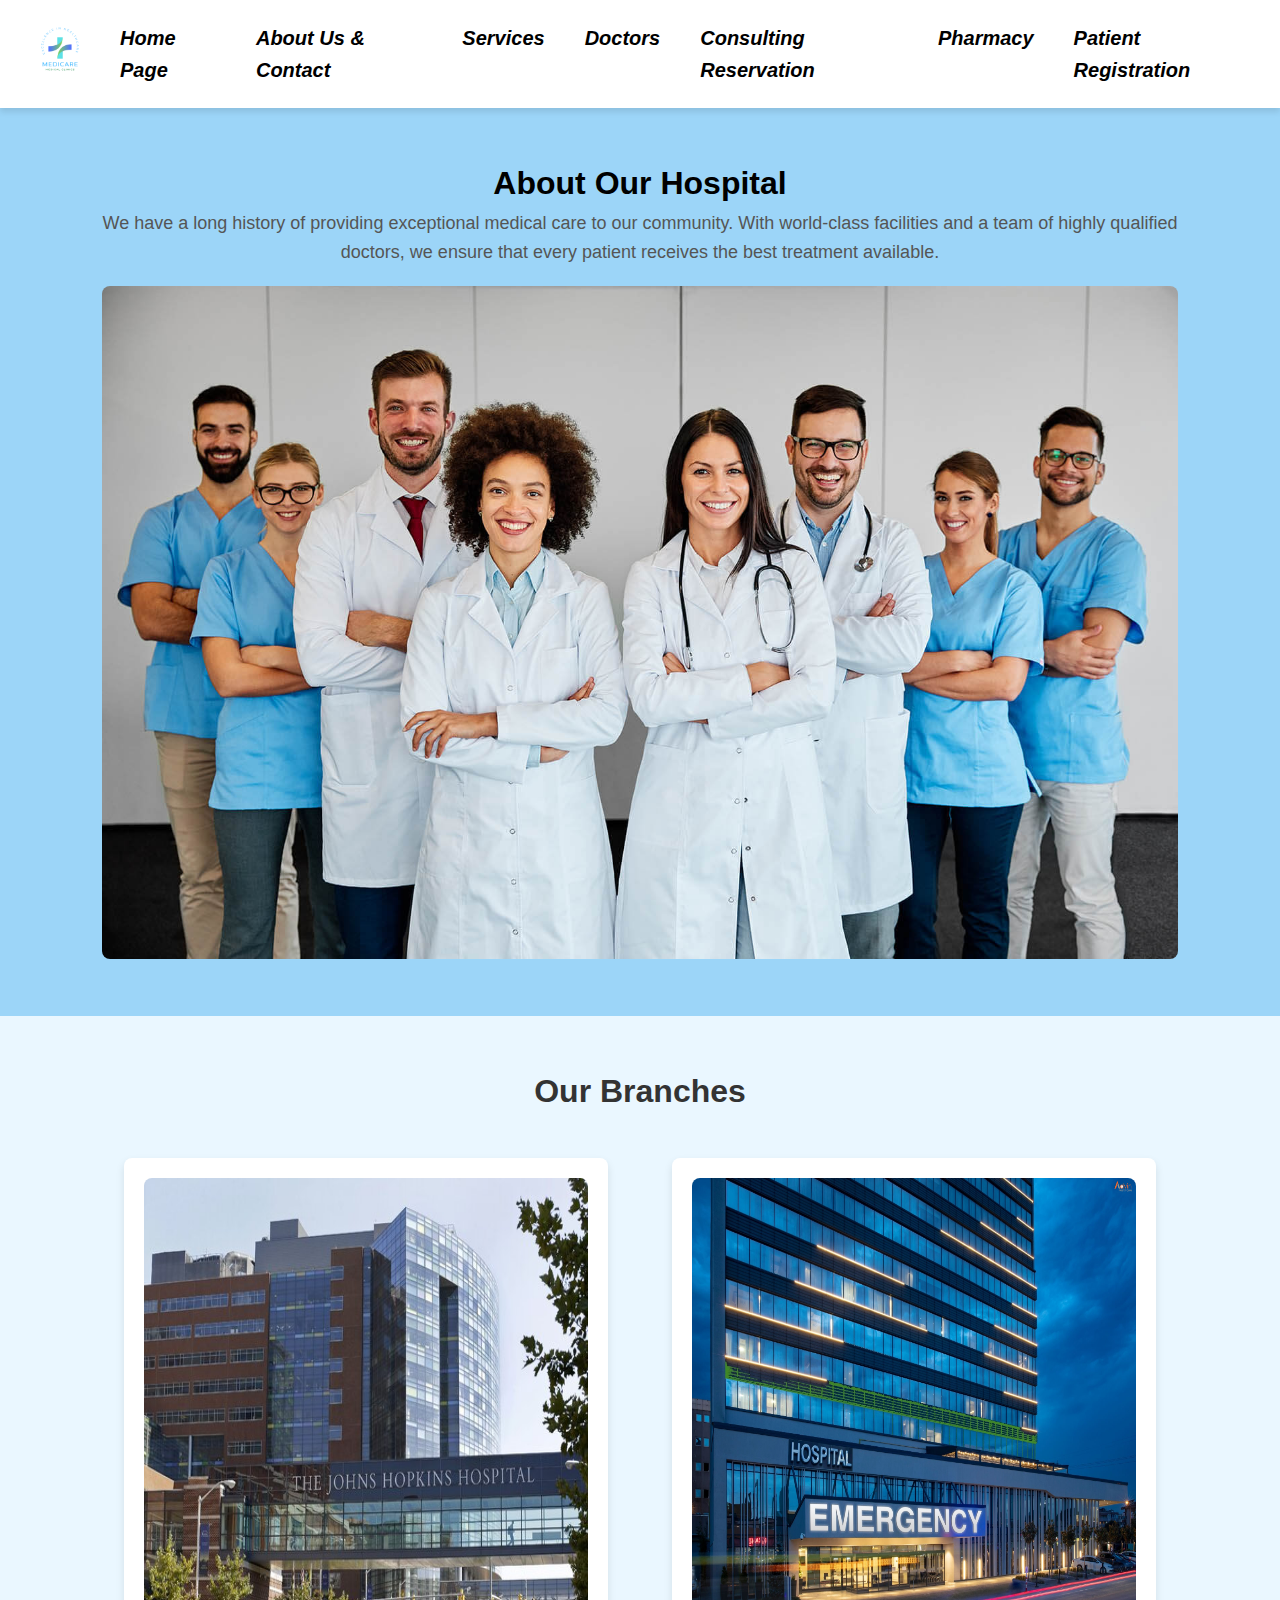
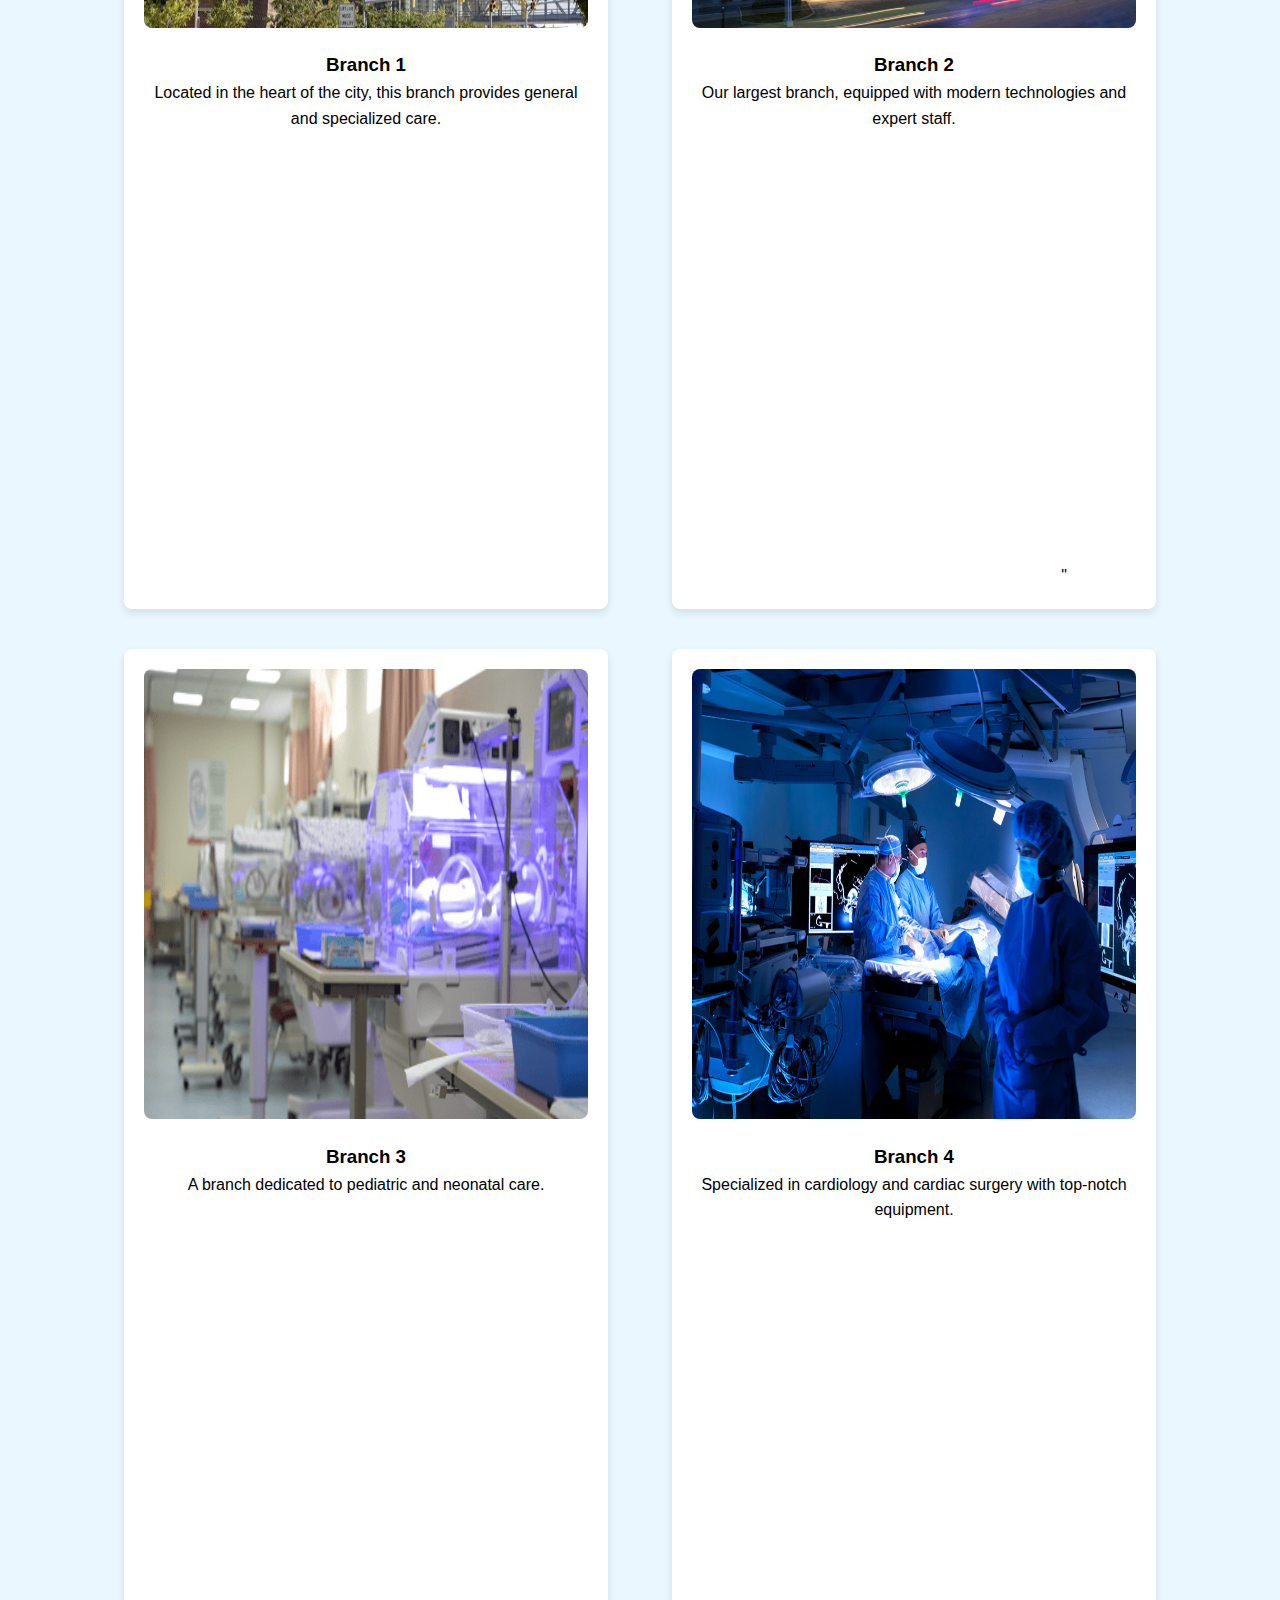
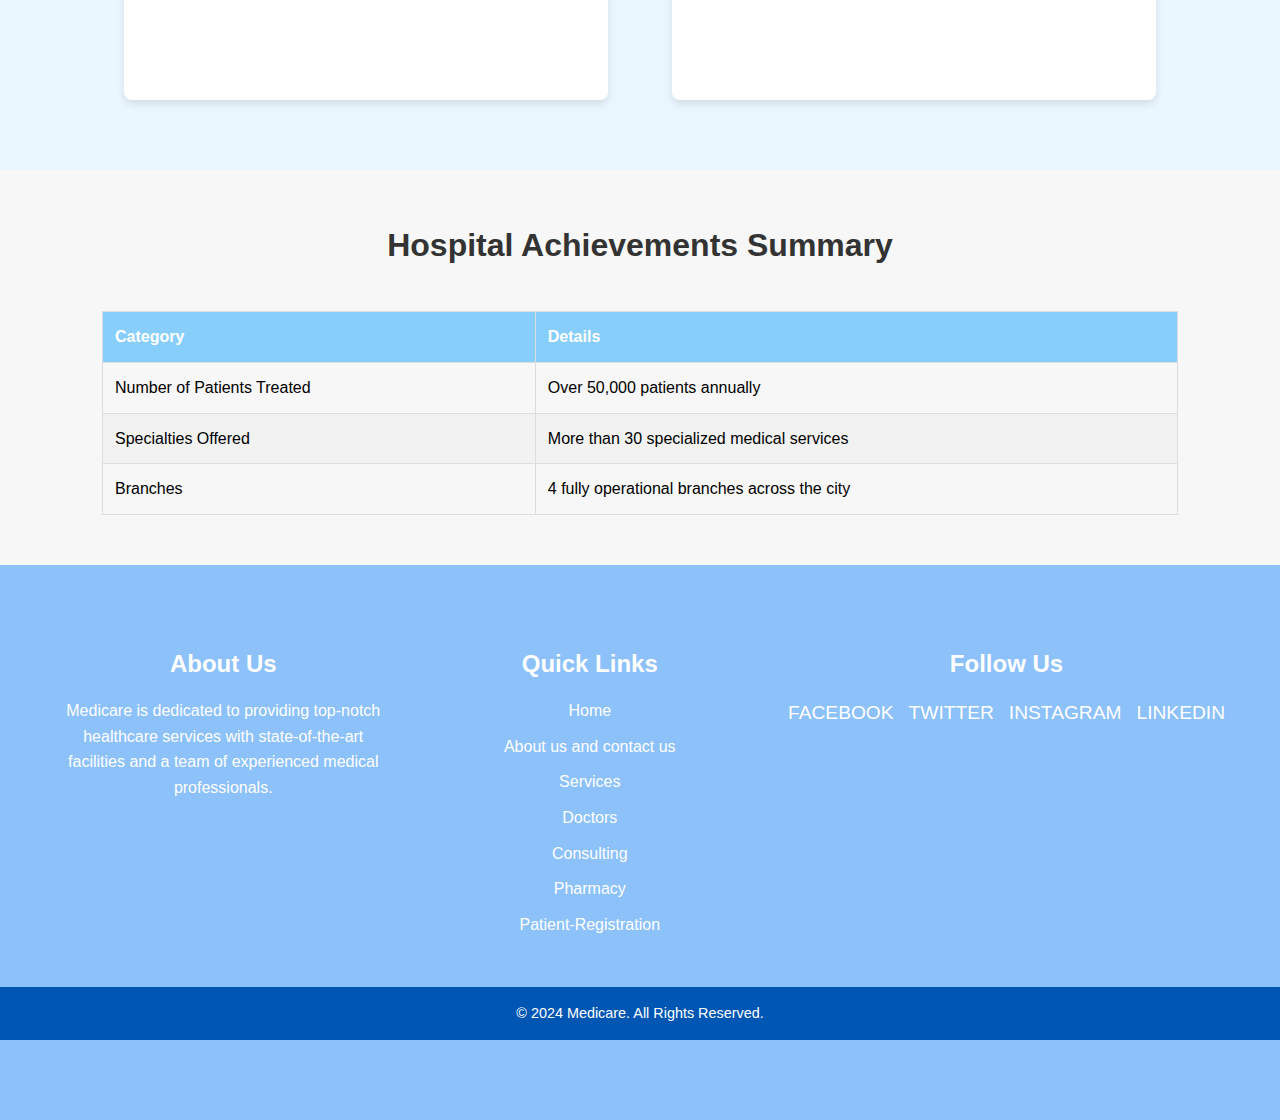
<file: About us and contact.html>
<!DOCTYPE html>
<html lang="en">
<head>
    <meta charset="UTF-8">
    <meta name="viewport" content="width=device-width, initial-scale=1.0">
    <title>About Us & Contact - Hospital Website</title>
    <link rel="stylesheet" href="styles.css">
</head>
<body>

   <!-- Navigation Bar -->
   <nav class="navbar">
    <div class="logo">
        <img src="/Images/logo2.png" alt="Medihub" class="logosize">
    </div>
    <ul class="nav-links">
        <li><a href="index.html">Home Page</a></li>
        <li><a href="About us and contact.html">About Us & Contact</a></li>
        <li><a href="Services.html">Services</a></li>
        <li><a href="Doctors.html">Doctors</a></li>
        <li><a href="Consulting Reservation.html">Consulting Reservation</a></li>
        <li><a href="Pharmacy.html">Pharmacy</a></li>
        <li><a href="Patient Registration.html">Patient Registration</a></li>
    </ul>




    
    <div class="hamburger">
        <span></span>
        <span></span>
        <span></span>
    </div>
</nav>

    <!-- Main Content -->
    <main>
        <!-- Introduction Section -->
        <section class="intro">
            <div class="container">
                <h1>About Our Hospital</h1>
                <p>We have a long history of providing exceptional medical care to our community. With world-class facilities and a team of highly qualified doctors, we ensure that every patient receives the best treatment available.</p>
                <img src="Images/hopital main image.jpg" alt="Hospital Image">
            </div>
        </section>

        <!-- Our Branches Section -->
        <section class="branches">
            <div class="container">
                <h2>Our Branches</h2>
                <div class="branches-section">
                    <div class="branch">
                        <img src="Images/branch1.jpg" alt="Branch 1">
                        <h3>Branch 1</h3>
                        <p>Located in the heart of the city, this branch provides general and specialized care.</p>
                        <iframe src="https://www.google.com/maps/embed?pb=!1m18!1m12!1m3!1d3961.121771842884!2d79.86127727475657!3d6.876010793122813!2m3!1f0!2f0!3f0!3m2!1i1024!2i768!4f13.1!3m3!1m2!1s0x3ae25bb78d2b2fa1%3A0x58817a3fbdf67c83!2sRoyal%20Hospital!5e0!3m2!1sen!2slk!4v1725941055344!5m2!1sen!2slk"
                         width="300" height="450" style="border:0;" allowfullscreen="" loading="lazy" referrerpolicy="no-referrer-when-downgrade"></iframe>
                    </div>
                    <div class="branch">
                        <img src="Images/branch2.jpg" alt="Branch 2">
                        <h3>Branch 2</h3>
                        <p>Our largest branch, equipped with modern technologies and expert staff.</p>
                        <iframe src="https://www.google.com/maps/embed?pb=!1m18!1m12!1m3!1d3960.7508262409715!2d79.85139537475702!3d6.920363193079287!2m3!1f0!2f0!3f0!3m2!1i1024!2i768!4f13.1!3m3!1m2!1s0x3ae2591514038547%3A0xa12560c4d858fc3f!2sNawaloka%20Hospitals%20PLC!5e0!3m2!1sen!2slk!4v1725941524171!5m2!1sen!2slk" 
                        width="300" height="450" style="border:0;" allowfullscreen="" loading="lazy" referrerpolicy="no-referrer-when-downgrade"></iframe>"
                    </div>
                    <div class="branch">
                        <img src="Images/hos3.png" alt="Branch 3">
                        <h3>Branch 3</h3>
                        <p>A branch dedicated to pediatric and neonatal care.</p>
                        <iframe src="https://www.google.com/maps/embed?pb=!1m18!1m12!1m3!1d3961.0079494321476!2d79.87083857736522!3d6.88965027534245!2m3!1f0!2f0!3f0!3m2!1i1024!2i768!4f13.1!3m3!1m2!1s0x3ae25a2d3e1a1f1b%3A0xe505e16b84fb506e!2sThe%20Lanka%20Hospitals%20Corporation%20PLC!5e0!3m2!1sen!2slk!4v1725941721528!5m2!1sen!2slk" 
                        width="300" height="450" style="border:0;" allowfullscreen="" loading="lazy" referrerpolicy="no-referrer-when-downgrade"></iframe>
                    </div>
                    <div class="branch">
                        <img src="Images/branch4.jpg" alt="Branch 4">
                        <h3>Branch 4</h3>
                        <p>Specialized in cardiology and cardiac surgery with top-notch equipment.</p>
                        <iframe src="https://www.google.com/maps/embed?pb=!1m18!1m12!1m3!1d3960.7496710275464!2d79.86095017736722!3d6.920500875234197!2m3!1f0!2f0!3f0!3m2!1i1024!2i768!4f13.1!3m3!1m2!1s0x3ae2590d260d8fc5%3A0x722dfb1045090fbe!2sAsiri%20Central%20Hospital%20-%20Central%20Hospital%20Limited!5e0!3m2!1sen!2slk!4v1725941779653!5m2!1sen!2slk" 
                        width="300" height="450" style="border:0;" allowfullscreen="" loading="lazy" referrerpolicy="no-referrer-when-downgrade"></iframe>
                    </div>
                </div>
            </div>
        </section>

        <!-- Summary Table Section -->
        <section class="summary-table">
            <div class="container">
                <h2>Hospital Achievements Summary</h2>
                <table>
                    <thead>
                        <tr>
                            <th>Category</th>
                            <th>Details</th>
                        </tr>
                    </thead>
                    <tbody>
                        <tr>
                            <td>Number of Patients Treated</td>
                            <td>Over 50,000 patients annually</td>
                        </tr>
                        <tr>
                            <td>Specialties Offered</td>
                            <td>More than 30 specialized medical services</td>
                        </tr>
                        <tr>
                            <td>Branches</td>
                            <td>4 fully operational branches across the city</td>
                        </tr>
                    </tbody>
                </table>
            </div>
        </section>
    </main>

    <!-- Footer -->
    <footer>
        <footer>
            <div class="footer-container">
                <div class="footer-section about">
                    <h2>About Us</h2>
                    <p>
                        Medicare is dedicated to providing top-notch healthcare services with state-of-the-art facilities and a team of experienced medical professionals.
                    </p>
                </div>
        
                <div class="footer-section links">
                    <h2>Quick Links</h2>
                    <ul>
                        <li><a href="index.html">Home</a></li>
                        <li><a href="About us and contact.html">About us and contact us</a></li>
                        <li><a href="Services.html">Services</a></li>
                        <li><a href="Doctors.html">Doctors</a></li>
                        <li><a href="Consulting Reservation.html">Consulting</a></li>
                        <li><a href="Pharmacy.html">Pharmacy</a></li>
                        <li><a href="Patient Registration.html">Patient-Registration</a></li>
                    </ul>
                </div>
        
                <div class="footer-section social">
                    <h2>Follow Us</h2>
                    <ul>
                        <li><a href="#">Facebook</a></li>
                        <li><a href="#">Twitter</a></li>
                        <li><a href="#">Instagram</a></li>
                        <li><a href="#">LinkedIn</a></li>
                    </ul>
                </div>
            </div>
        
            <div class="footer-bottom">
                <p>© 2024 Medicare. All Rights Reserved.</p>
            </div>
        </footer>
    </footer>
    <script src="./main.js"></script>
</body>
</html>
</file>
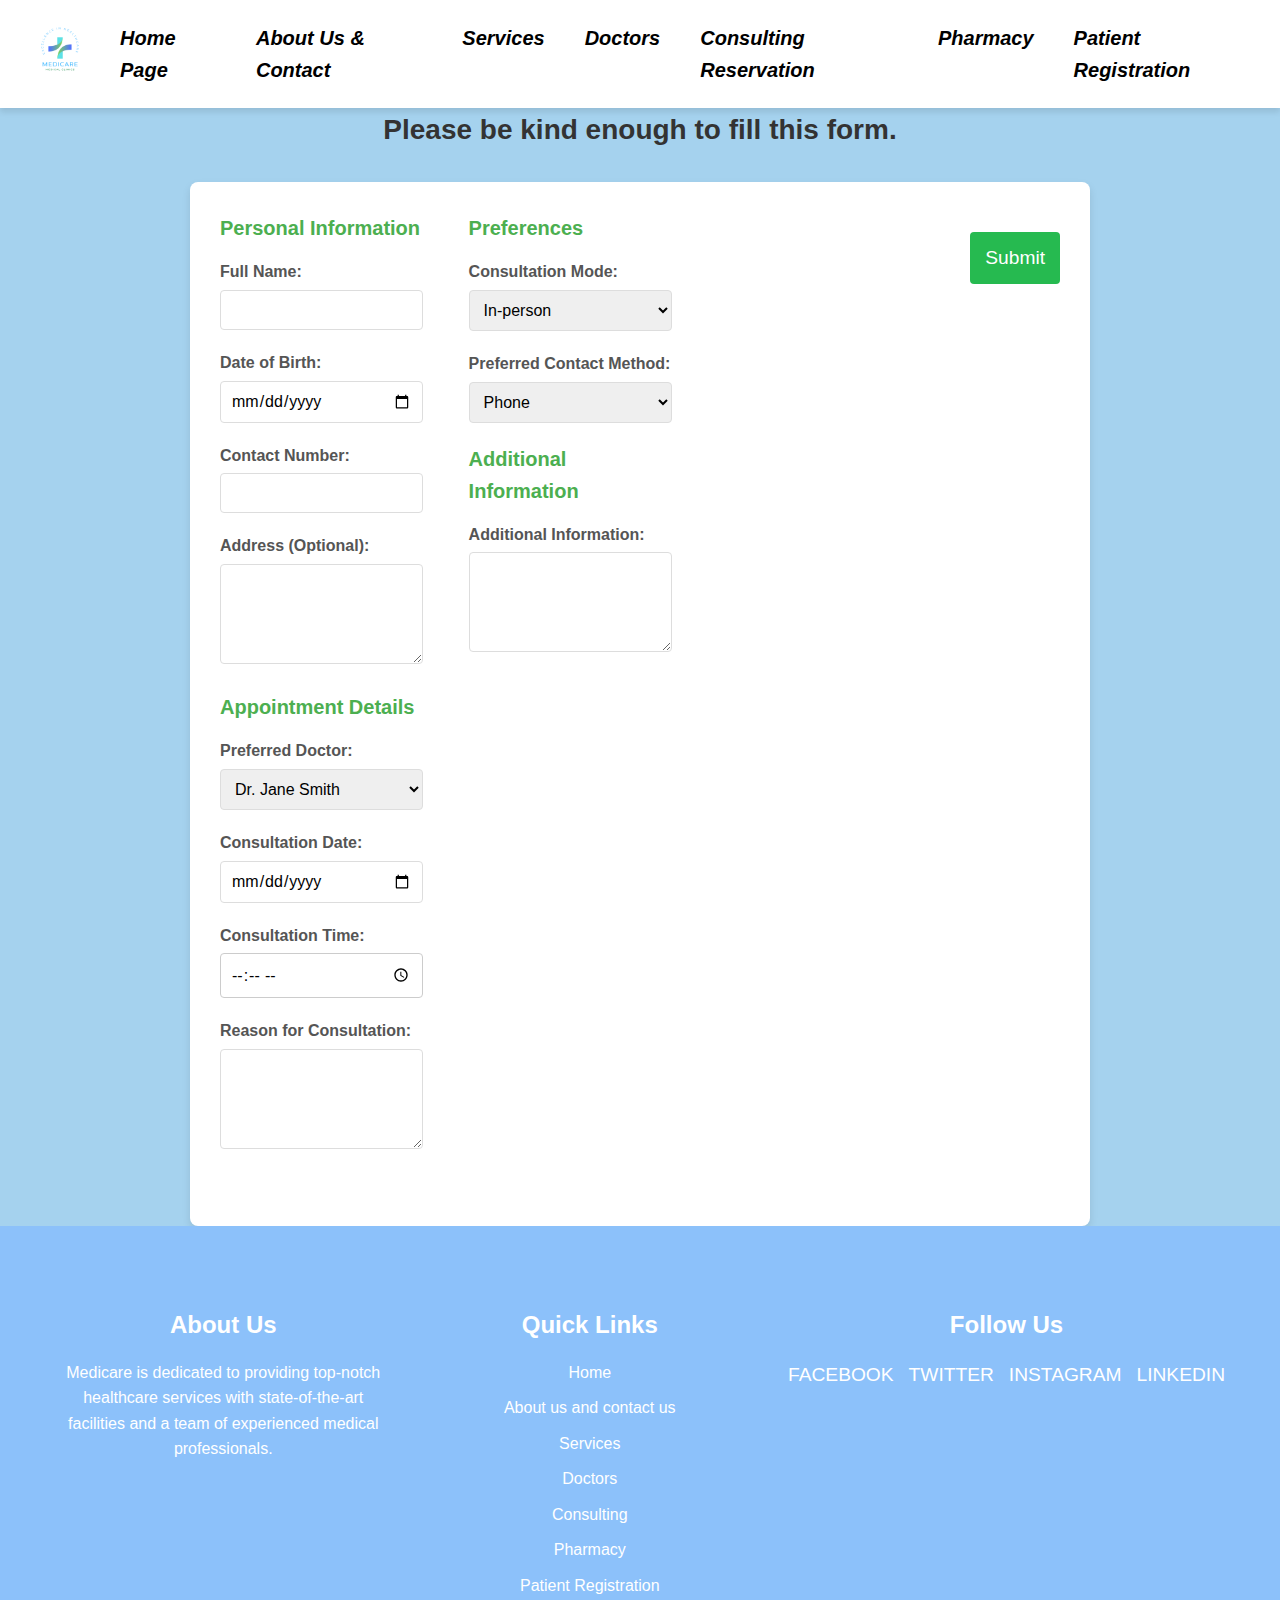
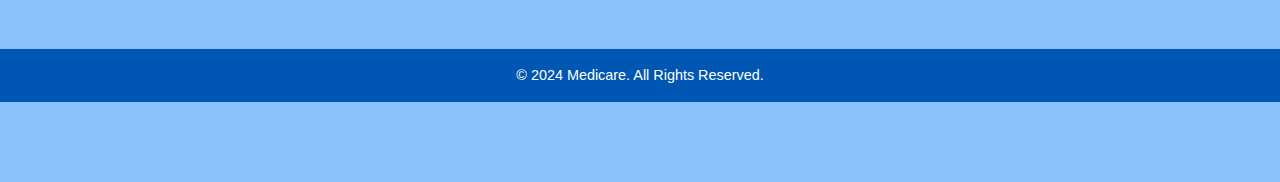
<file: Consulting Reservation.html>
<!DOCTYPE html>
<html lang="en">
<head>
    <meta charset="UTF-8">
    <meta name="viewport" content="width=device-width, initial-scale=1.0">
    <title>Consulting Reservation</title>
    <link rel="stylesheet" href="styles.css">
</head>
<body>
   <!-- Navigation Bar -->
   <nav class="navbar">
    <div class="logo">
        <img src="/Images/logo2.png" alt="Medihub" class="logosize">
    </div>
    <ul class="nav-links">
        <li><a href="index.html">Home Page</a></li>
        <li><a href="About us and contact.html">About Us & Contact</a></li>
        <li><a href="Services.html">Services</a></li>
        <li><a href="Doctors.html">Doctors</a></li>
        <li><a href="Consulting Reservation.html">Consulting Reservation</a></li>
        <li><a href="Pharmacy.html">Pharmacy</a></li>
        <li><a href="Patient Registration.html">Patient Registration</a></li>
    </ul>




    
    <div class="hamburger">
        <span></span>
        <span></span>
        <span></span>
    </div>
</nav>

    <!-- Reservation Form Section -->
    <section class="reservation-section">
        <div class="container">
            <h2>Please be kind enough to fill this form.</h2>

            <form action="#" method="post" class="reservation-form">
                <div class="form-row">
                    <div class="form-column">
                        <h3>Personal Information</h3>
                        <label for="full-name">Full Name:</label>
                        <input type="text" id="full-name" name="full-name" required>

                        <label for="dob">Date of Birth:</label>
                        <input type="date" id="dob" name="dob" required>

                        <label for="contact-number">Contact Number:</label>
                        <input type="tel" id="contact-number" name="contact-number" required>

                        <label for="address">Address (Optional):</label>
                        <textarea id="address" name="address" rows="3"></textarea>

                        <h3>Appointment Details</h3>
                        <label for="doctor">Preferred Doctor:</label>
                        <select id="doctor" name="doctor" required>
                            <option value="doctor1">Dr. Jane Smith</option>
                            <option value="doctor2">Dr. John Doe</option>
                            <option value="doctor3">Dr. Sarah Lee</option>
                            <option value="doctor4">Dr. William Brown</option>
                        </select>

                        <label for="consultation-date">Consultation Date:</label>
                        <input type="date" id="consultation-date" name="consultation-date" required>

                        <label for="consultation-time">Consultation Time:</label>
                        <input type="time" id="consultation-time" name="consultation-time" required>

                        <label for="reason">Reason for Consultation:</label>
                        <textarea id="reason" name="reason" rows="3" required></textarea>
                    </div>

                    <div class="form-column">
                        <h3>Preferences</h3>
                        <label for="consultation-mode">Consultation Mode:</label>
                        <select id="consultation-mode" name="consultation-mode" required>
                            <option value="in-person">In-person</option>
                            <option value="online">Online</option>
                        </select>

                        <label for="contact-method">Preferred Contact Method:</label>
                        <select id="contact-method" name="contact-method" required>
                            <option value="phone">Phone</option>
                            <option value="email">Email</option>
                            <option value="sms">SMS</option>
                        </select>

                        <h3>Additional Information</h3>
                        <label for="additional-info">Additional Information:</label>
                        <textarea id="additional-info" name="additional-info" rows="3"></textarea>
                    </div>
                </div>

                <div class="form-submit">
                    <button type="submit">Submit</button>
                </div>
            </form>
        </div>
    </section>

    <!-- Footer -->
    <footer>
        <footer>
            <div class="footer-container">
                <div class="footer-section about">
                    <h2>About Us</h2>
                    <p>
                        Medicare is dedicated to providing top-notch healthcare services with state-of-the-art facilities and a team of experienced medical professionals.
                    </p>
                </div>
        
                <div class="footer-section links">
                    <h2>Quick Links</h2>
                    <ul>
                        <li><a href="index.html">Home</a></li>
                        <li><a href="About us and contact.html">About us and contact us</a></li>
                        <li><a href="Services.html">Services</a></li>
                        <li><a href="Doctors.html">Doctors</a></li>
                        <li><a href="Consulting Reservation.html">Consulting</a></li>
                        <li><a href="Pharmacy.html">Pharmacy</a></li>
                        <li><a href="Patient Registration.html">Patient Registration</a></li>
                    </ul>
                </div>
        
                <div class="footer-section social">
                    <h2>Follow Us</h2>
                    <ul>
                        <li><a href="#">Facebook</a></li>
                        <li><a href="#">Twitter</a></li>
                        <li><a href="#">Instagram</a></li>
                        <li><a href="#">LinkedIn</a></li>
                    </ul>
                </div>
            </div>
        
            <div class="footer-bottom">
                <p>© 2024 Medicare. All Rights Reserved.</p>
            </div>
        </footer>

    </footer>
    <script src="./main.js"></script>
</body>
</html>
</file>
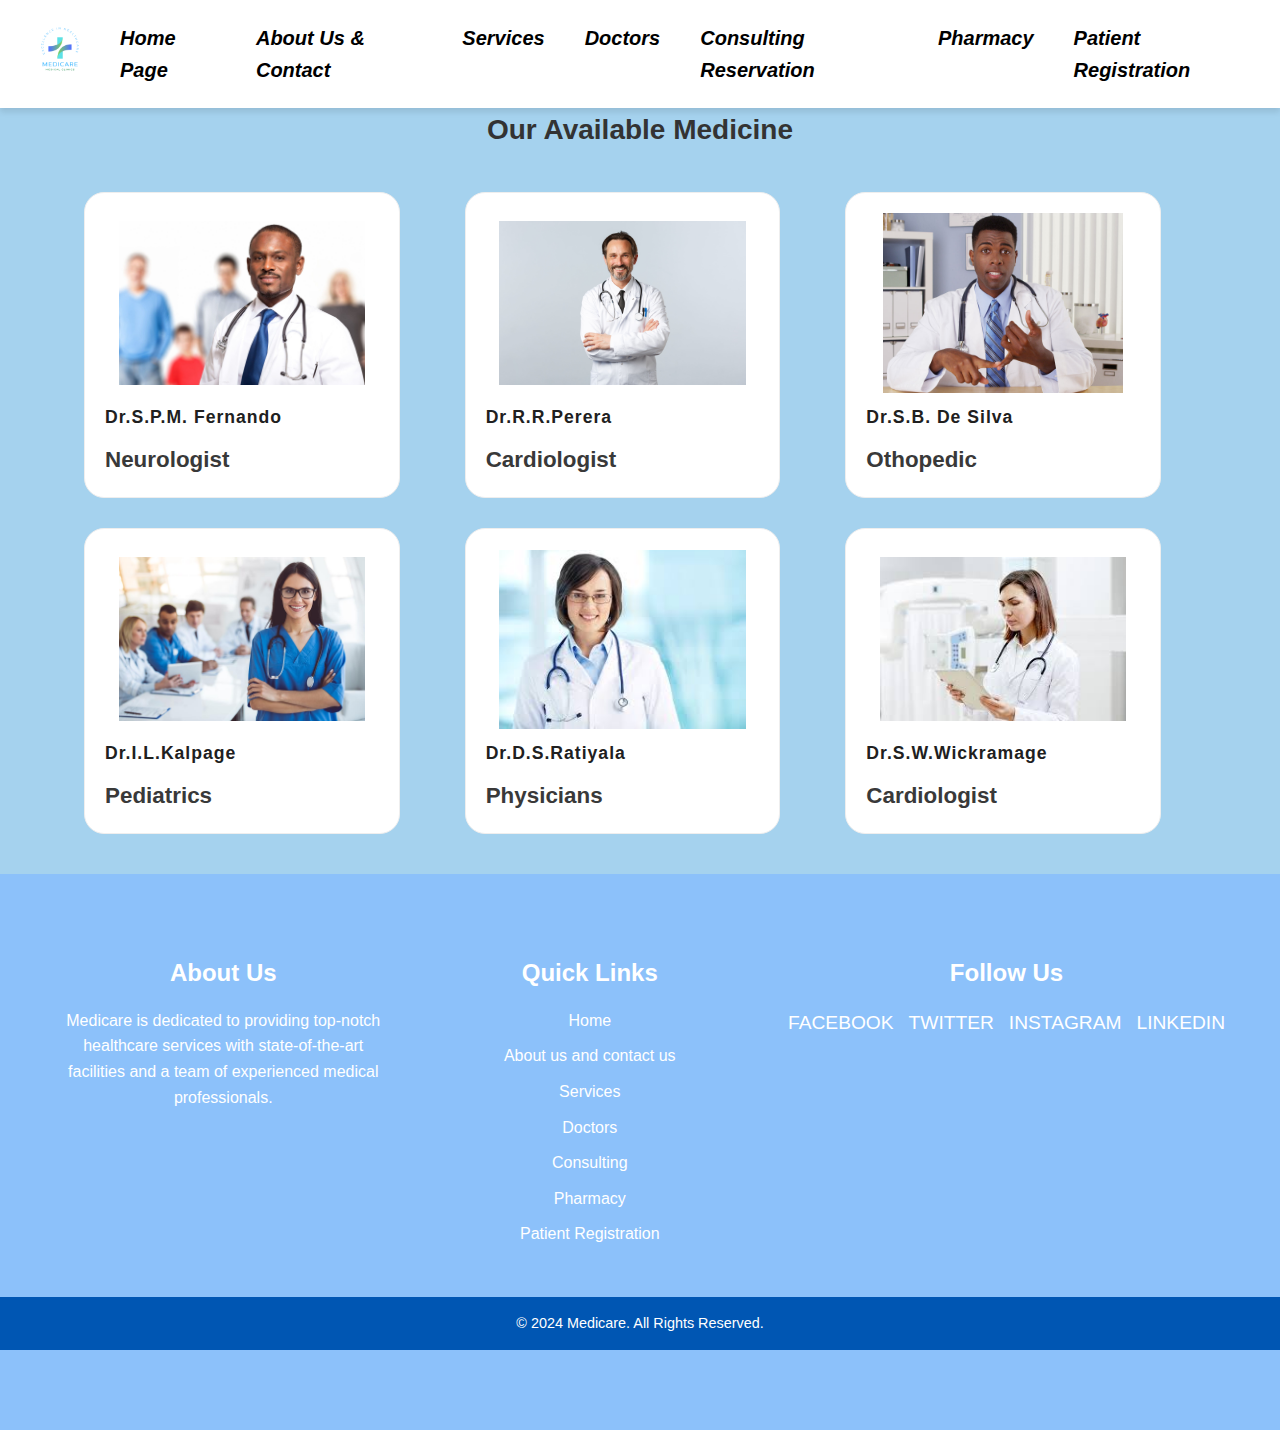
<file: Doctors.html>
<!DOCTYPE html>
<html lang="en">
<head>
    <meta charset="UTF-8">
    <meta name="viewport" content="width=device-width, initial-scale=1.0">
    <title>Our Doctors</title>
    <link rel="stylesheet" href="styles.css">
</head>
<body>
    <!-- Navigation Bar -->
    <!-- Navigation Bar -->
    <nav class="navbar">
        <div class="logo">
            <img src="/Images/logo2.png" alt="Medihub" class="logosize">
        </div>
        <ul class="nav-links">
            <li><a href="index.html">Home Page</a></li>
            <li><a href="About us and contact.html">About Us & Contact</a></li>
            <li><a href="Services.html">Services</a></li>
            <li><a href="Doctors.html">Doctors</a></li>
            <li><a href="Consulting Reservation.html">Consulting Reservation</a></li>
            <li><a href="Pharmacy.html">Pharmacy</a></li>
            <li><a href="Patient Registration.html">Patient Registration</a></li>
        </ul>



        
        <div class="hamburger">
            <span></span>
            <span></span>
            <span></span>
        </div>
    </nav>

    <!-- Doctors Section -->
    <section class="pharmacy-section">
        <div class="container">
            <h2>Our Available Medicine</h2>
            <!-- Products Section - flexbox -->
       <!-- Product box container -->
       <div class="product-container">

        <!-- box -->
        <div class="product-box">
          <img src="Images/doc1.jpg" alt="doc1">
          <b>Dr.S.P.M. Fernando</b>
          <span class="price">Neurologist</span>
        </div>

        <div class="product-box">
            <img src="Images/doc2.jpg" alt="doc2">
            <b>Dr.R.R.Perera</b>
            <span class="price">Cardiologist</span>
        </div>

        <div class="product-box">
            <img src="Images/doc4.jpg" alt="doc3">
            <b>Dr.S.B. De Silva</b>
            <span class="price">Othopedic</span>
        </div>

        <div class="product-box">
            <img src="Images/doc3.jpg" alt="doc4">
            <b>Dr.I.L.Kalpage</b>
            <span class="price">Pediatrics</span>
        </div>

        <div class="product-box">
            <img src="Images/Doc5.jpeg" alt="doc5">
            <b>Dr.D.S.Ratiyala</b>
            <span class="price">Physicians</span>
        </div>

        <div class="product-box">
            <img src="Images/Doc6.jpeg" alt="doc6">
            <b>Dr.S.W.Wickramage</b>
            <span class="price">Cardiologist</span>
        </div>
      </div>
       </section>

    <!-- Footer -->
    <footer>
        <footer>
            <div class="footer-container">
                <div class="footer-section about">
                    <h2>About Us</h2>
                    <p>
                        Medicare is dedicated to providing top-notch healthcare services with state-of-the-art facilities and a team of experienced medical professionals.
                    </p>
                </div>
        
                <div class="footer-section links">
                    <h2>Quick Links</h2>
                    <ul>
                        <li><a href="index.html">Home</a></li>
                        <li><a href="About us and contact.html">About us and contact us</a></li>
                        <li><a href="Services.html">Services</a></li>
                        <li><a href="Doctors.html">Doctors</a></li>
                        <li><a href="Consulting Reservation.html">Consulting</a></li>
                        <li><a href="Pharmacy.html">Pharmacy</a></li>
                        <li><a href="Patient Registration.html">Patient Registration</a></li>
                    </ul>
                </div>
        
                <div class="footer-section social">
                    <h2>Follow Us</h2>
                    <ul>
                        <li><a href="#">Facebook</a></li>
                        <li><a href="#">Twitter</a></li>
                        <li><a href="#">Instagram</a></li>
                        <li><a href="#">LinkedIn</a></li>
                    </ul>
                </div>
            </div>
        
            <div class="footer-bottom">
                <p>© 2024 Medicare. All Rights Reserved.</p>
            </div>
        </footer>
        
    </footer>
    <script src="./main.js"></script>
</body>
</html>
</file>
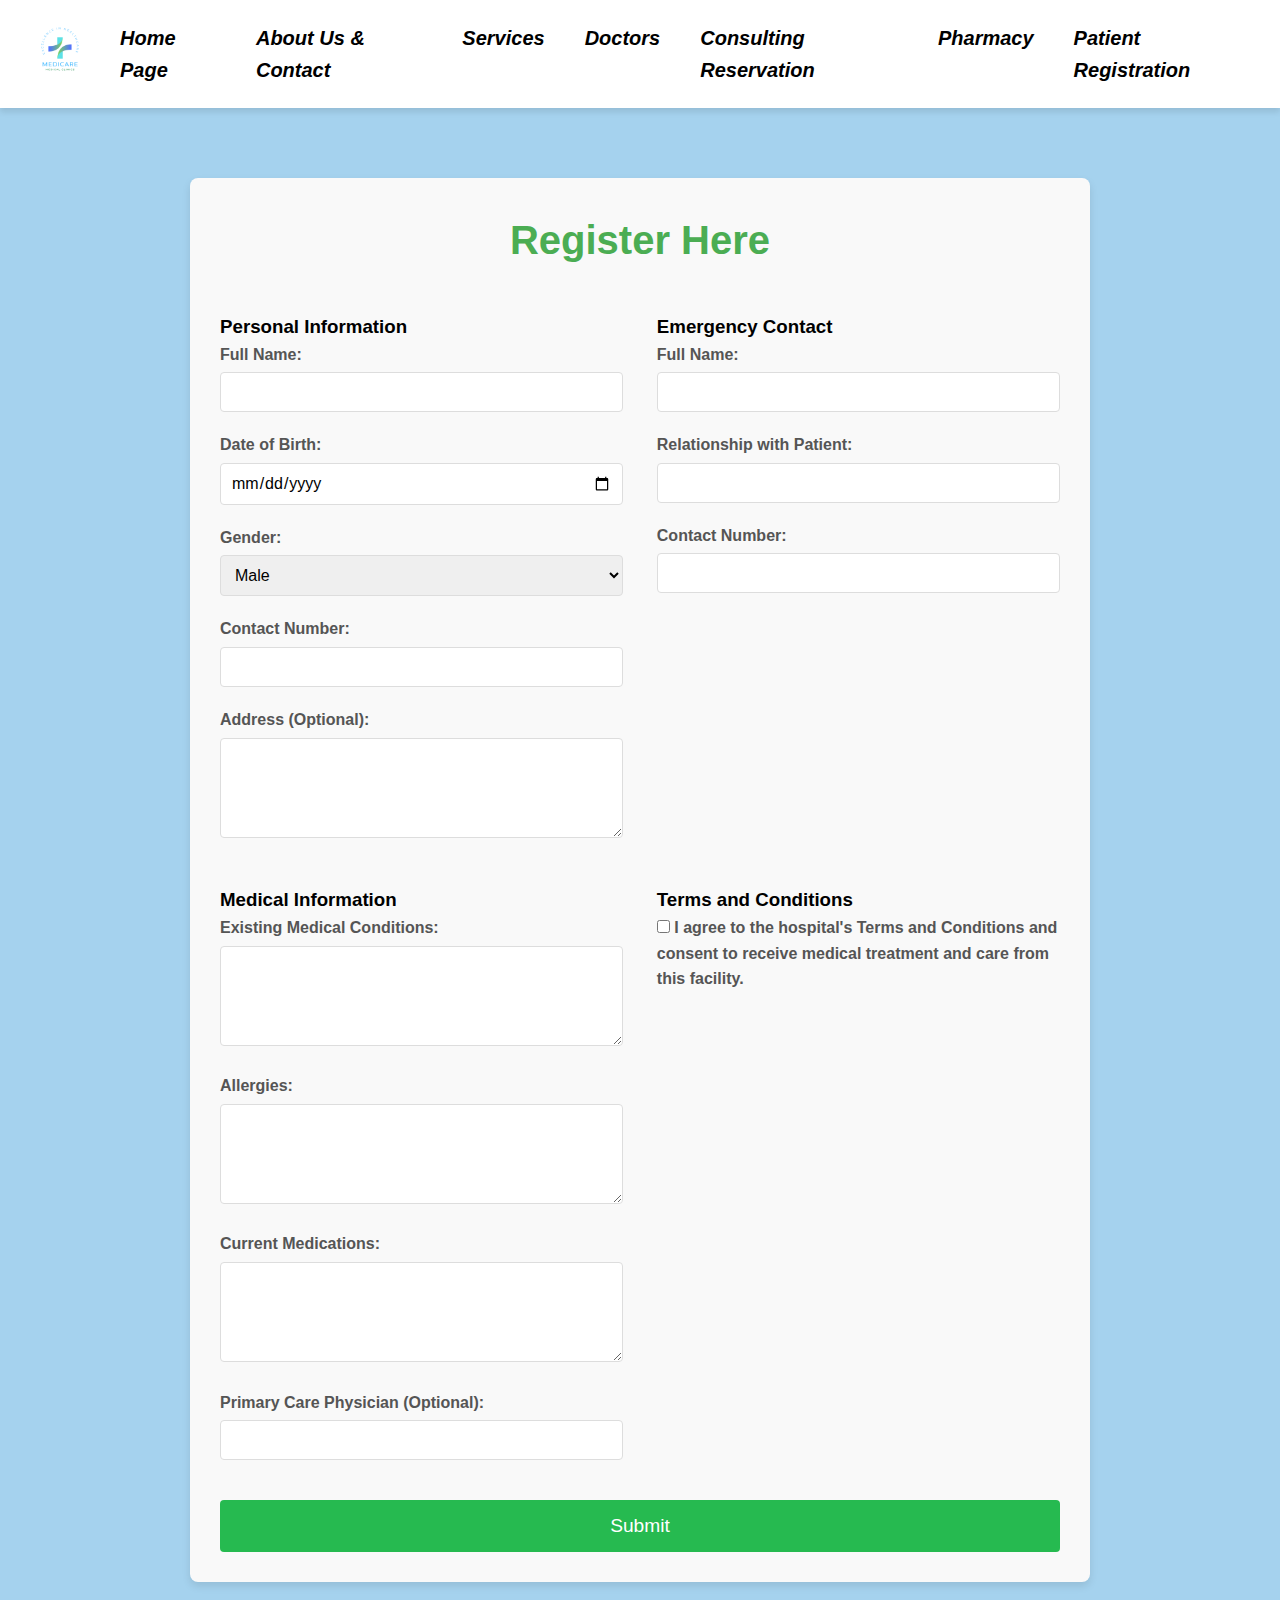
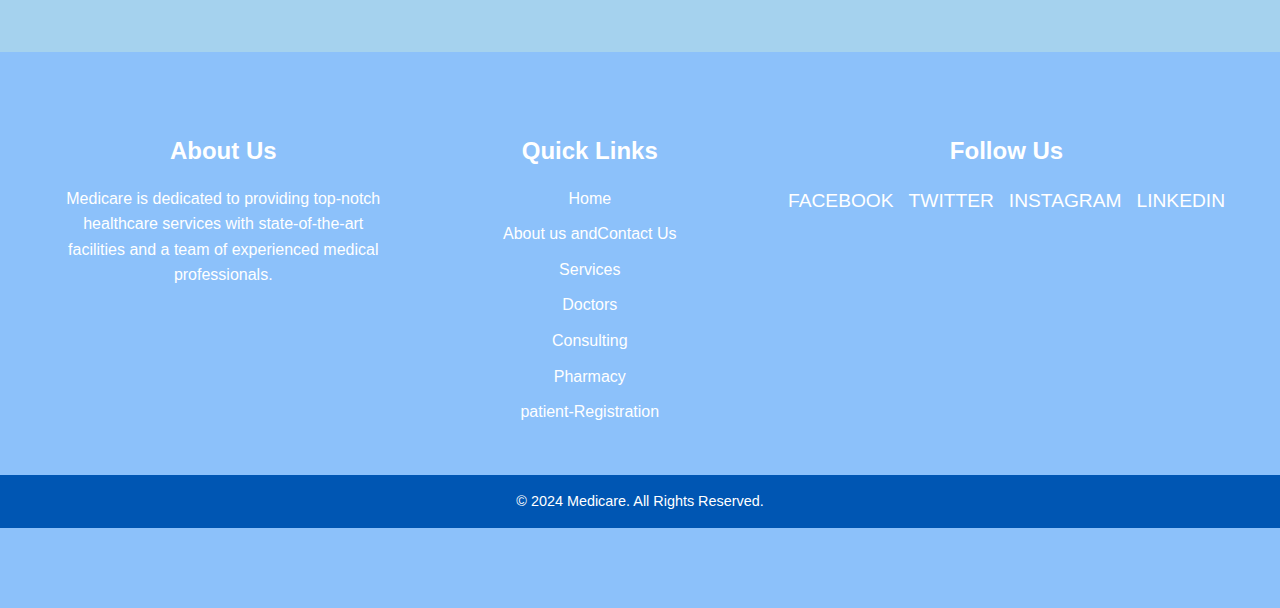
<file: Patient Registration.html>
<!DOCTYPE html>
<html lang="en">
<head>
    <meta charset="UTF-8">
    <meta name="viewport" content="width=device-width, initial-scale=1.0">
    <title>Patient Registration</title>
    <link rel="stylesheet" href="styles.css">
</head>
<body>
    <!-- Header -->
    <!-- Navigation Bar -->
    <nav class="navbar">
        <div class="logo">
            <img src="/Images/logo2.png" alt="Medihub" class="logosize">
        </div>
        <ul class="nav-links">
            <li><a href="index.html">Home Page</a></li>
            <li><a href="About us and contact.html">About Us & Contact</a></li>
            <li><a href="Services.html">Services</a></li>
            <li><a href="Doctors.html">Doctors</a></li>
            <li><a href="Consulting Reservation.html">Consulting Reservation</a></li>
            <li><a href="Pharmacy.html">Pharmacy</a></li>
            <li><a href="Patient Registration.html">Patient Registration</a></li>
        </ul>




        
        <div class="hamburger">
            <span></span>
            <span></span>
            <span></span>
        </div>
    </nav>
    <!-- Patient Registration Form -->
    <section class="registration-form">
        <div class="form-container">
            <h2 class="regtxt">Register Here</h2>
            <form action="#" method="POST">
                <div class="form-section">
                    <h3>Personal Information</h3>
                    <label for="fullname">Full Name:</label>
                    <input type="text" id="fullname" name="fullname" required>
                    
                    <label for="dob">Date of Birth:</label>
                    <input type="date" id="dob" name="dob" required>
                    
                    <label for="gender">Gender:</label>
                    <select id="gender" name="gender">
                        <option value="male">Male</option>
                        <option value="female">Female</option>
                        <option value="other">Other</option>
                    </select>
                    
                    <label for="contact">Contact Number:</label>
                    <input type="tel" id="contact" name="contact" required>
                    
                    <label for="address">Address (Optional):</label>
                    <textarea id="address" name="address"></textarea>
                </div>

                <div class="form-section">
                    <h3>Emergency Contact</h3>
                    <label for="emergency_name">Full Name:</label>
                    <input type="text" id="emergency_name" name="emergency_name" required>

                    <label for="relationship">Relationship with Patient:</label>
                    <input type="text" id="relationship" name="relationship" required>

                    <label for="emergency_contact">Contact Number:</label>
                    <input type="tel" id="emergency_contact" name="emergency_contact" required>
                </div>

                <div class="form-section">
                    <h3>Medical Information</h3>
                    <label for="conditions">Existing Medical Conditions:</label>
                    <textarea id="conditions" name="conditions"></textarea>

                    <label for="allergies">Allergies:</label>
                    <textarea id="allergies" name="allergies"></textarea>

                    <label for="medications">Current Medications:</label>
                    <textarea id="medications" name="medications"></textarea>

                    <label for="physician">Primary Care Physician (Optional):</label>
                    <input type="text" id="physician" name="physician">
                </div>

                <div class="form-section">
                    <h3>Terms and Conditions</h3>
                    <label for="terms">
                        <input type="checkbox" id="terms" name="terms" required> 
                        I agree to the hospital's Terms and Conditions and consent to receive medical treatment and care from this facility.
                    </label>
                </div>

                <button type="submit">Submit</button>
            </form>
        </div>
    </section>

    <!-- Footer -->
    <footer>
        <footer>
            <div class="footer-container">
                <div class="footer-section about">
                    <h2>About Us</h2>
                    <p>
                        Medicare is dedicated to providing top-notch healthcare services with state-of-the-art facilities and a team of experienced medical professionals.
                    </p>
                </div>
        
                <div class="footer-section links">
                    <h2>Quick Links</h2>
                    <ul>
                        <li><a href="index.html">Home</a></li>
                        <li><a href="About us and contact.html">About us andContact Us</a></li>
                        <li><a href="Services.html">Services</a></li>
                        <li><a href="Doctors.html">Doctors</a></li>
                        <li><a href="Consulting Reservation.html">Consulting</a></li>
                        <li><a href="Pharmacy.html">Pharmacy</a></li>
                        <li><a href="Patient Registration.html"> patient-Registration</a></li>
                    </ul>
                </div>
        
                <div class="footer-section social">
                    <h2>Follow Us</h2>
                    <ul>
                        <li><a href="#">Facebook</a></li>
                        <li><a href="#">Twitter</a></li>
                        <li><a href="#">Instagram</a></li>
                        <li><a href="#">LinkedIn</a></li>
                    </ul>
                </div>
            </div>
        
            <div class="footer-bottom">
                <p>© 2024 Medicare. All Rights Reserved.</p>
            </div>
        </footer>
    </footer>
    <script src="./main.js"></script>
</body>
</html>
</file>
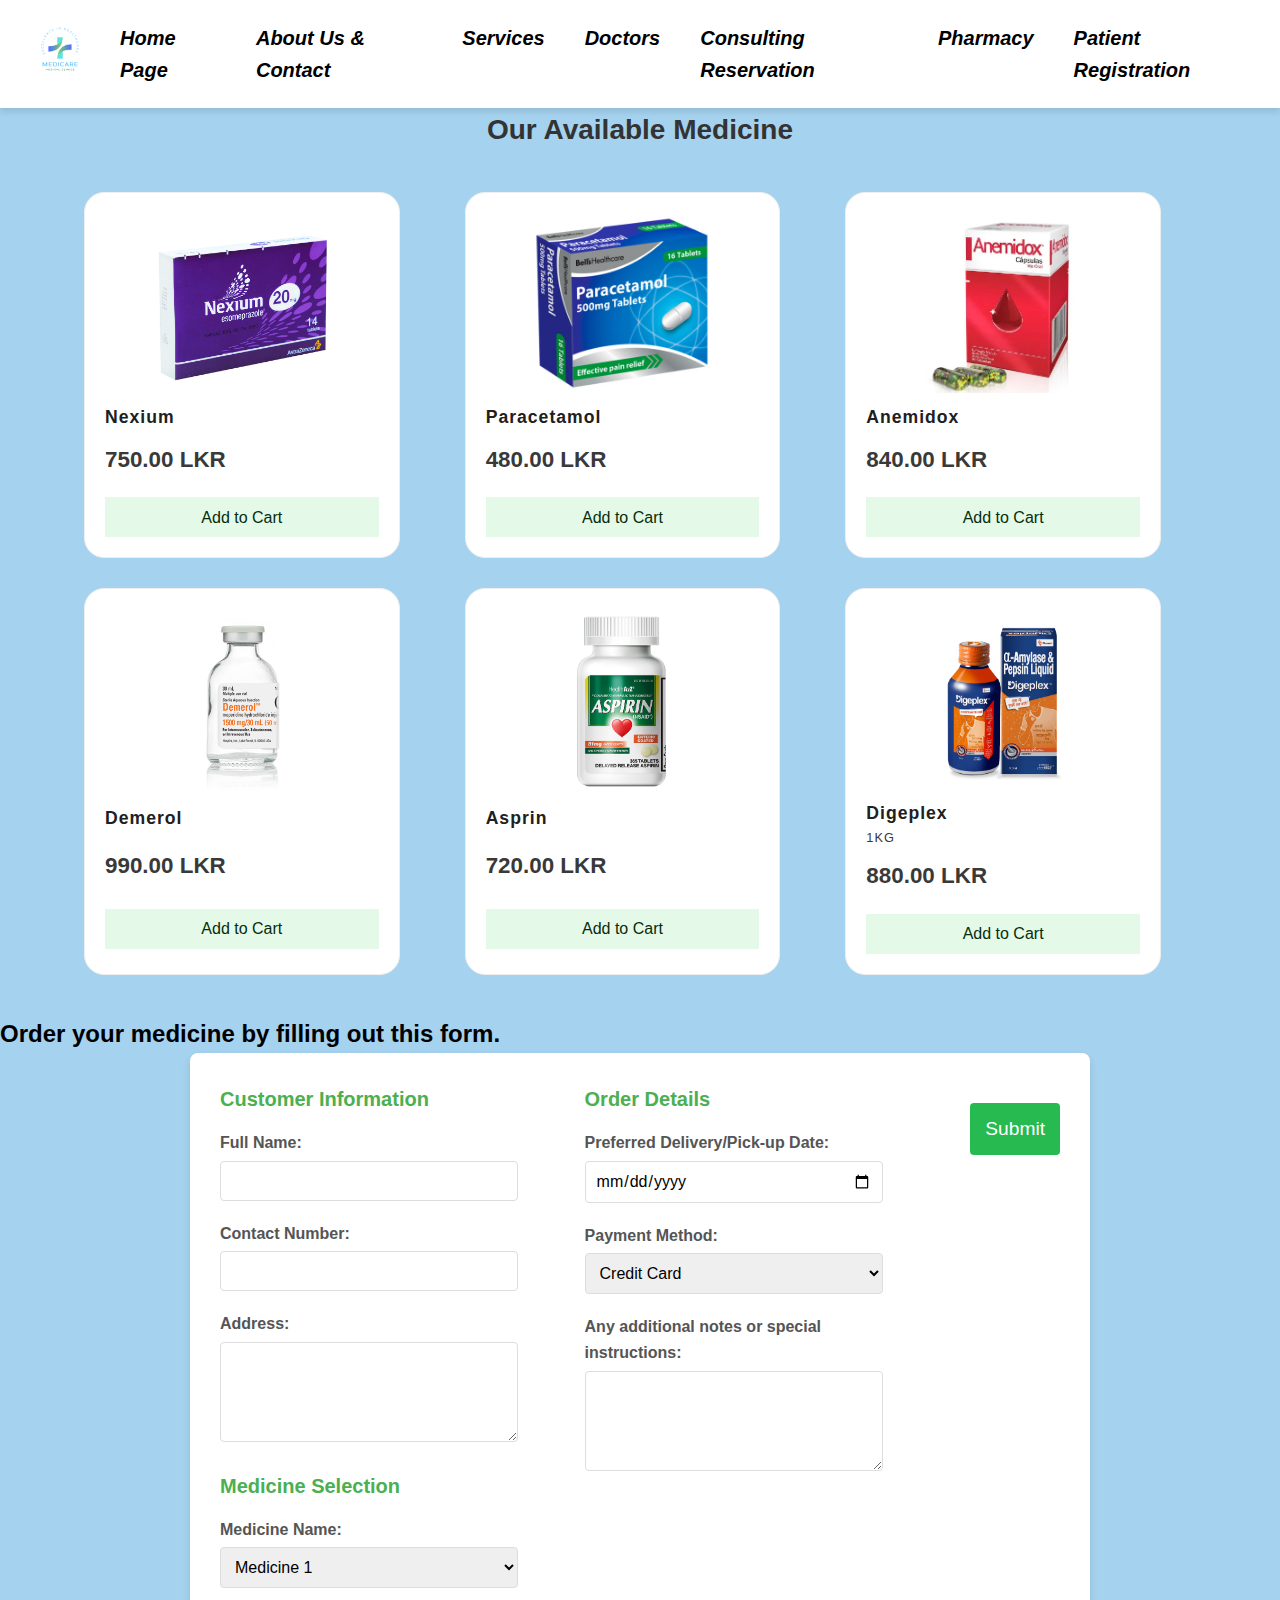
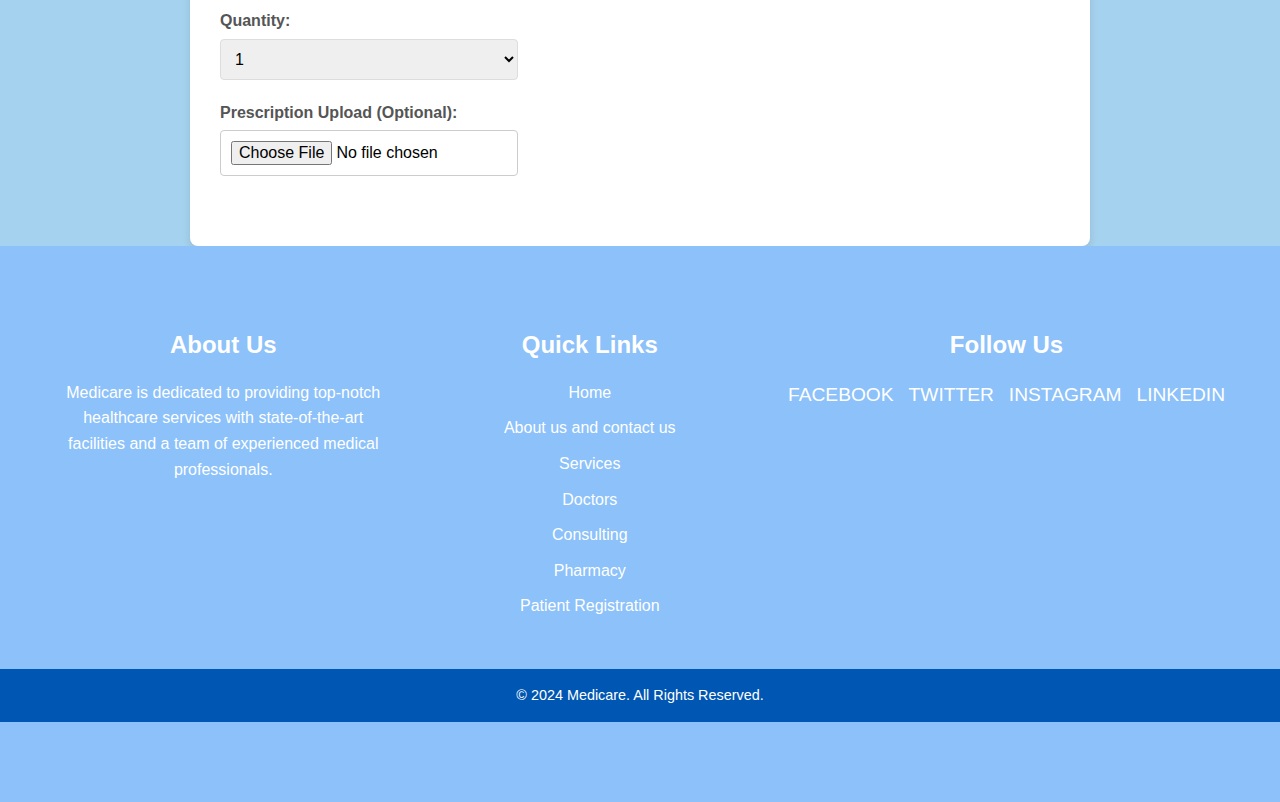
<file: Pharmacy.html>
<!DOCTYPE html>
<html lang="en">
<head>
    <meta charset="UTF-8">
    <meta name="viewport" content="width=device-width, initial-scale=1.0">
    <title>Pharmacy</title>
    <link rel="stylesheet" href="styles.css">
</head>
<body>
    <!-- Navigation Bar -->
   <!-- Navigation Bar -->
   <nav class="navbar">
    <div class="logo">
        <img src="/Images/logo2.png" alt="Medihub" class="logosize">
    </div>
    <ul class="nav-links">
        <li><a href="index.html">Home Page</a></li>
        <li><a href="About us and contact.html">About Us & Contact</a></li>
        <li><a href="Services.html">Services</a></li>
        <li><a href="Doctors.html">Doctors</a></li>
        <li><a href="Consulting Reservation.html">Consulting Reservation</a></li>
        <li><a href="Pharmacy.html">Pharmacy</a></li>
        <li><a href="Patient Registration.html">Patient Registration</a></li>
    </ul>




    
    <div class="hamburger">
        <span></span>
        <span></span>
        <span></span>
    </div>
</nav>

    <!-- Pharmacy Section -->
    <section class="pharmacy-section">
        <div class="container">
            <h2>Our Available Medicine</h2>
            <!-- Products Section - flexbox -->
       <!-- Product box container -->
       <div class="product-container">

        <!-- box -->
        <div class="product-box">
          <img src="Images/med1.png" alt="Nexium">
          <b>Nexium</b>
          <span class="price">750.00 LKR</span>

          <!-- adding the cart button -->
          <a href="order.html" class="cart-button">
          <p class="p">Add to Cart</p>
          </a>
        </div>

        <div class="product-box">
          <img src="Images/med2.jpeg" alt="Paracetamol">
          <b>Paracetamol</b>
          <span class="price">480.00 LKR</span>

          <!-- adding the cart button -->
          <a href="order.html" class="cart-button">
          <p class="p">Add to Cart</p>
          </a>
        </div>

        <div class="product-box">
          <img src="Images/med3.png" alt="Anemidox">
          <b>Anemidox</b>
          <span class="price">840.00 LKR</span>

          <!-- adding the cart button -->
          <a href="order.html" class="cart-button">
          <p class="p">Add to Cart</p>
          </a>
        </div>

        <div class="product-box">
          <img src="Images/med4.jpeg" alt="Demerol">
          <b>Demerol</b>
          <span class="price">990.00 LKR</span>

          <!-- adding the cart button -->
          <a href="order.html" class="cart-button">
          <p class="p">Add to Cart</p>
          </a>
        </div>

        <div class="product-box">
          <img src="Images/med5.jpg" alt="Asprin">
          <b>Asprin</b>
          <span class="price">720.00 LKR</span>

          <!-- adding the cart button -->
          <a href="order.html" class="cart-button">
          <p class="p">Add to Cart</p>
          </a>
        </div>

        <div class="product-box">
          <img src="Images/med6.webp" alt="Digeplex">
          <b>Digeplex</b>
          <span class="quantity">1KG</span>
          <span class="price">880.00 LKR</span>

          <!-- adding the cart button -->
          <a href="order.html" class="cart-button">
          <p class="p">Add to Cart</p>
          </a>
        </div>
      </div>
       </section>

            </div>

            <h2>Order your medicine by filling out this form.</h2>

            <form action="#" method="post" class="pharmacy-form">
                <div class="form-row">
                    <div class="form-column">
                        <h3>Customer Information</h3>
                        <label for="full-name">Full Name:</label>
                        <input type="text" id="full-name" name="full-name" required>

                        <label for="contact-number">Contact Number:</label>
                        <input type="tel" id="contact-number" name="contact-number" required>

                        <label for="address">Address:</label>
                        <textarea id="address" name="address" rows="3" required></textarea>

                        <h3>Medicine Selection</h3>
                        <label for="medicine-name">Medicine Name:</label>
                        <select id="medicine-name" name="medicine-name" required>
                            <option value="medicine1">Medicine 1</option>
                            <option value="medicine2">Medicine 2</option>
                            <option value="medicine3">Medicine 3</option>
                            <option value="medicine4">Medicine 4</option>
                        </select>

                        <label for="quantity">Quantity:</label>
                        <select id="quantity" name="quantity" required>
                            <option value="1">1</option>
                            <option value="2">2</option>
                            <option value="3">3</option>
                            <option value="4">4</option>
                        </select>

                        <label for="prescription">Prescription Upload (Optional):</label>
                        <input type="file" id="prescription" name="prescription">
                    </div>

                    <div class="form-column">
                        <h3>Order Details</h3>
                        <label for="delivery-date">Preferred Delivery/Pick-up Date:</label>
                        <input type="date" id="delivery-date" name="delivery-date" required>

                        <label for="payment-method">Payment Method:</label>
                        <select id="payment-method" name="payment-method" required>
                            <option value="credit-card">Credit Card</option>
                            <option value="paypal">PayPal</option>
                            <option value="bank-transfer">Bank Transfer</option>
                        </select>

                        <label for="notes">Any additional notes or special instructions:</label>
                        <textarea id="notes" name="notes" rows="4"></textarea>
                    </div>
                </div>

                <div class="form-submit">
                    <button type="submit">Submit</button>
                </div>
            </form>
        </div>
    </section>

    <!-- Footer -->
    <footer>
        <footer>
            <div class="footer-container">
                <div class="footer-section about">
                    <h2>About Us</h2>
                    <p>
                        Medicare is dedicated to providing top-notch healthcare services with state-of-the-art facilities and a team of experienced medical professionals.
                    </p>
                </div>
        
                <div class="footer-section links">
                    <h2>Quick Links</h2>
                    <ul>
                        <li><a href="index.html">Home</a></li>
                        <li><a href="About us and contact.html">About us and contact us</a></li>
                        <li><a href="Services.html">Services</a></li>
                        <li><a href="Doctors.html">Doctors</a></li>
                        <li><a href="Consulting Reservation.html">Consulting</a></li>
                        <li><a href="Pharmacy.html">Pharmacy</a></li>
                        <li><a href="Patient Registration.html">Patient Registration</a></li>
                    </ul>
                </div>
        
                <div class="footer-section social">
                    <h2>Follow Us</h2>
                    <ul>
                        <li><a href="#">Facebook</a></li>
                        <li><a href="#">Twitter</a></li>
                        <li><a href="#">Instagram</a></li>
                        <li><a href="#">LinkedIn</a></li>
                    </ul>
                </div>
            </div>
        
            <div class="footer-bottom">
                <p>© 2024 Medicare. All Rights Reserved.</p>
            </div>
        </footer>
    </footer>
    <script src="./main.js"></script>
</body>
</html>
</file>
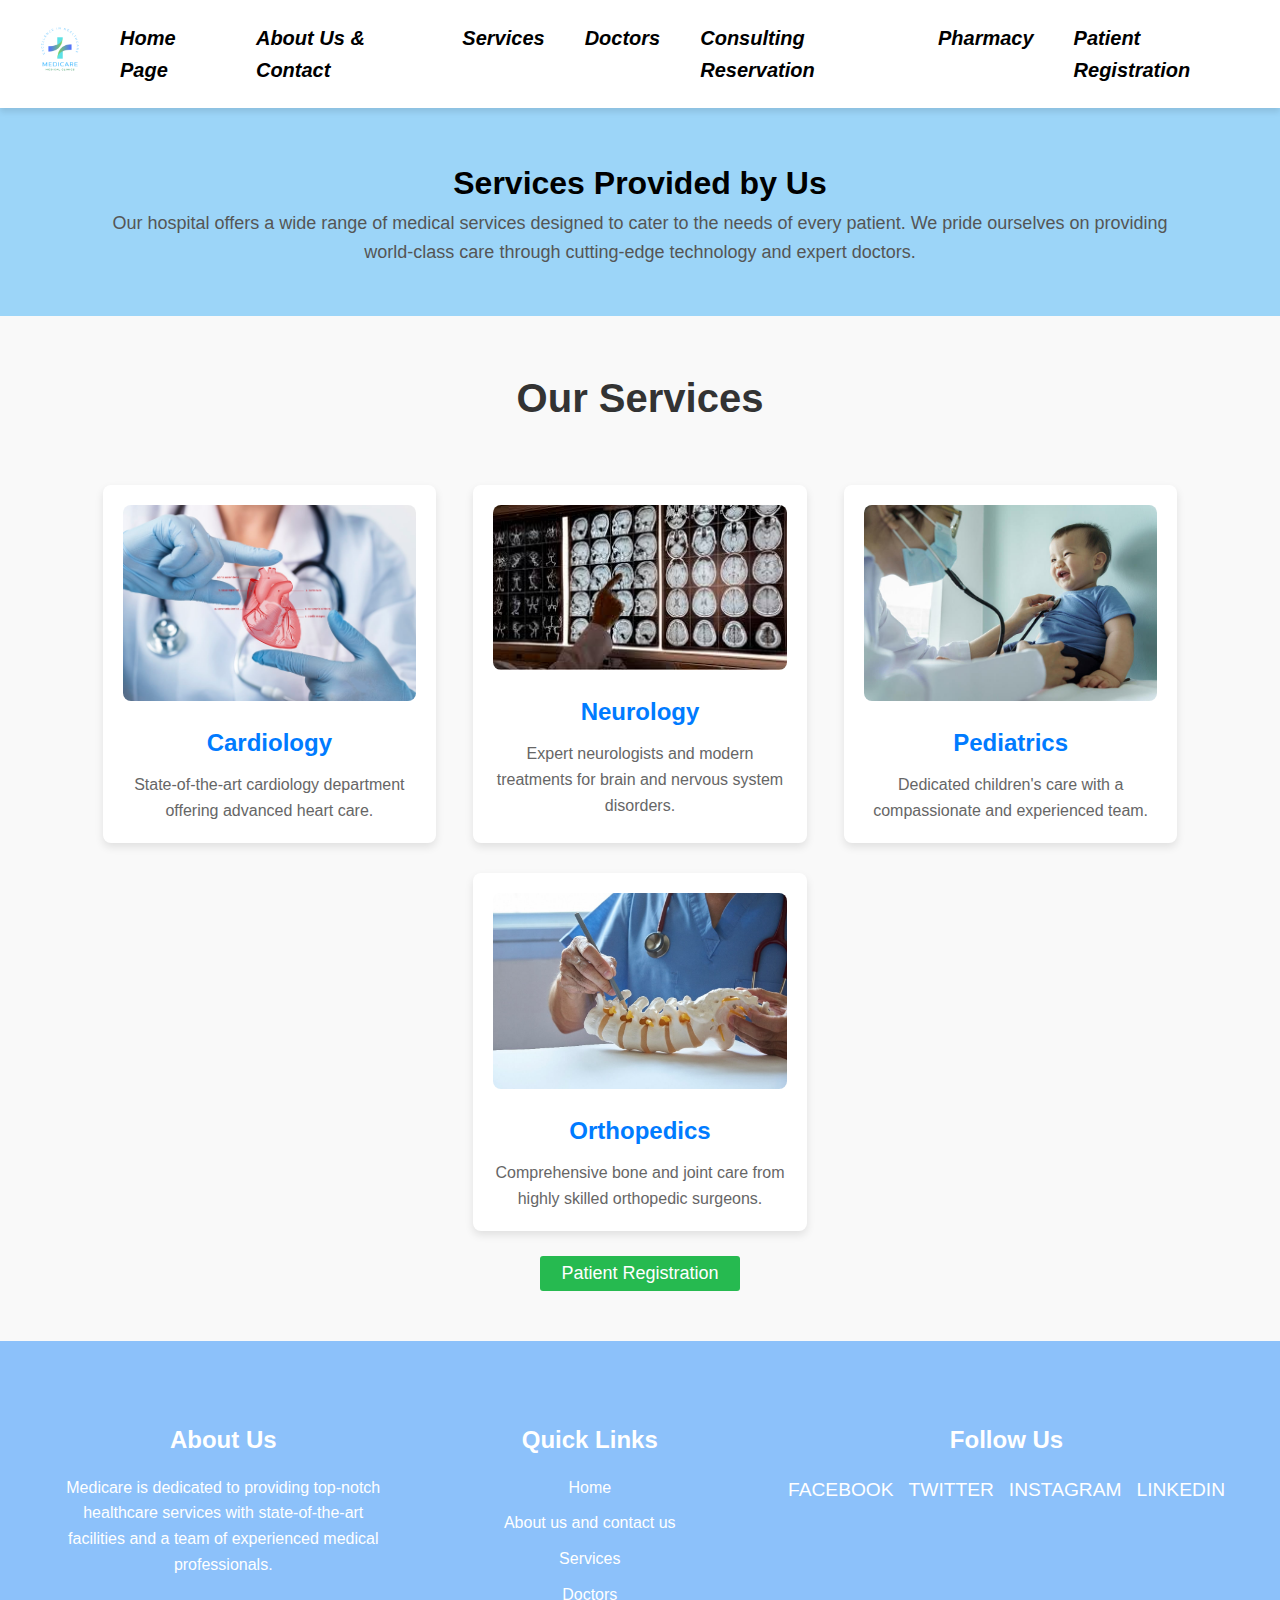
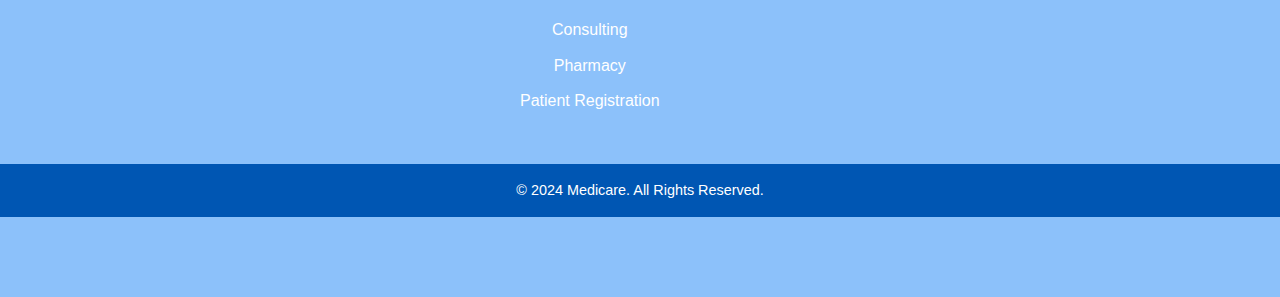
<file: Services.html>
<!DOCTYPE html>
<html lang="en">
<head>
    <meta charset="UTF-8">
    <meta name="viewport" content="width=device-width, initial-scale=1.0">
    <title>Our Services - Hospital Website</title>
    <link rel="stylesheet" href="styles.css">
</head>
<body>

    <!-- Navbar -->
    <!-- Navigation Bar -->
    <nav class="navbar">
        <div class="logo">
            <img src="/Images/logo2.png" alt="Medihub" class="logosize">
        </div>
        <ul class="nav-links">
            <li><a href="index.html">Home Page</a></li>
            <li><a href="About us and contact.html">About Us & Contact</a></li>
            <li><a href="Services.html">Services</a></li>
            <li><a href="Doctors.html">Doctors</a></li>
            <li><a href="Consulting Reservation.html">Consulting Reservation</a></li>
            <li><a href="Pharmacy.html">Pharmacy</a></li>
            <li><a href="Patient Registration.html">Patient Registration</a></li>
        </ul>




        
        <div class="hamburger">
            <span></span>
            <span></span>
            <span></span>
        </div>
    </nav>

    <!-- Main Content -->
    <main>
        <!-- Services Intro Section -->
        <section class="intro">
            <div class="container">
                <h1>Services Provided by Us</h1>
                <p>Our hospital offers a wide range of medical services designed to cater to the needs of every patient. We pride ourselves on providing world-class care through cutting-edge technology and expert doctors.</p>
            </div>
        </section>

        <!-- Services Section -->
        <section class="services">
            <div class="container">
                <h2>Our Services</h2>
                <div class="service-list">
                    <div class="service">
                        <img src="Images/cardio.jpg" alt="Service 1">
                        <h3>Cardiology</h3>
                        <p>State-of-the-art cardiology department offering advanced heart care.</p>
                    </div>
                    <div class="service">
                        <img src="Images/neoro.jpeg" alt="Service 2">
                        <h3>Neurology</h3>
                        <p>Expert neurologists and modern treatments for brain and nervous system disorders.</p>
                    </div>
                    <div class="service">
                        <img src="Images/Pediatrician.jpg" alt="Service 3">
                        <h3>Pediatrics</h3>
                        <p>Dedicated children's care with a compassionate and experienced team.</p>
                    </div>
                    <div class="service">
                        <img src="Images/othapedic.jpeg" alt="Service 4">
                        <h3>Orthopedics</h3>
                        <p>Comprehensive bone and joint care from highly skilled orthopedic surgeons.</p>
                    </div>
                </div>
                <div class="patient-Registration">
                    <a href="Patient Registration.html">
                    <button class="btn">Patient Registration</button>
                    </a>
        </section>
    </main>

    <!-- Footer -->
    <footer>
        <footer>
            <div class="footer-container">
                <div class="footer-section about">
                    <h2>About Us</h2>
                    <p>
                        Medicare is dedicated to providing top-notch healthcare services with state-of-the-art facilities and a team of experienced medical professionals.
                    </p>
                </div>
        
                <div class="footer-section links">
                    <h2>Quick Links</h2>
                    <ul>
                        <li><a href="index.html">Home</a></li>
                        <li><a href="About us and contact.html">About us and contact us</a></li>
                        <li><a href="Services.html">Services</a></li>
                        <li><a href="Doctors.html">Doctors</a></li>
                        <li><a href="Consulting Reservation.html">Consulting</a></li>
                        <li><a href="Pharmacy.html">Pharmacy</a></li>
                        <li><a href="Patient Registration.html">Patient Registration</a></li>
                    </ul>
                </div>
        
                <div class="footer-section social">
                    <h2>Follow Us</h2>
                    <ul>
                        <li><a href="#">Facebook</a></li>
                        <li><a href="#">Twitter</a></li>
                        <li><a href="#">Instagram</a></li>
                        <li><a href="#">LinkedIn</a></li>
                    </ul>
                </div>
            </div>
        
            <div class="footer-bottom">
                <p>© 2024 Medicare. All Rights Reserved.</p>
            </div>
        </footer>
    </footer>
    <script src="./main.js"></script>
</body>
</html>
</file>
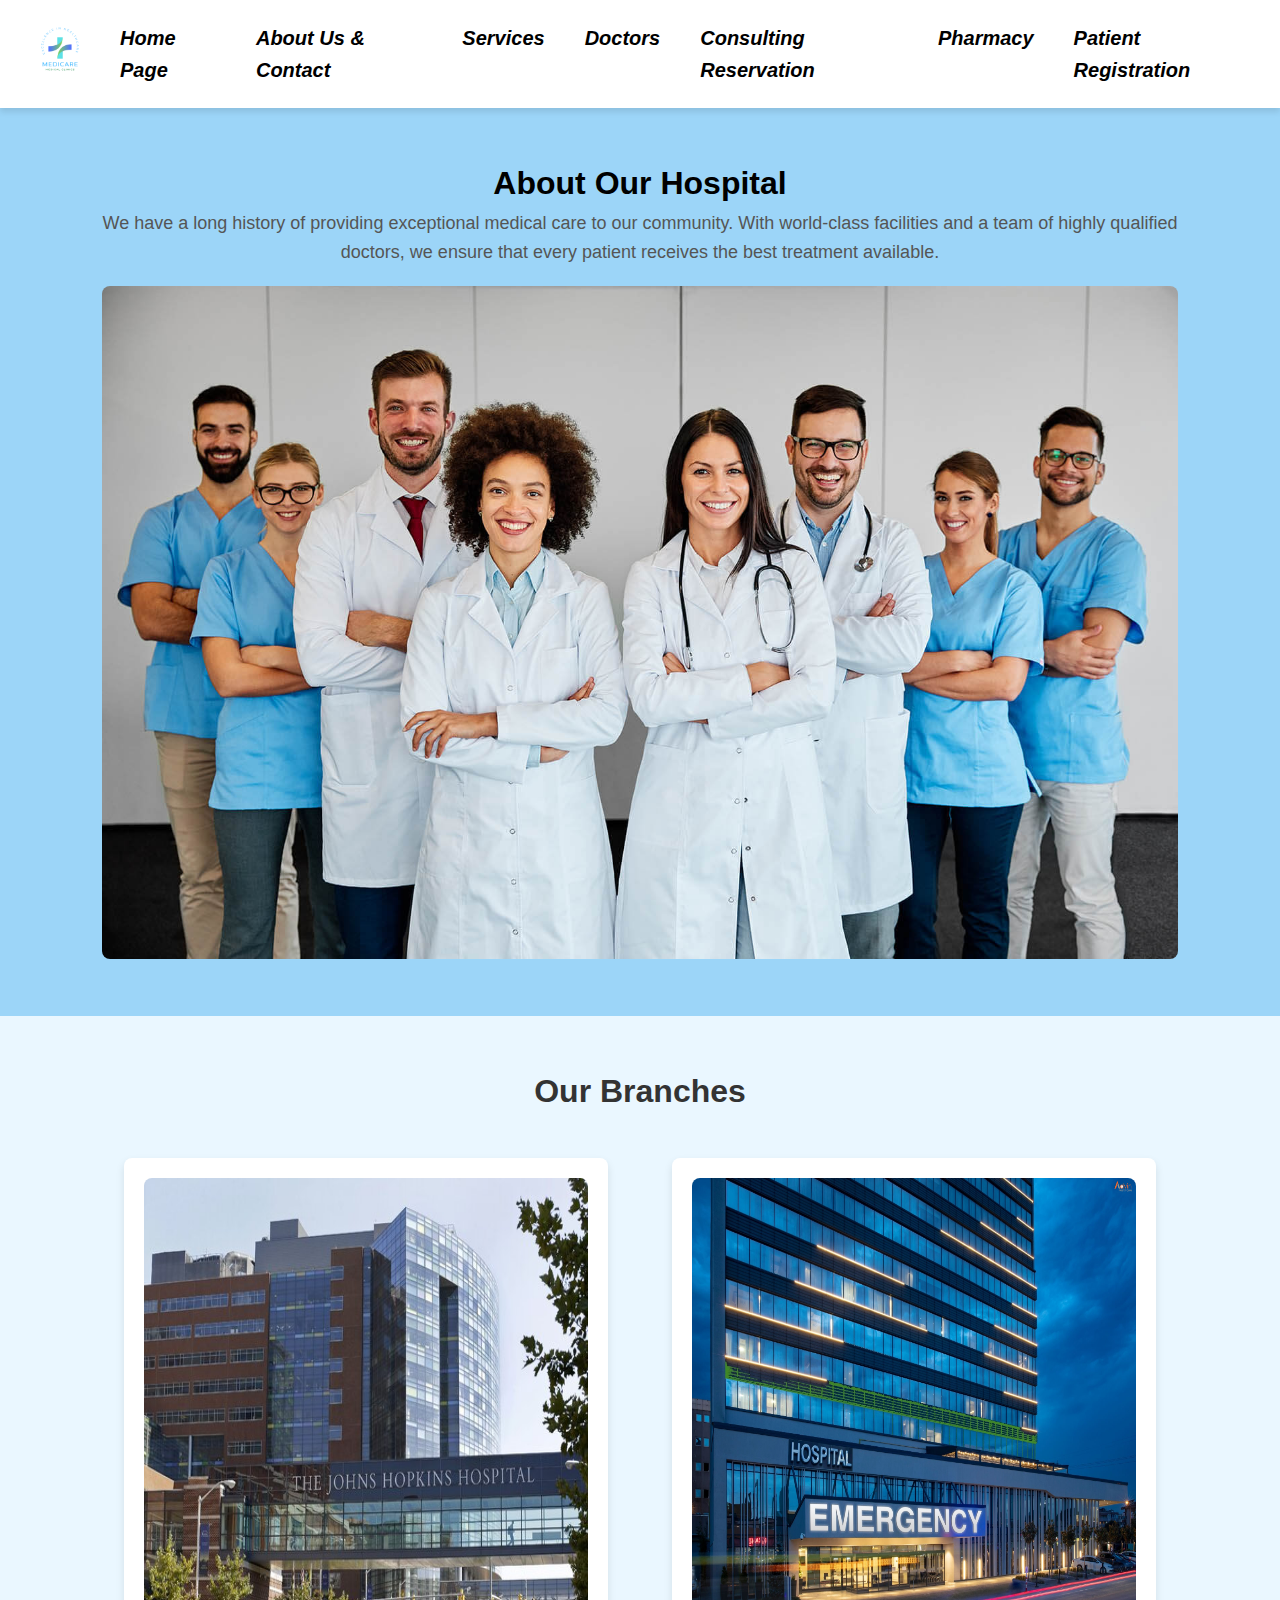
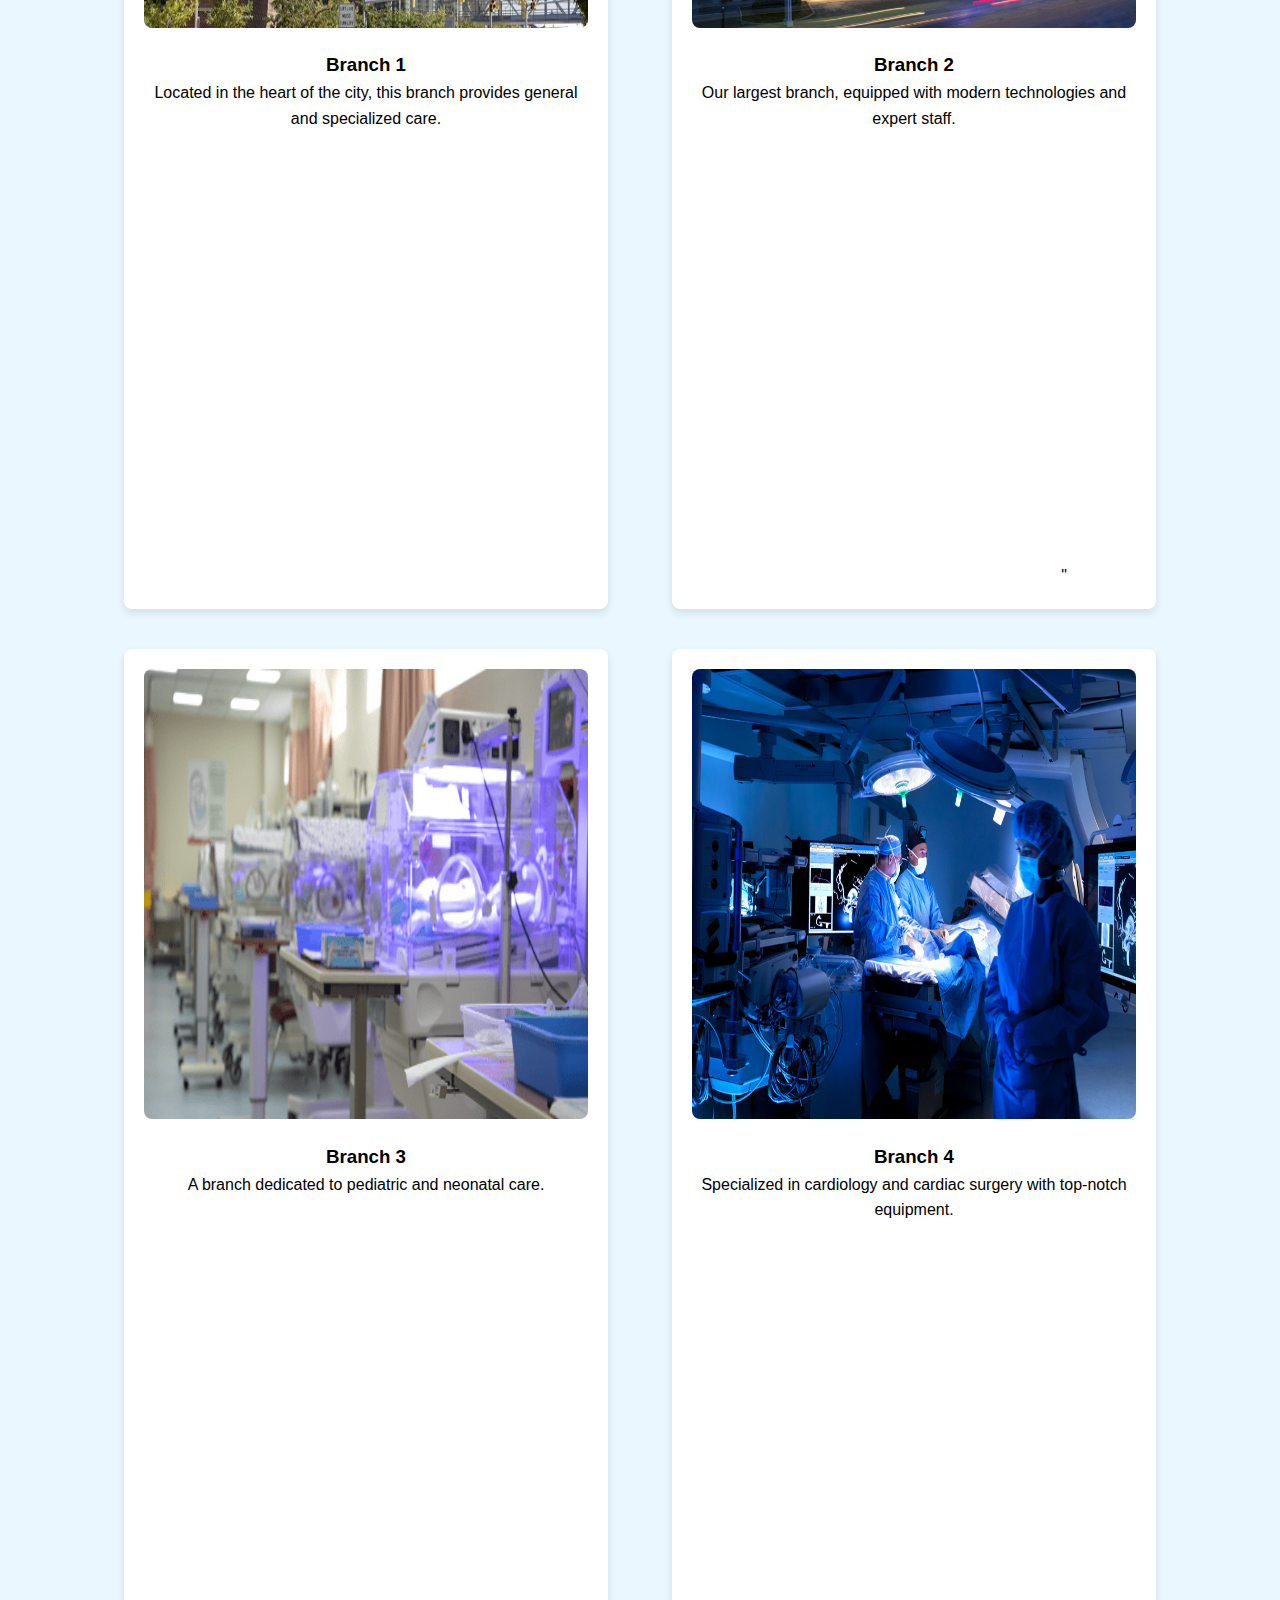
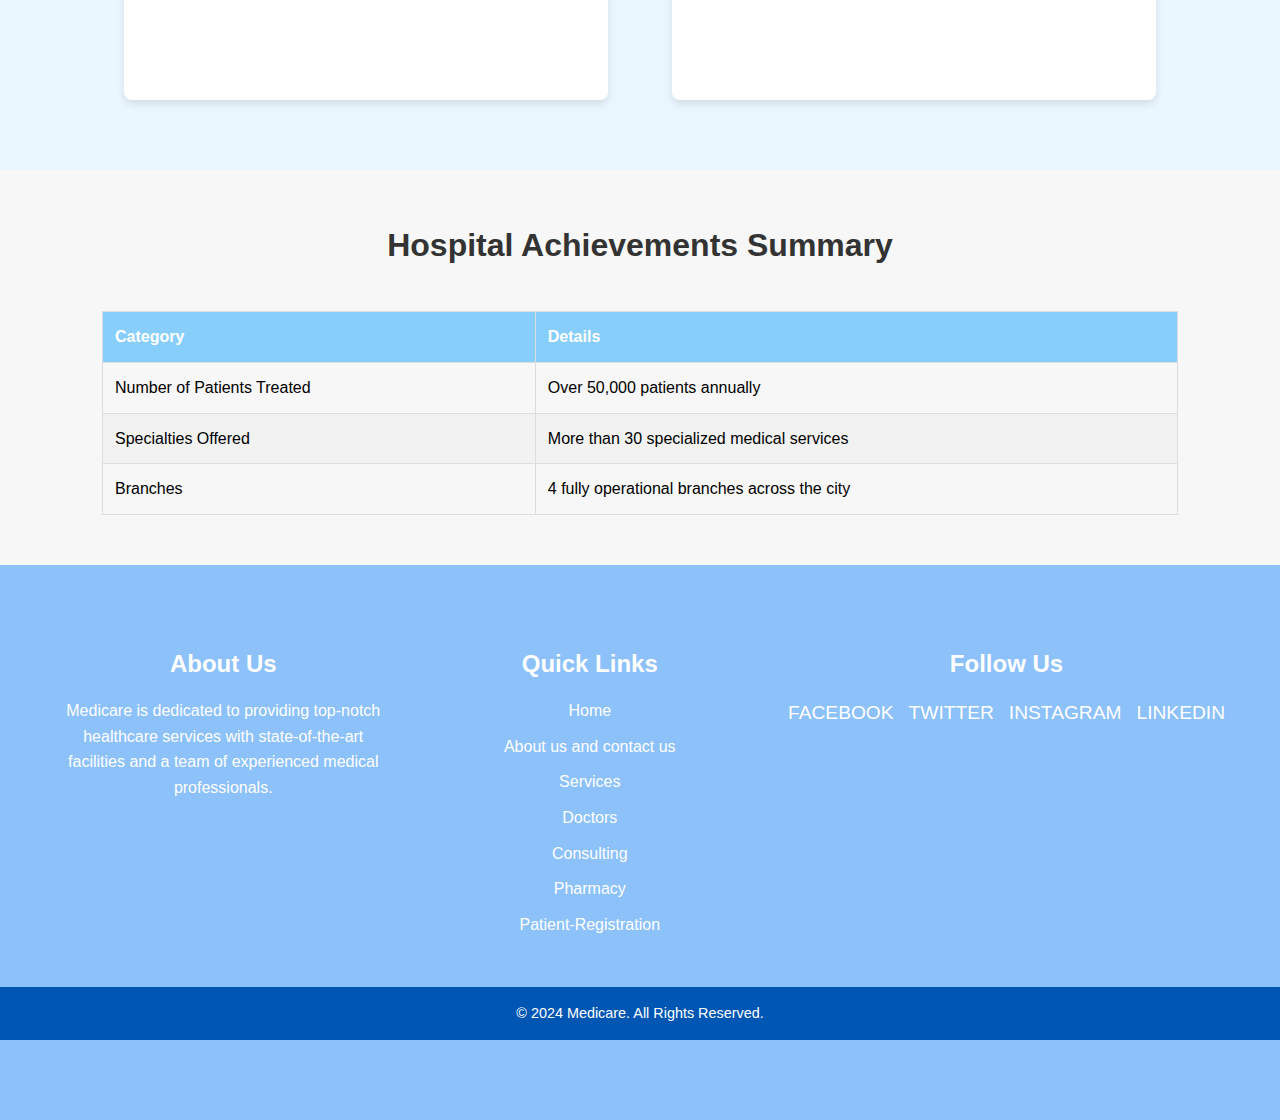
<file: Images/About us and contact.html>
<!DOCTYPE html>
<html lang="en">
<head>
    <meta charset="UTF-8">
    <meta name="viewport" content="width=device-width, initial-scale=1.0">
    <title>About Us & Contact - Hospital Website</title>
    <link rel="stylesheet" href="styles.css">
</head>
<body>

   <!-- Navigation Bar -->
   <nav class="navbar">
    <div class="logo">
        <img src="/Images/logo2.png" alt="Medihub" class="logosize">
    </div>
    <ul class="nav-links">
        <li><a href="index.html">Home Page</a></li>
        <li><a href="About us and contact.html">About Us & Contact</a></li>
        <li><a href="Services.html">Services</a></li>
        <li><a href="Doctors.html">Doctors</a></li>
        <li><a href="Consulting Reservation.html">Consulting Reservation</a></li>
        <li><a href="Pharmacy.html">Pharmacy</a></li>
        <li><a href="Patient Registration.html">Patient Registration</a></li>
    </ul>




    
    <div class="hamburger">
        <span></span>
        <span></span>
        <span></span>
    </div>
</nav>

    <!-- Main Content -->
    <main>
        <!-- Introduction Section -->
        <section class="intro">
            <div class="container">
                <h1>About Our Hospital</h1>
                <p>We have a long history of providing exceptional medical care to our community. With world-class facilities and a team of highly qualified doctors, we ensure that every patient receives the best treatment available.</p>
                <img src="Images/hopital main image.jpg" alt="Hospital Image">
            </div>
        </section>

        <!-- Our Branches Section -->
        <section class="branches">
            <div class="container">
                <h2>Our Branches</h2>
                <div class="branches-section">
                    <div class="branch">
                        <img src="Images/branch1.jpg" alt="Branch 1">
                        <h3>Branch 1</h3>
                        <p>Located in the heart of the city, this branch provides general and specialized care.</p>
                        <iframe src="https://www.google.com/maps/embed?pb=!1m18!1m12!1m3!1d3961.121771842884!2d79.86127727475657!3d6.876010793122813!2m3!1f0!2f0!3f0!3m2!1i1024!2i768!4f13.1!3m3!1m2!1s0x3ae25bb78d2b2fa1%3A0x58817a3fbdf67c83!2sRoyal%20Hospital!5e0!3m2!1sen!2slk!4v1725941055344!5m2!1sen!2slk"
                         width="300" height="450" style="border:0;" allowfullscreen="" loading="lazy" referrerpolicy="no-referrer-when-downgrade"></iframe>
                    </div>
                    <div class="branch">
                        <img src="Images/branch2.jpg" alt="Branch 2">
                        <h3>Branch 2</h3>
                        <p>Our largest branch, equipped with modern technologies and expert staff.</p>
                        <iframe src="https://www.google.com/maps/embed?pb=!1m18!1m12!1m3!1d3960.7508262409715!2d79.85139537475702!3d6.920363193079287!2m3!1f0!2f0!3f0!3m2!1i1024!2i768!4f13.1!3m3!1m2!1s0x3ae2591514038547%3A0xa12560c4d858fc3f!2sNawaloka%20Hospitals%20PLC!5e0!3m2!1sen!2slk!4v1725941524171!5m2!1sen!2slk" 
                        width="300" height="450" style="border:0;" allowfullscreen="" loading="lazy" referrerpolicy="no-referrer-when-downgrade"></iframe>"
                    </div>
                    <div class="branch">
                        <img src="Images/hos3.png" alt="Branch 3">
                        <h3>Branch 3</h3>
                        <p>A branch dedicated to pediatric and neonatal care.</p>
                        <iframe src="https://www.google.com/maps/embed?pb=!1m18!1m12!1m3!1d3961.0079494321476!2d79.87083857736522!3d6.88965027534245!2m3!1f0!2f0!3f0!3m2!1i1024!2i768!4f13.1!3m3!1m2!1s0x3ae25a2d3e1a1f1b%3A0xe505e16b84fb506e!2sThe%20Lanka%20Hospitals%20Corporation%20PLC!5e0!3m2!1sen!2slk!4v1725941721528!5m2!1sen!2slk" 
                        width="300" height="450" style="border:0;" allowfullscreen="" loading="lazy" referrerpolicy="no-referrer-when-downgrade"></iframe>
                    </div>
                    <div class="branch">
                        <img src="Images/branch4.jpg" alt="Branch 4">
                        <h3>Branch 4</h3>
                        <p>Specialized in cardiology and cardiac surgery with top-notch equipment.</p>
                        <iframe src="https://www.google.com/maps/embed?pb=!1m18!1m12!1m3!1d3960.7496710275464!2d79.86095017736722!3d6.920500875234197!2m3!1f0!2f0!3f0!3m2!1i1024!2i768!4f13.1!3m3!1m2!1s0x3ae2590d260d8fc5%3A0x722dfb1045090fbe!2sAsiri%20Central%20Hospital%20-%20Central%20Hospital%20Limited!5e0!3m2!1sen!2slk!4v1725941779653!5m2!1sen!2slk" 
                        width="300" height="450" style="border:0;" allowfullscreen="" loading="lazy" referrerpolicy="no-referrer-when-downgrade"></iframe>
                    </div>
                </div>
            </div>
        </section>

        <!-- Summary Table Section -->
        <section class="summary-table">
            <div class="container">
                <h2>Hospital Achievements Summary</h2>
                <table>
                    <thead>
                        <tr>
                            <th>Category</th>
                            <th>Details</th>
                        </tr>
                    </thead>
                    <tbody>
                        <tr>
                            <td>Number of Patients Treated</td>
                            <td>Over 50,000 patients annually</td>
                        </tr>
                        <tr>
                            <td>Specialties Offered</td>
                            <td>More than 30 specialized medical services</td>
                        </tr>
                        <tr>
                            <td>Branches</td>
                            <td>4 fully operational branches across the city</td>
                        </tr>
                    </tbody>
                </table>
            </div>
        </section>
    </main>

    <!-- Footer -->
    <footer>
        <footer>
            <div class="footer-container">
                <div class="footer-section about">
                    <h2>About Us</h2>
                    <p>
                        Medicare is dedicated to providing top-notch healthcare services with state-of-the-art facilities and a team of experienced medical professionals.
                    </p>
                </div>
        
                <div class="footer-section links">
                    <h2>Quick Links</h2>
                    <ul>
                        <li><a href="index.html">Home</a></li>
                        <li><a href="About us and contact.html">About us and contact us</a></li>
                        <li><a href="Services.html">Services</a></li>
                        <li><a href="Doctors.html">Doctors</a></li>
                        <li><a href="Consulting Reservation.html">Consulting</a></li>
                        <li><a href="Pharmacy.html">Pharmacy</a></li>
                        <li><a href="Patient Registration.html">Patient-Registration</a></li>
                    </ul>
                </div>
        
                <div class="footer-section social">
                    <h2>Follow Us</h2>
                    <ul>
                        <li><a href="#">Facebook</a></li>
                        <li><a href="#">Twitter</a></li>
                        <li><a href="#">Instagram</a></li>
                        <li><a href="#">LinkedIn</a></li>
                    </ul>
                </div>
            </div>
        
            <div class="footer-bottom">
                <p>© 2024 Medicare. All Rights Reserved.</p>
            </div>
        </footer>
    </footer>
    <script src="./main.js"></script>
</body>
</html>
</file>
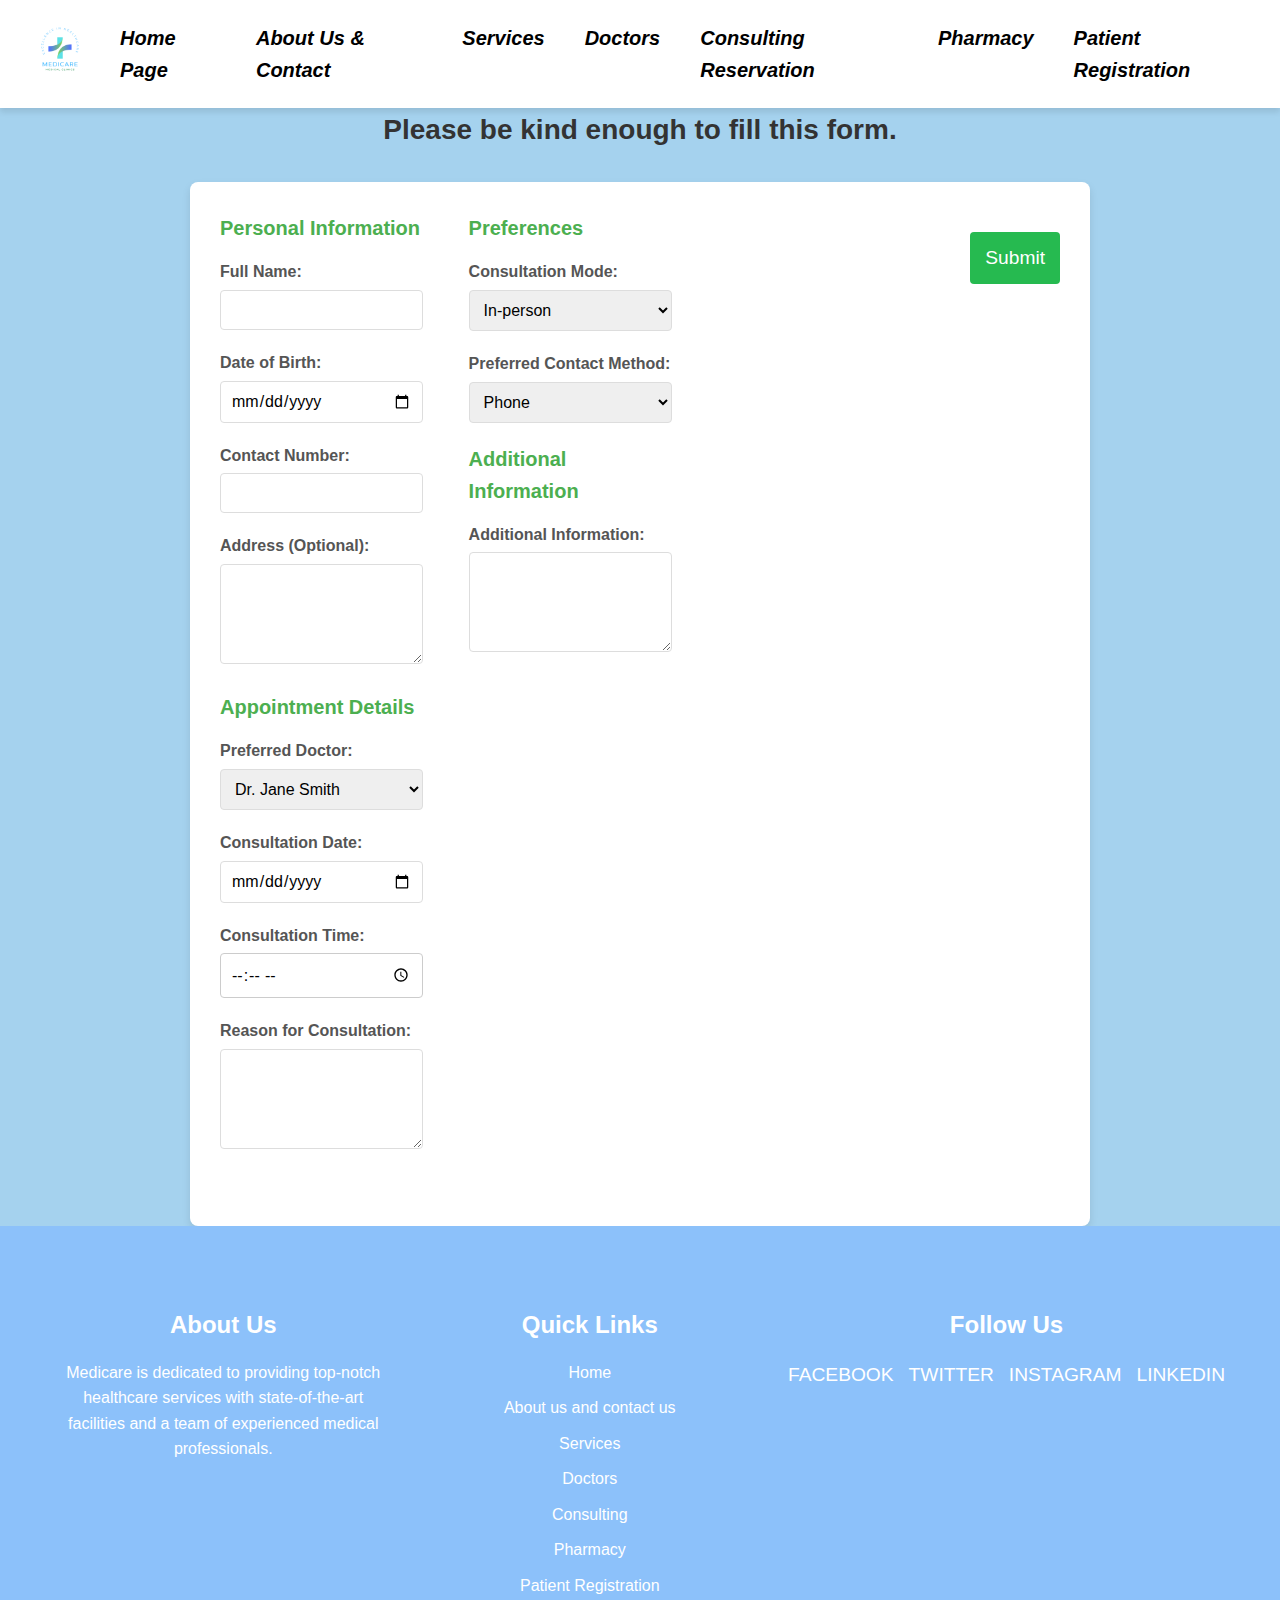
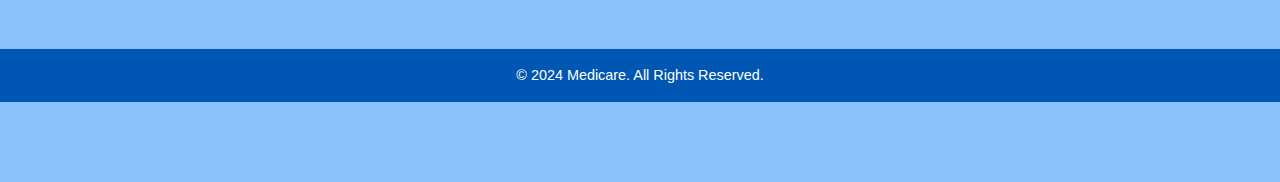
<file: Images/Consulting Reservation.html>
<!DOCTYPE html>
<html lang="en">
<head>
    <meta charset="UTF-8">
    <meta name="viewport" content="width=device-width, initial-scale=1.0">
    <title>Consulting Reservation</title>
    <link rel="stylesheet" href="styles.css">
</head>
<body>
   <!-- Navigation Bar -->
   <nav class="navbar">
    <div class="logo">
        <img src="/Images/logo2.png" alt="Medihub" class="logosize">
    </div>
    <ul class="nav-links">
        <li><a href="index.html">Home Page</a></li>
        <li><a href="About us and contact.html">About Us & Contact</a></li>
        <li><a href="Services.html">Services</a></li>
        <li><a href="Doctors.html">Doctors</a></li>
        <li><a href="Consulting Reservation.html">Consulting Reservation</a></li>
        <li><a href="Pharmacy.html">Pharmacy</a></li>
        <li><a href="Patient Registration.html">Patient Registration</a></li>
    </ul>




    
    <div class="hamburger">
        <span></span>
        <span></span>
        <span></span>
    </div>
</nav>

    <!-- Reservation Form Section -->
    <section class="reservation-section">
        <div class="container">
            <h2>Please be kind enough to fill this form.</h2>

            <form action="#" method="post" class="reservation-form">
                <div class="form-row">
                    <div class="form-column">
                        <h3>Personal Information</h3>
                        <label for="full-name">Full Name:</label>
                        <input type="text" id="full-name" name="full-name" required>

                        <label for="dob">Date of Birth:</label>
                        <input type="date" id="dob" name="dob" required>

                        <label for="contact-number">Contact Number:</label>
                        <input type="tel" id="contact-number" name="contact-number" required>

                        <label for="address">Address (Optional):</label>
                        <textarea id="address" name="address" rows="3"></textarea>

                        <h3>Appointment Details</h3>
                        <label for="doctor">Preferred Doctor:</label>
                        <select id="doctor" name="doctor" required>
                            <option value="doctor1">Dr. Jane Smith</option>
                            <option value="doctor2">Dr. John Doe</option>
                            <option value="doctor3">Dr. Sarah Lee</option>
                            <option value="doctor4">Dr. William Brown</option>
                        </select>

                        <label for="consultation-date">Consultation Date:</label>
                        <input type="date" id="consultation-date" name="consultation-date" required>

                        <label for="consultation-time">Consultation Time:</label>
                        <input type="time" id="consultation-time" name="consultation-time" required>

                        <label for="reason">Reason for Consultation:</label>
                        <textarea id="reason" name="reason" rows="3" required></textarea>
                    </div>

                    <div class="form-column">
                        <h3>Preferences</h3>
                        <label for="consultation-mode">Consultation Mode:</label>
                        <select id="consultation-mode" name="consultation-mode" required>
                            <option value="in-person">In-person</option>
                            <option value="online">Online</option>
                        </select>

                        <label for="contact-method">Preferred Contact Method:</label>
                        <select id="contact-method" name="contact-method" required>
                            <option value="phone">Phone</option>
                            <option value="email">Email</option>
                            <option value="sms">SMS</option>
                        </select>

                        <h3>Additional Information</h3>
                        <label for="additional-info">Additional Information:</label>
                        <textarea id="additional-info" name="additional-info" rows="3"></textarea>
                    </div>
                </div>

                <div class="form-submit">
                    <button type="submit">Submit</button>
                </div>
            </form>
        </div>
    </section>

    <!-- Footer -->
    <footer>
        <footer>
            <div class="footer-container">
                <div class="footer-section about">
                    <h2>About Us</h2>
                    <p>
                        Medicare is dedicated to providing top-notch healthcare services with state-of-the-art facilities and a team of experienced medical professionals.
                    </p>
                </div>
        
                <div class="footer-section links">
                    <h2>Quick Links</h2>
                    <ul>
                        <li><a href="index.html">Home</a></li>
                        <li><a href="About us and contact.html">About us and contact us</a></li>
                        <li><a href="Services.html">Services</a></li>
                        <li><a href="Doctors.html">Doctors</a></li>
                        <li><a href="Consulting Reservation.html">Consulting</a></li>
                        <li><a href="Pharmacy.html">Pharmacy</a></li>
                        <li><a href="Patient Registration.html">Patient Registration</a></li>
                    </ul>
                </div>
        
                <div class="footer-section social">
                    <h2>Follow Us</h2>
                    <ul>
                        <li><a href="#">Facebook</a></li>
                        <li><a href="#">Twitter</a></li>
                        <li><a href="#">Instagram</a></li>
                        <li><a href="#">LinkedIn</a></li>
                    </ul>
                </div>
            </div>
        
            <div class="footer-bottom">
                <p>© 2024 Medicare. All Rights Reserved.</p>
            </div>
        </footer>

    </footer>
    <script src="./main.js"></script>
</body>
</html>
</file>
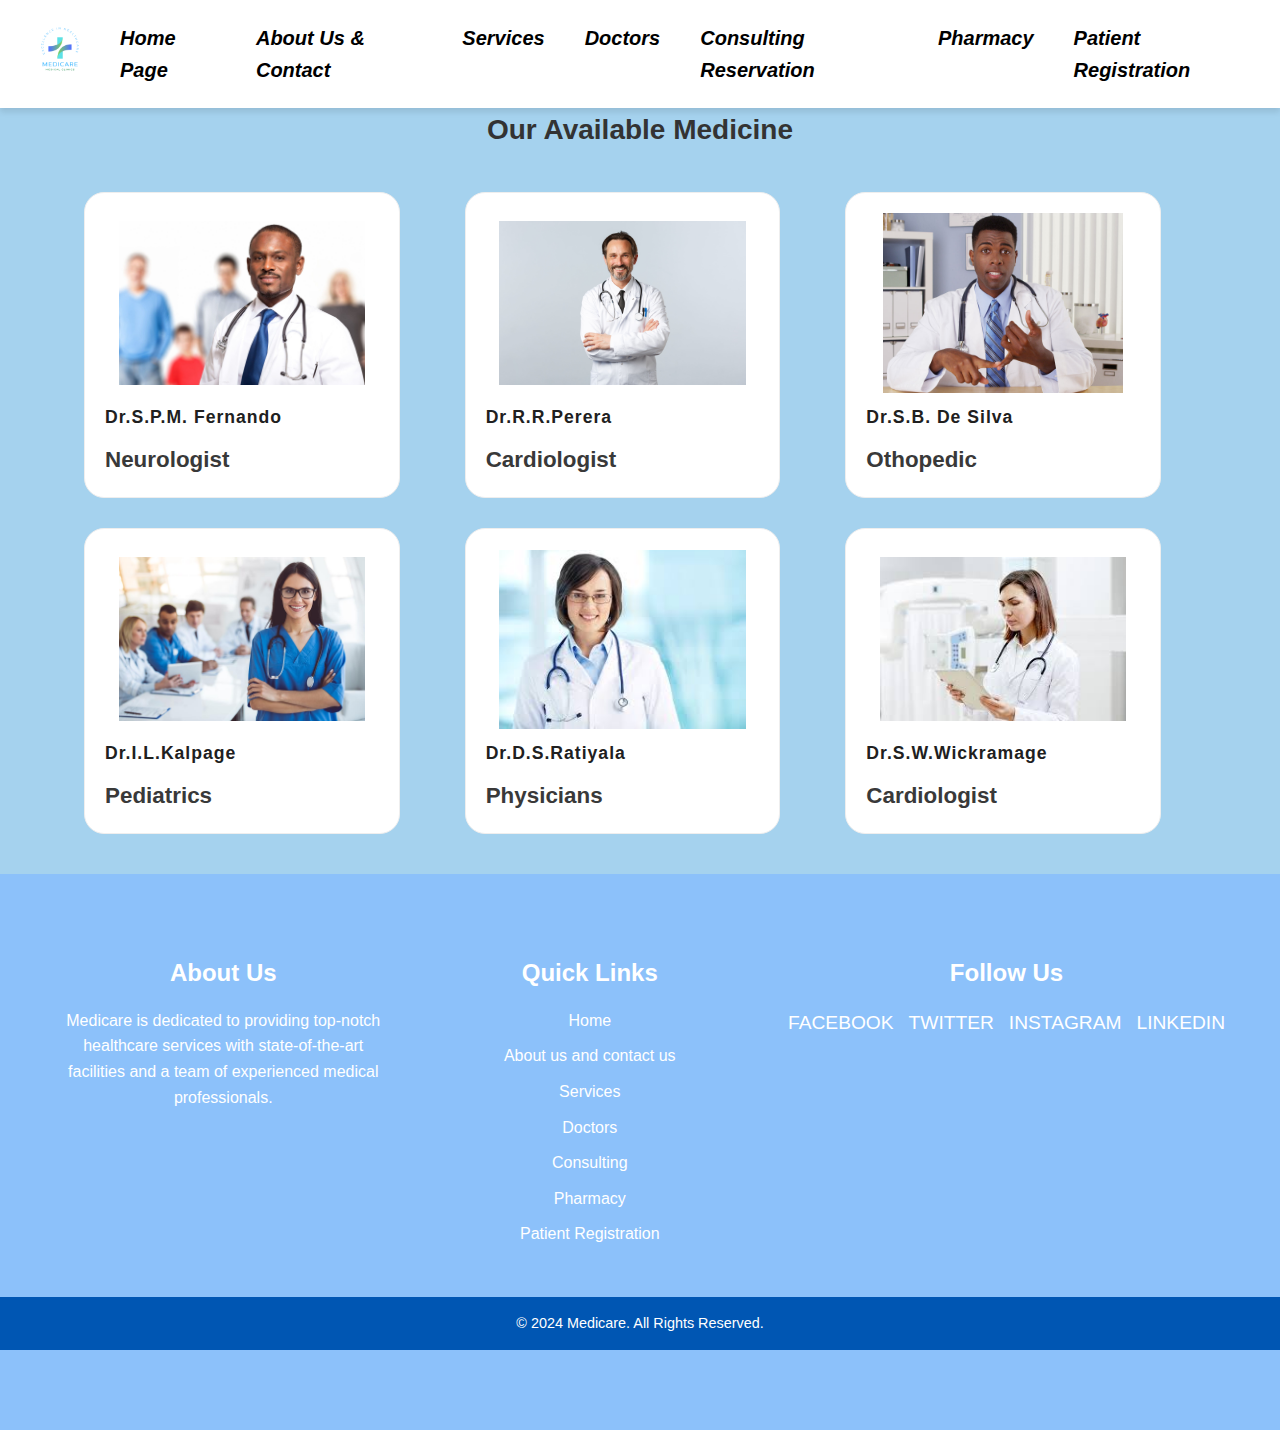
<file: Images/Doctors.html>
<!DOCTYPE html>
<html lang="en">
<head>
    <meta charset="UTF-8">
    <meta name="viewport" content="width=device-width, initial-scale=1.0">
    <title>Our Doctors</title>
    <link rel="stylesheet" href="styles.css">
</head>
<body>
    <!-- Navigation Bar -->
    <!-- Navigation Bar -->
    <nav class="navbar">
        <div class="logo">
            <img src="/Images/logo2.png" alt="Medihub" class="logosize">
        </div>
        <ul class="nav-links">
            <li><a href="index.html">Home Page</a></li>
            <li><a href="About us and contact.html">About Us & Contact</a></li>
            <li><a href="Services.html">Services</a></li>
            <li><a href="Doctors.html">Doctors</a></li>
            <li><a href="Consulting Reservation.html">Consulting Reservation</a></li>
            <li><a href="Pharmacy.html">Pharmacy</a></li>
            <li><a href="Patient Registration.html">Patient Registration</a></li>
        </ul>



        
        <div class="hamburger">
            <span></span>
            <span></span>
            <span></span>
        </div>
    </nav>

    <!-- Doctors Section -->
    <section class="pharmacy-section">
        <div class="container">
            <h2>Our Available Medicine</h2>
            <!-- Products Section - flexbox -->
       <!-- Product box container -->
       <div class="product-container">

        <!-- box -->
        <div class="product-box">
          <img src="Images/doc1.jpg" alt="doc1">
          <b>Dr.S.P.M. Fernando</b>
          <span class="price">Neurologist</span>
        </div>

        <div class="product-box">
            <img src="Images/doc2.jpg" alt="doc2">
            <b>Dr.R.R.Perera</b>
            <span class="price">Cardiologist</span>
        </div>

        <div class="product-box">
            <img src="Images/doc4.jpg" alt="doc3">
            <b>Dr.S.B. De Silva</b>
            <span class="price">Othopedic</span>
        </div>

        <div class="product-box">
            <img src="Images/doc3.jpg" alt="doc4">
            <b>Dr.I.L.Kalpage</b>
            <span class="price">Pediatrics</span>
        </div>

        <div class="product-box">
            <img src="Images/Doc5.jpeg" alt="doc5">
            <b>Dr.D.S.Ratiyala</b>
            <span class="price">Physicians</span>
        </div>

        <div class="product-box">
            <img src="Images/Doc6.jpeg" alt="doc6">
            <b>Dr.S.W.Wickramage</b>
            <span class="price">Cardiologist</span>
        </div>
      </div>
       </section>

    <!-- Footer -->
    <footer>
        <footer>
            <div class="footer-container">
                <div class="footer-section about">
                    <h2>About Us</h2>
                    <p>
                        Medicare is dedicated to providing top-notch healthcare services with state-of-the-art facilities and a team of experienced medical professionals.
                    </p>
                </div>
        
                <div class="footer-section links">
                    <h2>Quick Links</h2>
                    <ul>
                        <li><a href="index.html">Home</a></li>
                        <li><a href="About us and contact.html">About us and contact us</a></li>
                        <li><a href="Services.html">Services</a></li>
                        <li><a href="Doctors.html">Doctors</a></li>
                        <li><a href="Consulting Reservation.html">Consulting</a></li>
                        <li><a href="Pharmacy.html">Pharmacy</a></li>
                        <li><a href="Patient Registration.html">Patient Registration</a></li>
                    </ul>
                </div>
        
                <div class="footer-section social">
                    <h2>Follow Us</h2>
                    <ul>
                        <li><a href="#">Facebook</a></li>
                        <li><a href="#">Twitter</a></li>
                        <li><a href="#">Instagram</a></li>
                        <li><a href="#">LinkedIn</a></li>
                    </ul>
                </div>
            </div>
        
            <div class="footer-bottom">
                <p>© 2024 Medicare. All Rights Reserved.</p>
            </div>
        </footer>
        
    </footer>
    <script src="./main.js"></script>
</body>
</html>
</file>
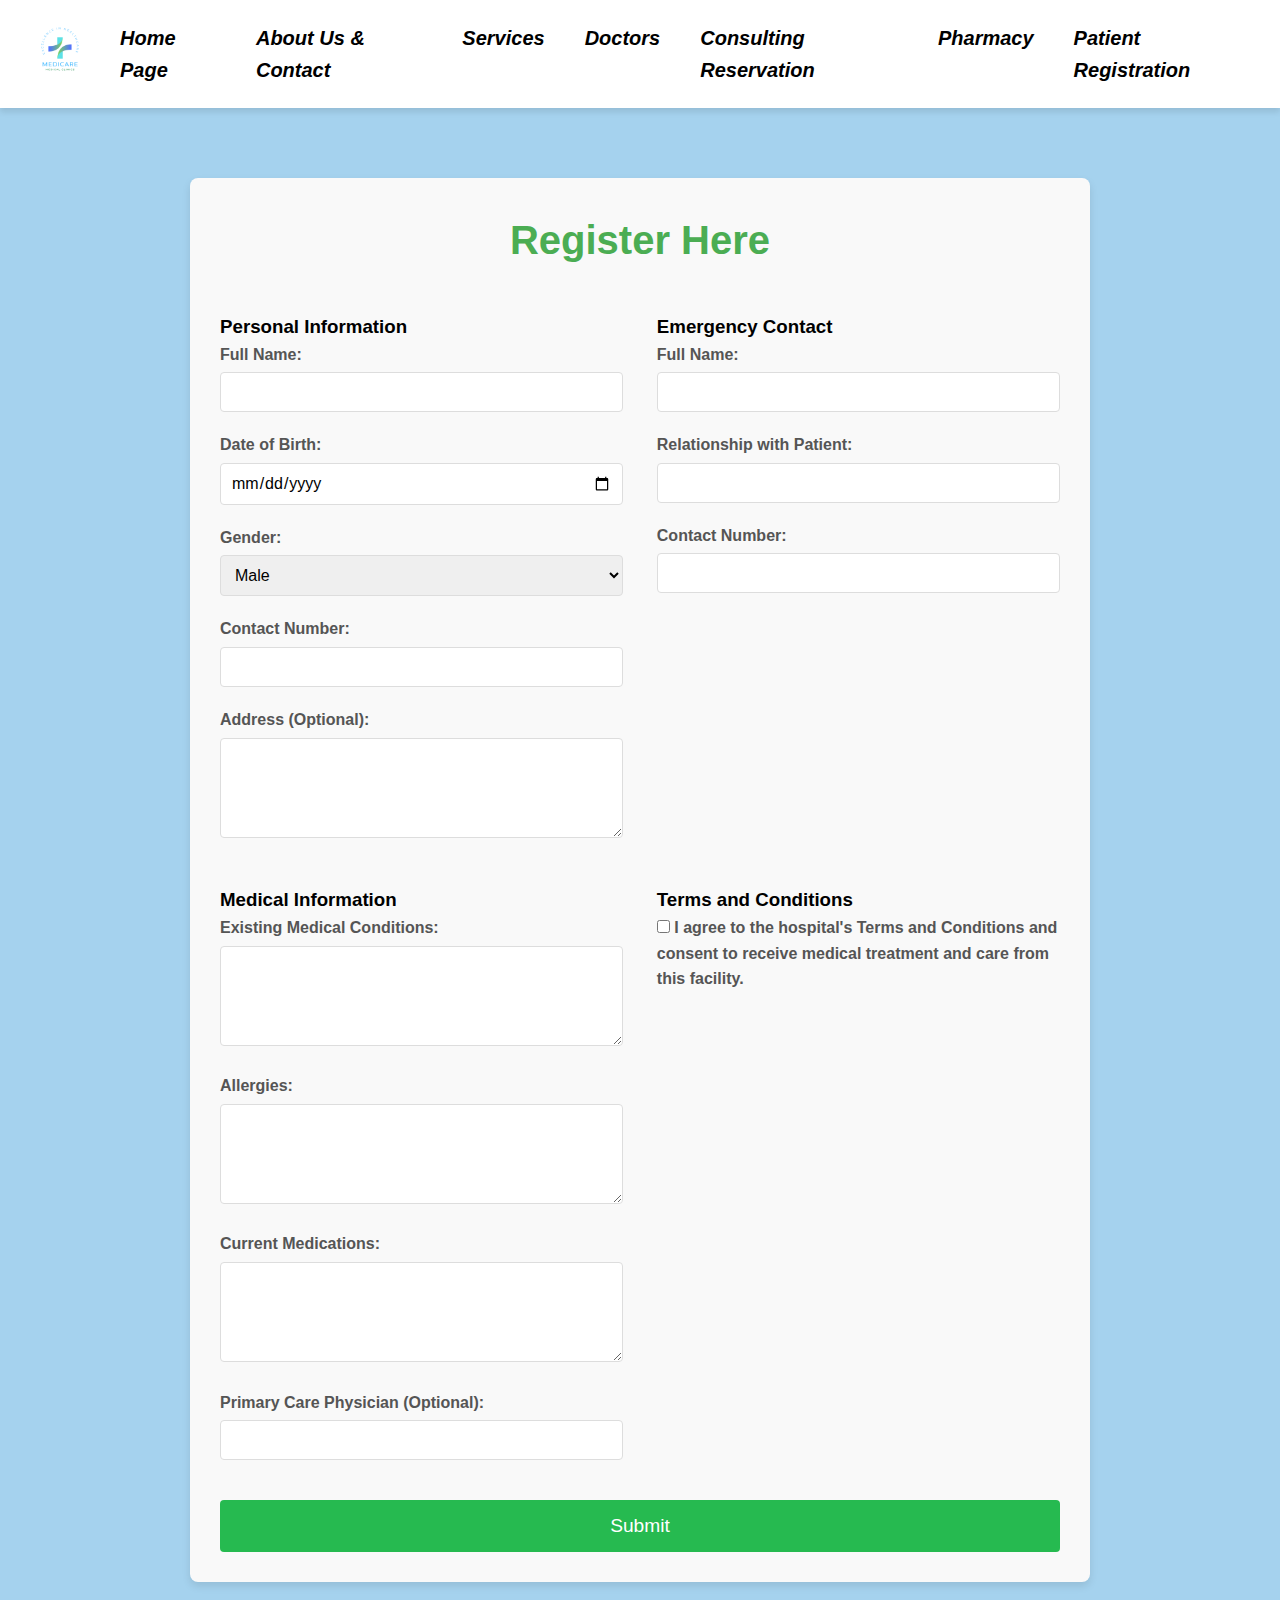
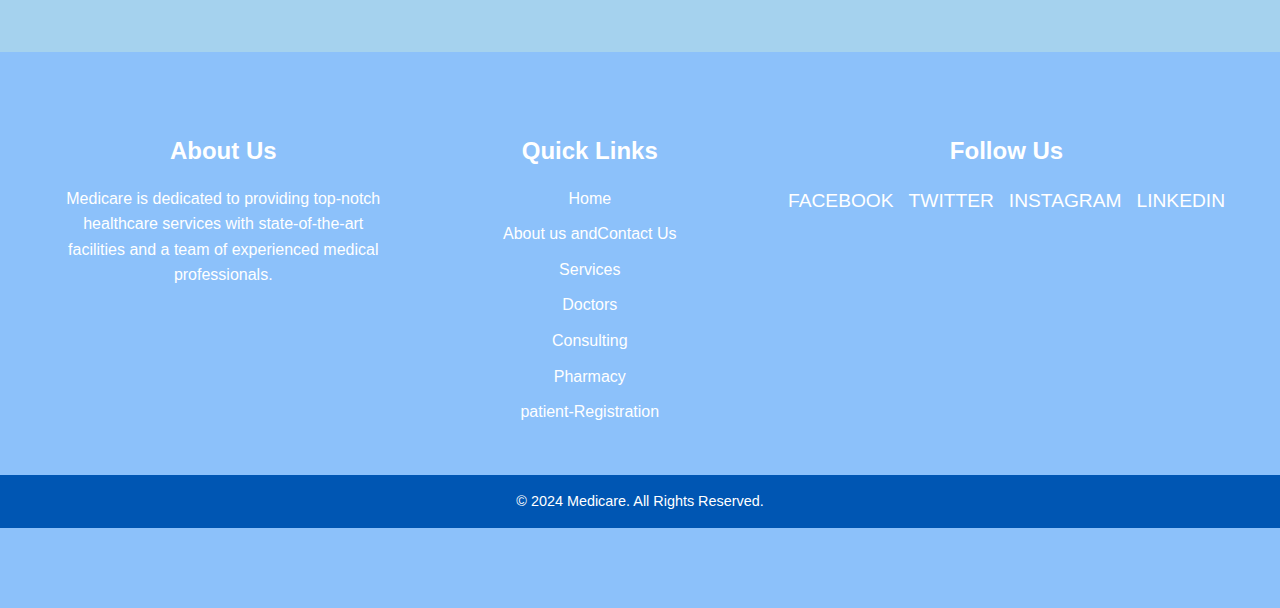
<file: Images/Patient Registration.html>
<!DOCTYPE html>
<html lang="en">
<head>
    <meta charset="UTF-8">
    <meta name="viewport" content="width=device-width, initial-scale=1.0">
    <title>Patient Registration</title>
    <link rel="stylesheet" href="styles.css">
</head>
<body>
    <!-- Header -->
    <!-- Navigation Bar -->
    <nav class="navbar">
        <div class="logo">
            <img src="/Images/logo2.png" alt="Medihub" class="logosize">
        </div>
        <ul class="nav-links">
            <li><a href="index.html">Home Page</a></li>
            <li><a href="About us and contact.html">About Us & Contact</a></li>
            <li><a href="Services.html">Services</a></li>
            <li><a href="Doctors.html">Doctors</a></li>
            <li><a href="Consulting Reservation.html">Consulting Reservation</a></li>
            <li><a href="Pharmacy.html">Pharmacy</a></li>
            <li><a href="Patient Registration.html">Patient Registration</a></li>
        </ul>




        
        <div class="hamburger">
            <span></span>
            <span></span>
            <span></span>
        </div>
    </nav>
    <!-- Patient Registration Form -->
    <section class="registration-form">
        <div class="form-container">
            <h2 class="regtxt">Register Here</h2>
            <form action="#" method="POST">
                <div class="form-section">
                    <h3>Personal Information</h3>
                    <label for="fullname">Full Name:</label>
                    <input type="text" id="fullname" name="fullname" required>
                    
                    <label for="dob">Date of Birth:</label>
                    <input type="date" id="dob" name="dob" required>
                    
                    <label for="gender">Gender:</label>
                    <select id="gender" name="gender">
                        <option value="male">Male</option>
                        <option value="female">Female</option>
                        <option value="other">Other</option>
                    </select>
                    
                    <label for="contact">Contact Number:</label>
                    <input type="tel" id="contact" name="contact" required>
                    
                    <label for="address">Address (Optional):</label>
                    <textarea id="address" name="address"></textarea>
                </div>

                <div class="form-section">
                    <h3>Emergency Contact</h3>
                    <label for="emergency_name">Full Name:</label>
                    <input type="text" id="emergency_name" name="emergency_name" required>

                    <label for="relationship">Relationship with Patient:</label>
                    <input type="text" id="relationship" name="relationship" required>

                    <label for="emergency_contact">Contact Number:</label>
                    <input type="tel" id="emergency_contact" name="emergency_contact" required>
                </div>

                <div class="form-section">
                    <h3>Medical Information</h3>
                    <label for="conditions">Existing Medical Conditions:</label>
                    <textarea id="conditions" name="conditions"></textarea>

                    <label for="allergies">Allergies:</label>
                    <textarea id="allergies" name="allergies"></textarea>

                    <label for="medications">Current Medications:</label>
                    <textarea id="medications" name="medications"></textarea>

                    <label for="physician">Primary Care Physician (Optional):</label>
                    <input type="text" id="physician" name="physician">
                </div>

                <div class="form-section">
                    <h3>Terms and Conditions</h3>
                    <label for="terms">
                        <input type="checkbox" id="terms" name="terms" required> 
                        I agree to the hospital's Terms and Conditions and consent to receive medical treatment and care from this facility.
                    </label>
                </div>

                <button type="submit">Submit</button>
            </form>
        </div>
    </section>

    <!-- Footer -->
    <footer>
        <footer>
            <div class="footer-container">
                <div class="footer-section about">
                    <h2>About Us</h2>
                    <p>
                        Medicare is dedicated to providing top-notch healthcare services with state-of-the-art facilities and a team of experienced medical professionals.
                    </p>
                </div>
        
                <div class="footer-section links">
                    <h2>Quick Links</h2>
                    <ul>
                        <li><a href="index.html">Home</a></li>
                        <li><a href="About us and contact.html">About us andContact Us</a></li>
                        <li><a href="Services.html">Services</a></li>
                        <li><a href="Doctors.html">Doctors</a></li>
                        <li><a href="Consulting Reservation.html">Consulting</a></li>
                        <li><a href="Pharmacy.html">Pharmacy</a></li>
                        <li><a href="Patient Registration.html"> patient-Registration</a></li>
                    </ul>
                </div>
        
                <div class="footer-section social">
                    <h2>Follow Us</h2>
                    <ul>
                        <li><a href="#">Facebook</a></li>
                        <li><a href="#">Twitter</a></li>
                        <li><a href="#">Instagram</a></li>
                        <li><a href="#">LinkedIn</a></li>
                    </ul>
                </div>
            </div>
        
            <div class="footer-bottom">
                <p>© 2024 Medicare. All Rights Reserved.</p>
            </div>
        </footer>
    </footer>
    <script src="./main.js"></script>
</body>
</html>
</file>
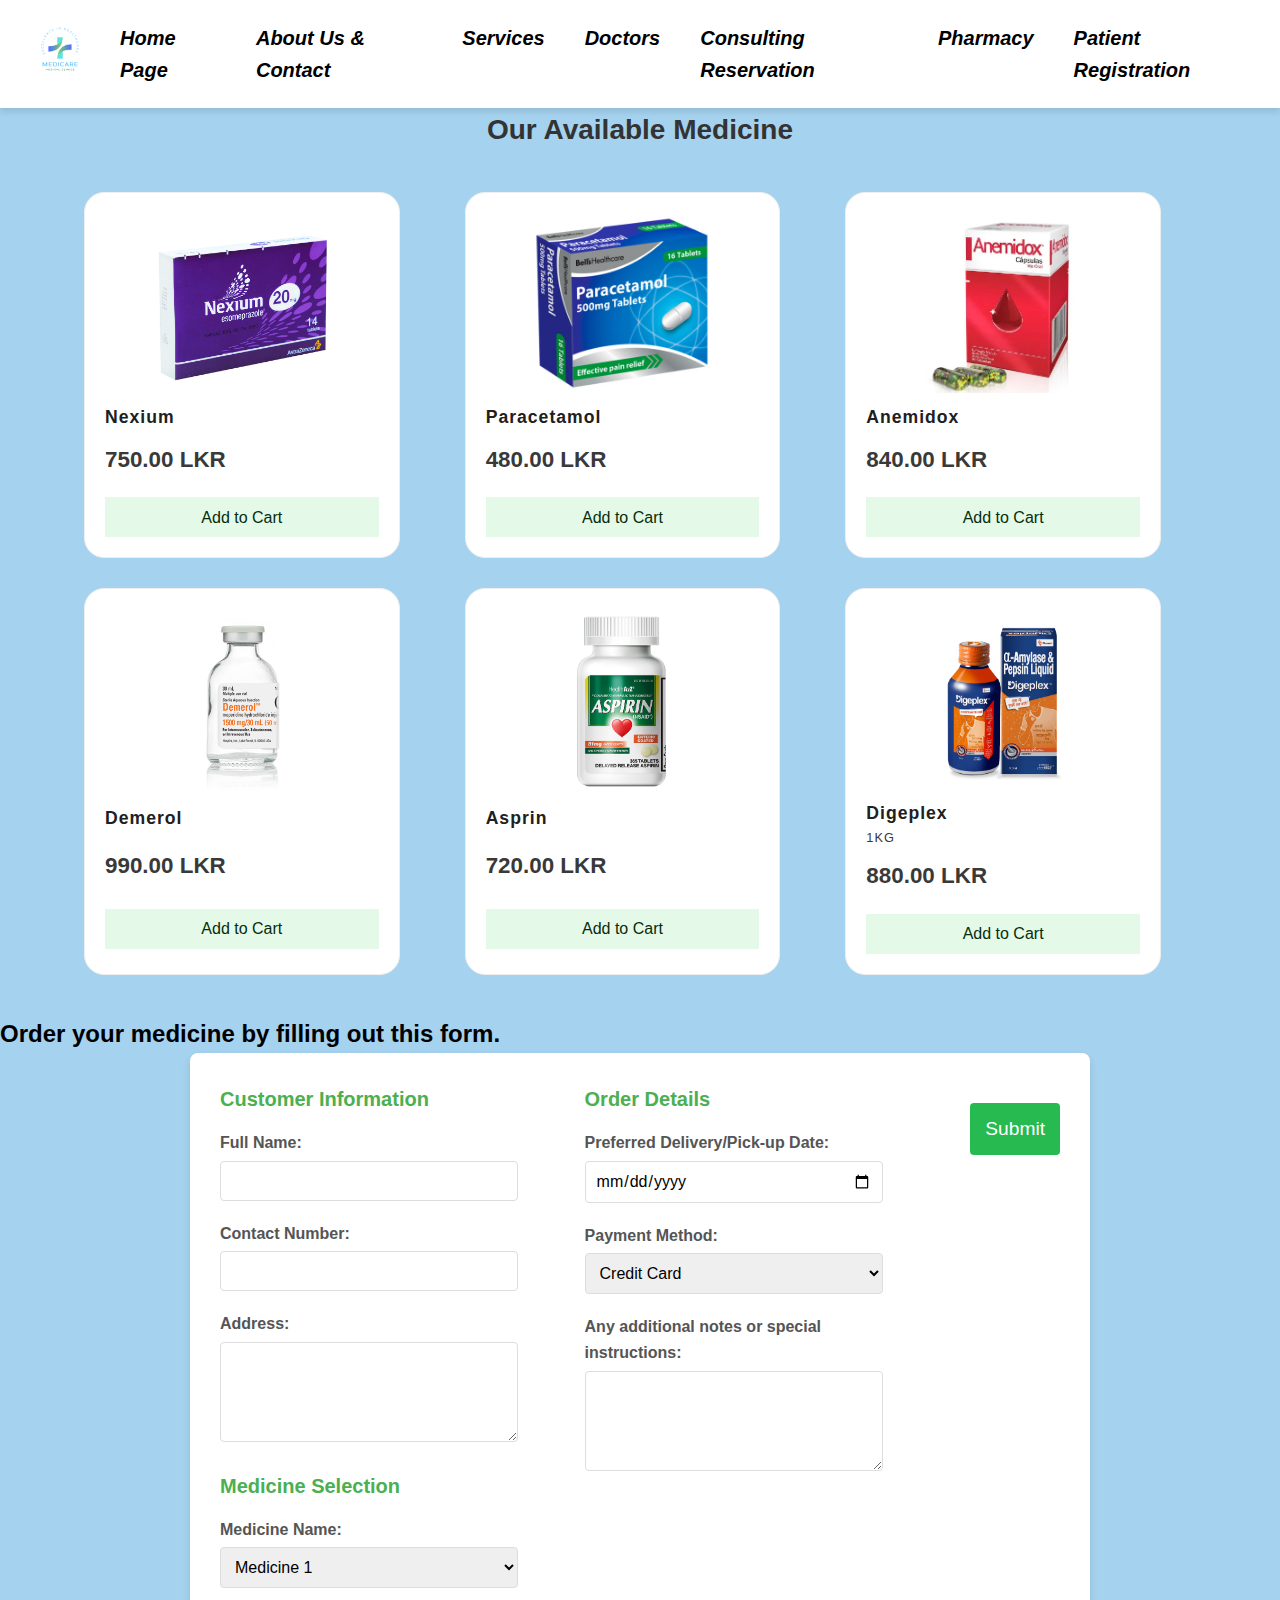
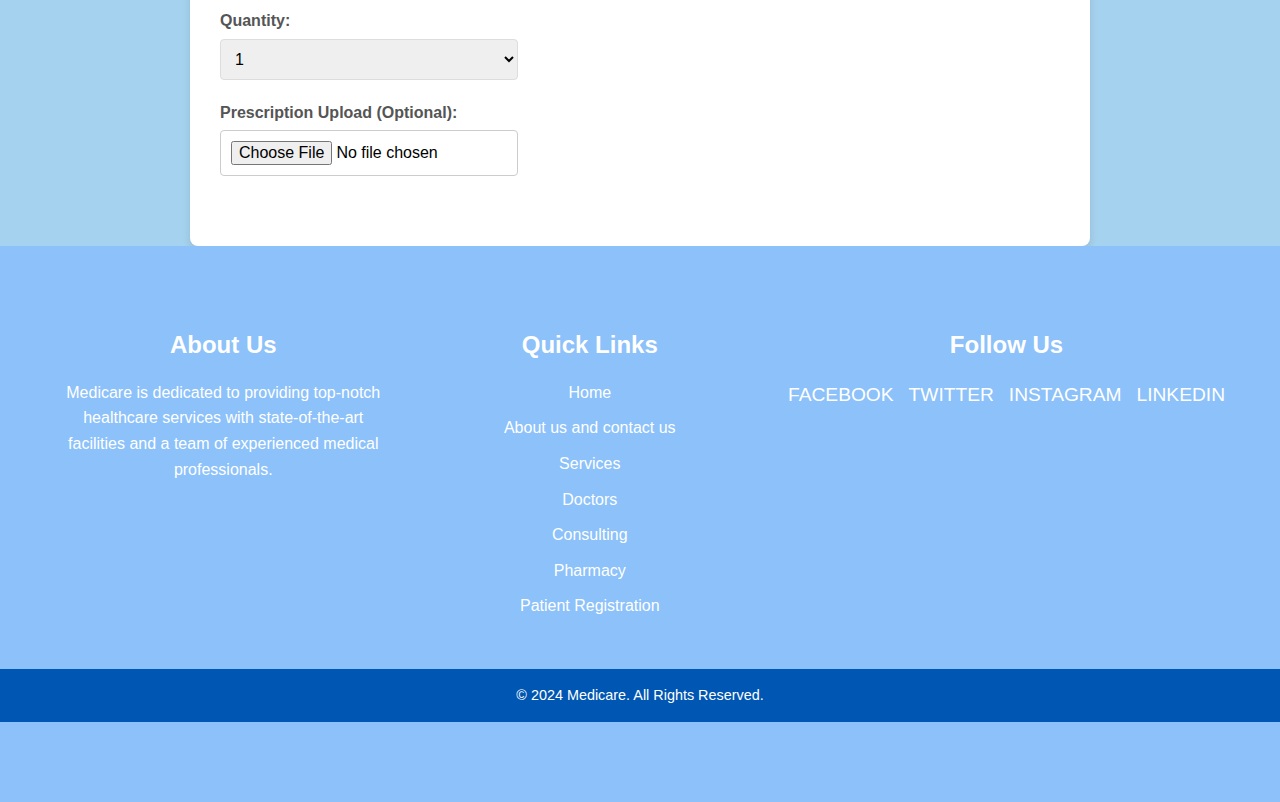
<file: Images/Pharmacy.html>
<!DOCTYPE html>
<html lang="en">
<head>
    <meta charset="UTF-8">
    <meta name="viewport" content="width=device-width, initial-scale=1.0">
    <title>Pharmacy</title>
    <link rel="stylesheet" href="styles.css">
</head>
<body>
    <!-- Navigation Bar -->
   <!-- Navigation Bar -->
   <nav class="navbar">
    <div class="logo">
        <img src="/Images/logo2.png" alt="Medihub" class="logosize">
    </div>
    <ul class="nav-links">
        <li><a href="index.html">Home Page</a></li>
        <li><a href="About us and contact.html">About Us & Contact</a></li>
        <li><a href="Services.html">Services</a></li>
        <li><a href="Doctors.html">Doctors</a></li>
        <li><a href="Consulting Reservation.html">Consulting Reservation</a></li>
        <li><a href="Pharmacy.html">Pharmacy</a></li>
        <li><a href="Patient Registration.html">Patient Registration</a></li>
    </ul>




    
    <div class="hamburger">
        <span></span>
        <span></span>
        <span></span>
    </div>
</nav>

    <!-- Pharmacy Section -->
    <section class="pharmacy-section">
        <div class="container">
            <h2>Our Available Medicine</h2>
            <!-- Products Section - flexbox -->
       <!-- Product box container -->
       <div class="product-container">

        <!-- box -->
        <div class="product-box">
          <img src="Images/med1.png" alt="Nexium">
          <b>Nexium</b>
          <span class="price">750.00 LKR</span>

          <!-- adding the cart button -->
          <a href="order.html" class="cart-button">
          <p class="p">Add to Cart</p>
          </a>
        </div>

        <div class="product-box">
          <img src="Images/med2.jpeg" alt="Paracetamol">
          <b>Paracetamol</b>
          <span class="price">480.00 LKR</span>

          <!-- adding the cart button -->
          <a href="order.html" class="cart-button">
          <p class="p">Add to Cart</p>
          </a>
        </div>

        <div class="product-box">
          <img src="Images/med3.png" alt="Anemidox">
          <b>Anemidox</b>
          <span class="price">840.00 LKR</span>

          <!-- adding the cart button -->
          <a href="order.html" class="cart-button">
          <p class="p">Add to Cart</p>
          </a>
        </div>

        <div class="product-box">
          <img src="Images/med4.jpeg" alt="Demerol">
          <b>Demerol</b>
          <span class="price">990.00 LKR</span>

          <!-- adding the cart button -->
          <a href="order.html" class="cart-button">
          <p class="p">Add to Cart</p>
          </a>
        </div>

        <div class="product-box">
          <img src="Images/med5.jpg" alt="Asprin">
          <b>Asprin</b>
          <span class="price">720.00 LKR</span>

          <!-- adding the cart button -->
          <a href="order.html" class="cart-button">
          <p class="p">Add to Cart</p>
          </a>
        </div>

        <div class="product-box">
          <img src="Images/med6.webp" alt="Digeplex">
          <b>Digeplex</b>
          <span class="quantity">1KG</span>
          <span class="price">880.00 LKR</span>

          <!-- adding the cart button -->
          <a href="order.html" class="cart-button">
          <p class="p">Add to Cart</p>
          </a>
        </div>
      </div>
       </section>

            </div>

            <h2>Order your medicine by filling out this form.</h2>

            <form action="#" method="post" class="pharmacy-form">
                <div class="form-row">
                    <div class="form-column">
                        <h3>Customer Information</h3>
                        <label for="full-name">Full Name:</label>
                        <input type="text" id="full-name" name="full-name" required>

                        <label for="contact-number">Contact Number:</label>
                        <input type="tel" id="contact-number" name="contact-number" required>

                        <label for="address">Address:</label>
                        <textarea id="address" name="address" rows="3" required></textarea>

                        <h3>Medicine Selection</h3>
                        <label for="medicine-name">Medicine Name:</label>
                        <select id="medicine-name" name="medicine-name" required>
                            <option value="medicine1">Medicine 1</option>
                            <option value="medicine2">Medicine 2</option>
                            <option value="medicine3">Medicine 3</option>
                            <option value="medicine4">Medicine 4</option>
                        </select>

                        <label for="quantity">Quantity:</label>
                        <select id="quantity" name="quantity" required>
                            <option value="1">1</option>
                            <option value="2">2</option>
                            <option value="3">3</option>
                            <option value="4">4</option>
                        </select>

                        <label for="prescription">Prescription Upload (Optional):</label>
                        <input type="file" id="prescription" name="prescription">
                    </div>

                    <div class="form-column">
                        <h3>Order Details</h3>
                        <label for="delivery-date">Preferred Delivery/Pick-up Date:</label>
                        <input type="date" id="delivery-date" name="delivery-date" required>

                        <label for="payment-method">Payment Method:</label>
                        <select id="payment-method" name="payment-method" required>
                            <option value="credit-card">Credit Card</option>
                            <option value="paypal">PayPal</option>
                            <option value="bank-transfer">Bank Transfer</option>
                        </select>

                        <label for="notes">Any additional notes or special instructions:</label>
                        <textarea id="notes" name="notes" rows="4"></textarea>
                    </div>
                </div>

                <div class="form-submit">
                    <button type="submit">Submit</button>
                </div>
            </form>
        </div>
    </section>

    <!-- Footer -->
    <footer>
        <footer>
            <div class="footer-container">
                <div class="footer-section about">
                    <h2>About Us</h2>
                    <p>
                        Medicare is dedicated to providing top-notch healthcare services with state-of-the-art facilities and a team of experienced medical professionals.
                    </p>
                </div>
        
                <div class="footer-section links">
                    <h2>Quick Links</h2>
                    <ul>
                        <li><a href="index.html">Home</a></li>
                        <li><a href="About us and contact.html">About us and contact us</a></li>
                        <li><a href="Services.html">Services</a></li>
                        <li><a href="Doctors.html">Doctors</a></li>
                        <li><a href="Consulting Reservation.html">Consulting</a></li>
                        <li><a href="Pharmacy.html">Pharmacy</a></li>
                        <li><a href="Patient Registration.html">Patient Registration</a></li>
                    </ul>
                </div>
        
                <div class="footer-section social">
                    <h2>Follow Us</h2>
                    <ul>
                        <li><a href="#">Facebook</a></li>
                        <li><a href="#">Twitter</a></li>
                        <li><a href="#">Instagram</a></li>
                        <li><a href="#">LinkedIn</a></li>
                    </ul>
                </div>
            </div>
        
            <div class="footer-bottom">
                <p>© 2024 Medicare. All Rights Reserved.</p>
            </div>
        </footer>
    </footer>
    <script src="./main.js"></script>
</body>
</html>
</file>
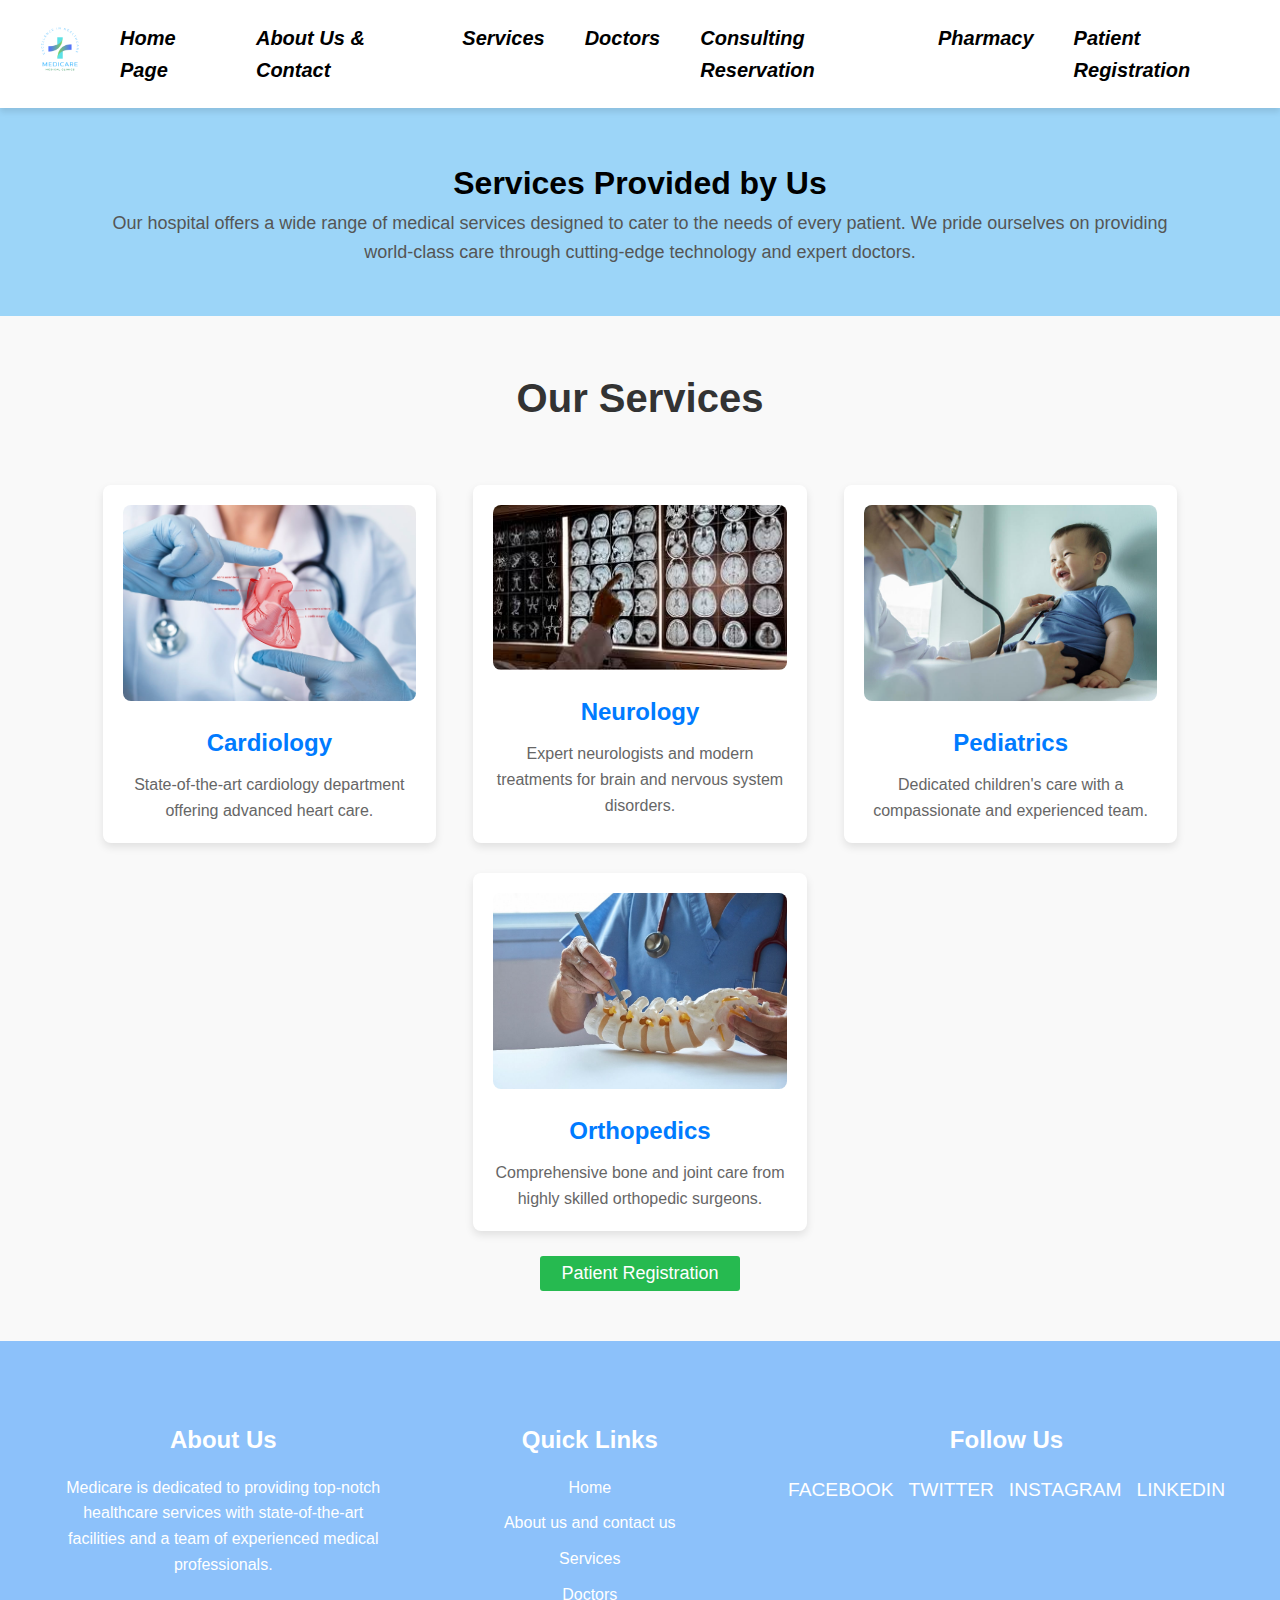
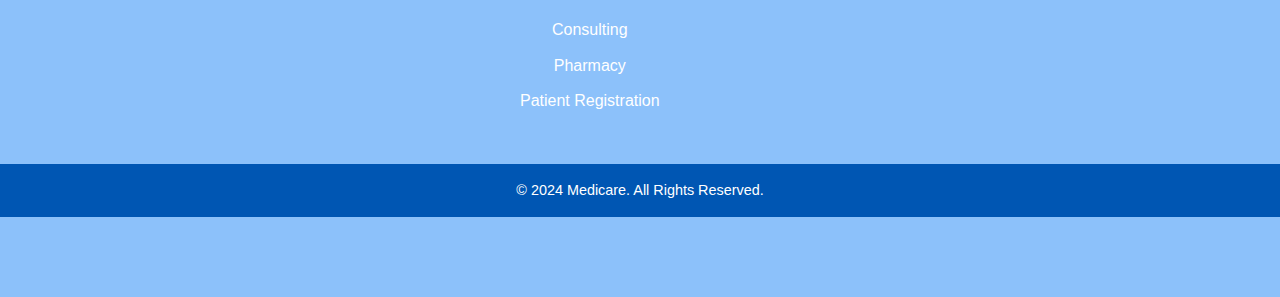
<file: Images/Services.html>
<!DOCTYPE html>
<html lang="en">
<head>
    <meta charset="UTF-8">
    <meta name="viewport" content="width=device-width, initial-scale=1.0">
    <title>Our Services - Hospital Website</title>
    <link rel="stylesheet" href="styles.css">
</head>
<body>

    <!-- Navbar -->
    <!-- Navigation Bar -->
    <nav class="navbar">
        <div class="logo">
            <img src="/Images/logo2.png" alt="Medihub" class="logosize">
        </div>
        <ul class="nav-links">
            <li><a href="index.html">Home Page</a></li>
            <li><a href="About us and contact.html">About Us & Contact</a></li>
            <li><a href="Services.html">Services</a></li>
            <li><a href="Doctors.html">Doctors</a></li>
            <li><a href="Consulting Reservation.html">Consulting Reservation</a></li>
            <li><a href="Pharmacy.html">Pharmacy</a></li>
            <li><a href="Patient Registration.html">Patient Registration</a></li>
        </ul>




        
        <div class="hamburger">
            <span></span>
            <span></span>
            <span></span>
        </div>
    </nav>

    <!-- Main Content -->
    <main>
        <!-- Services Intro Section -->
        <section class="intro">
            <div class="container">
                <h1>Services Provided by Us</h1>
                <p>Our hospital offers a wide range of medical services designed to cater to the needs of every patient. We pride ourselves on providing world-class care through cutting-edge technology and expert doctors.</p>
            </div>
        </section>

        <!-- Services Section -->
        <section class="services">
            <div class="container">
                <h2>Our Services</h2>
                <div class="service-list">
                    <div class="service">
                        <img src="Images/cardio.jpg" alt="Service 1">
                        <h3>Cardiology</h3>
                        <p>State-of-the-art cardiology department offering advanced heart care.</p>
                    </div>
                    <div class="service">
                        <img src="Images/neoro.jpeg" alt="Service 2">
                        <h3>Neurology</h3>
                        <p>Expert neurologists and modern treatments for brain and nervous system disorders.</p>
                    </div>
                    <div class="service">
                        <img src="Images/Pediatrician.jpg" alt="Service 3">
                        <h3>Pediatrics</h3>
                        <p>Dedicated children's care with a compassionate and experienced team.</p>
                    </div>
                    <div class="service">
                        <img src="Images/othapedic.jpeg" alt="Service 4">
                        <h3>Orthopedics</h3>
                        <p>Comprehensive bone and joint care from highly skilled orthopedic surgeons.</p>
                    </div>
                </div>
                <div class="patient-Registration">
                    <a href="Patient Registration.html">
                    <button class="btn">Patient Registration</button>
                    </a>
        </section>
    </main>

    <!-- Footer -->
    <footer>
        <footer>
            <div class="footer-container">
                <div class="footer-section about">
                    <h2>About Us</h2>
                    <p>
                        Medicare is dedicated to providing top-notch healthcare services with state-of-the-art facilities and a team of experienced medical professionals.
                    </p>
                </div>
        
                <div class="footer-section links">
                    <h2>Quick Links</h2>
                    <ul>
                        <li><a href="index.html">Home</a></li>
                        <li><a href="About us and contact.html">About us and contact us</a></li>
                        <li><a href="Services.html">Services</a></li>
                        <li><a href="Doctors.html">Doctors</a></li>
                        <li><a href="Consulting Reservation.html">Consulting</a></li>
                        <li><a href="Pharmacy.html">Pharmacy</a></li>
                        <li><a href="Patient Registration.html">Patient Registration</a></li>
                    </ul>
                </div>
        
                <div class="footer-section social">
                    <h2>Follow Us</h2>
                    <ul>
                        <li><a href="#">Facebook</a></li>
                        <li><a href="#">Twitter</a></li>
                        <li><a href="#">Instagram</a></li>
                        <li><a href="#">LinkedIn</a></li>
                    </ul>
                </div>
            </div>
        
            <div class="footer-bottom">
                <p>© 2024 Medicare. All Rights Reserved.</p>
            </div>
        </footer>
    </footer>
    <script src="./main.js"></script>
</body>
</html>
</file>
<file: styles.css>
/* General Styles */
* {
    margin: 0;
    padding: 0;
    box-sizing: border-box;
    font-family: Arial, sans-serif;
}

body{
    font-family: 'Arial', sans-serif;
    line-height: 1.6;
    background-color: #a5d2ee;

}

/* Basic styles for the navigation bar */
.navbar {
    display: flex;
    justify-content: space-between;
    align-items: center;
    background-color: #ffffff;
    padding: 15px 25px;
    box-shadow: 0 4px 6px rgba(0, 0, 0, 0.1);
    font-style: italic;
    position: relative;
}

.logo img {
    height: 100px; /* Default logo size */
}

.nav-links {
    list-style: none;
    display: flex;
}

.nav-links li {
    margin: 0 20px;
}

.nav-links a {
    text-decoration: none;
    color: #000000;
    font-weight: 600;
    font-size: 20px;
    transition: color 0.3s ease, transform 0.3s ease;
}

/* Hover effects */
.nav-links a:hover {
    color: #0056b3;
    transform: scale(1.1);
}

.appointment-btn {
    padding: 10px 20px;
    background-color: #4caf50;
    color: white;
    text-decoration: none;
    border-radius: 5px;
    font-weight: bold;
}

.appointment-btn:hover {
    background-color: #45a049;
}

/* Hamburger Menu Icon */
.hamburger {
    display: none;
    flex-direction: column;
    cursor: pointer;
}

.hamburger span {
    height: 3px;
    width: 25px;
    background-color: #333;
    margin: 4px 0;
    transition: 0.4s;
}

/* Media Queries for Responsive Design */

/* For mobile phones */
@media (max-width: 768px) {
    .nav-links {
        display: none;
        flex-direction: column;
        width: 100%;
        position: absolute;
        top: 100%;
        left: 0;
        background-color: white;
        box-shadow: 0 4px 6px rgba(0, 0, 0, 0.1);
        z-index: 10;
    }

    .nav-links li {
        margin: 15px 0;
        text-align: center;
    }

    .appointment-btn {
        width: 100%;
        text-align: center;
        padding: 10px 0;
    }

    .hamburger {
        display: flex;
    }

    .hamburger.active span:nth-child(1) {
        transform: rotate(-45deg) translate(-5px, 6px);
    }

    .hamburger.active span:nth-child(2) {
        opacity: 0;
    }

    .hamburger.active span:nth-child(3) {
        transform: rotate(45deg) translate(-5px, -6px);
    }

    .navbar.active .nav-links {
        display: flex;
    }

    .product-box{
        grid-template-columns: 1fr;
        }
}


/* Main Image Section */
.main-image-section {
    text-align: center;
    color: white;
}

.main-image {
    width: 100%;
    height: 400px;
    object-fit: cover;
}

.motto {
    text-shadow: 2px 2px 4px rgba(0, 0, 0, 0.6);
}

.motto h1 {
    font-size: 48px;
}

.motto p {
    font-size: 24px;
}

/* Introduction Section */
.intro {
    background-color: white;
    padding: 30px 20px;
    text-align: center;
}

.intro p {
    font-size: 18px;
    line-height: 1.6;
    color: #555;
}

/* Services Section */
.services {
    background-color: #eaf7ff;
    padding: 50px 20px;
}

.services h2 {
    text-align: center;
    margin-bottom: 40px;
    font-size: 32px;
    color: #333;
}

.service-section {
    display: flex;
    justify-content: space-around;
}

.service-box {
    text-align: center;
    width: 30%;
    background-color: white;
    border-radius: 8px;
    box-shadow: 0 4px 8px rgba(0, 0, 0, 0.1);
    padding: 20px;
}

.service-box img {
    width: 100%;
    height: 200px;
    object-fit: cover;
    border-radius: 8px;
}

.service-box ul {
    list-style-type: none;
    margin-top: 20px;
    text-align: left;
}

.service-box ul li {
    padding: 5px 0;
    font-size: 18px;
    color: #333;
}

.our-doctors {
    text-align: center;
    padding: 50px 0;
}

.doctors-section {
    display: flex;
    justify-content: space-around;
    flex-wrap: wrap;
    margin-top: 5%;
    background-color: #b5d5f6;

}
/* Bullet Point List Styling */
.bullet-list-section {
    margin: 40px 0;
    padding: 20px;
    background-color: #f9f9f9;
}

.bullet-list-section h2 {
    color: #007bff;
    font-size: 1.8rem;
    margin-bottom: 20px;
    text-align: center;
}

.bullet-list {
    list-style-type: disc;
    padding-left: 40px;
    line-height: 1.6;
}

.bullet-list li {
    margin-bottom: 10px;
    font-size: 1.2rem;
    color: #333;
}

.doc-title{
    text-align: center;
}

.doctor-box {
    width: 250px;
    margin: 20px;
    padding: 20px;
    text-align: center;
    background-color: #f9f9f9;
    border-radius: 10px;
    box-shadow: 0 4px 8px rgba(0, 0, 0, 0.1);
    transition: transform 0.3s ease, box-shadow 0.3s ease; /* Adding the hover animation */
    
    transform: scale(0.9); /* Smaller size initially */
    animation: popUp 0.5s forwards; /* Animation that will make it pop up */
}
/* Numbered List Styling */
.numbered-list-section {
    margin: 40px 0;
    padding: 20px;
    background-color: #f1f1f1;
}

.numbered-list-section h2 {
    color: #007bff;
    font-size: 1.8rem;
    margin-bottom: 20px;
    text-align: center;
}

.numbered-list {
    list-style-type: decimal;
    padding-left: 40px;
    line-height: 1.6;
}

.numbered-list li {
    margin-bottom: 10px;
    font-size: 1.2rem;
    color: #333;
}

/* Image inside the box */
.doctor-box img {
    width: 100%;
    border-radius: 50%;
}

/* Hover effect */
.doctor-box:hover {
    transform: scale(1.05); /* Slight enlargement on hover */
    box-shadow: 0 8px 16px rgba(0, 0, 0, 0.2); /* Shadow effect on hover */
}
/* Patient Testimonials Section */
.testimonials {
    background-color: #ffffff;
    padding: 50px 20px;
    text-align: center;
}

.testimonials h2 {
    margin-bottom: 40px;
    font-size: 32px;
    color: #333;
}

.testimonial-box {
    background-color: #f0f0f0;
    border-radius: 8px;
    padding: 20px;
    margin-bottom: 20px;
    box-shadow: 0 4px 8px rgba(0, 0, 0, 0.1);
}

.testimonial-box p {
    font-size: 18px;
    color: #555;
}

.testimonial-box span {
    display: block;
    margin-top: 10px;
    font-weight: bold;
    color: #333;
}

/* Latest News & Events Section */
.news-events {
    background-color: #c3f1f6;
    padding: 50px 20px;
}

.news-events h2 {
    text-align: center;
    margin-bottom: 40px;
    font-size: 32px;
    color: #333;
}

.news-section {
    display: flex;
    justify-content: space-around;
}

.news-item {
    width: 45%;
    background-color: white;
    padding: 20px;
    border-radius: 8px;
    box-shadow: 0 4px 8px rgba(0, 0, 0, 0.1);
}

.news-item h3 {
    font-size: 24px;
    color: #333;
    margin-bottom: 10px;
}

.news-item p {
    font-size: 16px;
    color: #666;
}

/* Footer */
footer {
    background-color: #333;
    color: white;
    text-align: center;
    padding: 20px 0;
}

.footer-content {
    display: flex;
    justify-content: space-between;
    align-items: center;
    padding: 0 20px;
}

.social-links a {
    color: white;
    margin: 0 10px;
    text-decoration: none;
}

.social-links a:hover {
    text-decoration: underline;
}

/* Responsive Styles for Mobile Devices */
/* For mobile phones */


#homepage


/* General Styles */
* {
    margin: 0;
    padding: 0;
    box-sizing: border-box;
    font-family: Arial, sans-serif;
}



.container {
    width: 90%;
    margin: 0 auto;
}

/* Navigation Bar */
.navbar {
    display: flex;
    justify-content: space-between;
    align-items: center;
    background-color: #ffffff;
    padding: 10px 20px;
    box-shadow: 0 4px 6px rgba(0, 0, 0, 0.1);
}

.logo img {
    height: 50px;
}




.appointment-btn {
    padding: 10px 20px;
    background-color: #4caf50;
    color: white;
    text-decoration: none;
    border-radius: 5px;
    font-weight: bold;
}

.appointment-btn:hover {
    background-color: #45a049;
}

/* Introduction Section */
.intro {
    background-color: white;
    padding: 50px 20px;
    text-align: center;
}

.intro p {
    font-size: 18px;
    line-height: 1.6;
    color: #555;
}

.intro img {
    width: 100%;
    height: auto;
    margin-top: 20px;
    border-radius: 8px;
}

/* Branches Section */
.branches {
    background-color: #eaf7ff;
    padding: 50px 20px;
    text-align: center;
}

.branches h2 {
    margin-bottom: 40px;
    font-size: 32px;
    color: #333;
}

.branches-section {
    display: flex;
    flex-wrap: wrap;
    justify-content: space-around;
    gap: 20px; /* Added gap for consistent spacing between branches */
}

.branch {
    width: 45%; /* Two branches per row on larger screens */
    background-color: white;
    margin-bottom: 20px;
    padding: 20px;
    border-radius: 8px;
    box-shadow: 0 4px 8px rgba(0, 0, 0, 0.1);
}

.branch img {
    width: 100%;
    height: 50vh; /* Maintain aspect ratio, but use 'vh' for relative height */
    border-radius: 8px;
    margin-bottom: 15px;
}

.branch-map {
    width: 100%; /* Make maps responsive */
    height: auto;
    margin-top: 10px;
    border-radius: 8px;
}



/* Summary Table Section */
.summary-table {
    background-color: #f7f7f7;
    padding: 50px 20px;
}

.summary-table h2 {
    margin-bottom: 40px;
    font-size: 32px;
    color: #333;
    text-align: center;
}

table {
    width: 100%;
    border-collapse: collapse;
    margin: 0 auto;
}

table, th, td {
    border: 1px solid #ddd;
    padding: 12px;
    text-align: left;
}

thead {
    background-color: lightskyblue;
    color: white;
}

tbody tr:nth-child(even) {
    background-color: #f2f2f2;
}

tbody tr:hover {
    background-color: #ddd;
}

/* Footer */
footer {
    background-color: #333;
    color: white;
    text-align: center;
    padding: 20px 0;
}

.footer-content {
    display: flex;
    justify-content: space-between;
    align-items: center;
    padding: 0 20px;
}

.social-links a {
    color: white;
    margin: 0 10px;
    text-decoration: none;
}

.social-links a:hover {
    text-decoration: underline;
}

/* Responsive Styles for Mobile */
@media only screen and (max-width: 768px) {

    .branches-section {
        flex-direction: column;
        align-items: center;
    }

    .branch {
        width: 100%;
    }

    table {
        width: 100%;
        font-size: 14px;
    }

    .footer-content {
        flex-direction: column;
    }
}
#Aboutusandcontact


/* General Styles */
* {
    margin: 0;
    padding: 0;
    box-sizing: border-box;
    font-family: Arial, sans-serif;
}



.container {
    width: 90%;
    margin: 0 auto;
}

/* Navigation Bar */
.navbar {
    display: flex;
    justify-content: space-between;
    align-items: center;
    background-color: #ffffff;
    padding: 10px 20px;
    box-shadow: 0 4px 6px rgba(0, 0, 0, 0.1);
}

.logo img {
    height: 80px;
}

.appointment-btn {
    padding: 10px 20px;
    background-color: #4caf50;
    color: white;
    text-decoration: none;
    border-radius: 5px;
    font-weight: bold;
}

.appointment-btn:hover {
    background-color: #45a049;
}

/* Introduction Section */
.intro {
    background-color: rgb(156, 213, 248);
    padding: 50px 20px;
    text-align: center;
}

.intro p {
    font-size: 18px;
    line-height: 1.6;
    color: #555;
}
/* Services Section */
.services {
    background-color: #f9f9f9;
    padding: 50px 0;
    text-align: center;
}

.services h2 {
    color: #333;
    font-size: 2.5rem;
    margin-bottom: 40px;
}

.service-list {
    display: flex;
    justify-content: space-around;
    flex-wrap: wrap;
}

.service {
    background-color: #fff;
    width: 30%;
    margin: 15px;
    padding: 20px;
    border-radius: 8px;
    box-shadow: 0 4px 8px rgba(0, 0, 0, 0.1);
    transition: transform 0.3s ease, box-shadow 0.3s ease; /* Smooth animation for pop-up effect */
    position: relative;
    overflow: hidden;
}

/* Image styling */
.service img {
    width: 100%;
    height: auto;
    border-radius: 8px;
}

/* Service Title */
.service h3 {
    font-size: 1.5rem;
    color: #007bff; /* You can change this color to match your theme */
    margin-top: 15px;
}

/* Service Description */
.service p {
    font-size: 1rem;
    color: #666;
    margin-top: 10px;
}

/* Pop-up effect when hovered */
.service:hover {
    transform: scale(1.05); /* Enlarges the container by 5% */
    box-shadow: 0 8px 16px rgba(0, 0, 0, 0.2); /* Adds more shadow depth */
}

/* Optional pop-up text on hover */
.service::before {
    content: 'Click to Learn More';
    position: absolute;
    top: 50%;
    left: 50%;
    transform: translate(-50%, -50%);
    background-color: rgba(0, 0, 0, 0.7);
    color: #fff;
    padding: 10px 15px;
    border-radius: 5px;
    opacity: 0;
    transition: opacity 0.3s ease;
    pointer-events: none; /* Prevents interaction with the pop-up text */
    z-index: 1;
}


.registration-link {
    margin-top: 30px;
}

.btn{
    background-color: #26ba50;
    border: #26ba50;
    width: 200px;
    height: 35px;
    font-size: 18px;
    border-radius: 3px;
    color: #fff;
    margin-top: 10px;
}

.registration-btn {
    padding: 10px 20px;
    background-color: #4caf50;
    color: white;
    text-decoration: none;
    border-radius: 5px;
    font-weight: bold;
    display: inline-block;
}

.registration-btn:hover {
    background-color: #45a049;
}

/* Footer */
footer {
    background-color: #333;
    color: white;
    text-align: center;
    padding: 20px 0;
}

.footer-content {
    display: flex;
    justify-content: space-between;
    align-items: center;
    padding: 0 20px;
}

.social-links a {
    color: white;
    margin: 0 10px;
    text-decoration: none;
}

.social-links a:hover {
    text-decoration: underline;
}

/* Responsive Styles for Mobile */
@media only screen and (max-width: 768px) {

    .service-list {
        flex-direction: column;
        align-items: center;
    }

    .service {
        width: 100%;
    }

    .footer-content {
        flex-direction: column;
    }
}
#services



/* Doctors Section */
.doctors-section {
    background-color: #f7f7f7;
    padding: 50px 20px;
    text-align: center;
}

.doctors-section h2 {
    font-size: 32px;
    margin-bottom: 40px;
    color: #333;
}

.doctors-grid {
    display: flex;
    justify-content: space-between;
    flex-wrap: wrap;
    gap: 20px;
}

.doctor-box {
    background-color: white;
    border-radius: 8px;
    box-shadow: 0 4px 8px rgba(0, 0, 0, 0.1);
    width: 23%;
    padding: 20px;
    text-align: center;
}

.doctor-box img {
    width: 100%;
    height: 200px;
    object-fit: cover;
    border-radius: 8px;
    margin-bottom: 15px;
}

.doctor-box h3 {
    font-size: 22px;
    margin: 10px 0;
    color: #333;
}

.doctor-box p {
    font-size: 18px;
    color: #666;
}

.social-icons {
    margin-top: 15px;
}

.social-icons a {
    text-decoration: none;
    color: #4caf50;
    margin: 0 10px;
    font-size: 18px;
}

.social-icons a:hover {
    text-decoration: underline;
}

.doctors-summary {
    margin-top: 50px;
    font-size: 18px;
    color: #555;
    text-align: center;
}

.doctors-summary p {
    line-height: 1.6;
    max-width: 800px;
    margin: 0 auto;
}
#doctors



/* Reservation Form Section */
.reservation-section {
    background-color: #f2f5f5;
    padding: 50px 20px;
}

.reservation-section h2 {
    text-align: center;
    font-size: 28px;
    color: #333;
    margin-bottom: 30px;
}

.reservation-form {
    max-width: 900px;
    margin: 0 auto;
    background-color: white;
    padding: 30px;
    box-shadow: 0 4px 8px rgba(0, 0, 0, 0.1);
    border-radius: 8px;
}

.form-row {
    display: flex;
    justify-content: space-between;
    flex-wrap: wrap;
}

.form-column {
    width: 45%;
    margin-bottom: 20px;
}

.form-column h3 {
    font-size: 20px;
    color: #4caf50;
    margin-bottom: 15px;
}

label {
    display: block;
    font-size: 16px;
    color: #555;
    margin-bottom: 8px;
}

input[type="text"],
input[type="date"],
input[type="tel"],
input[type="time"],
select,
textarea {
    width: 100%;
    padding: 10px;
    margin-bottom: 20px;
    border: 1px solid #ccc;
    border-radius: 4px;
    font-size: 16px;
}

textarea {
    resize: vertical;
}

.form-submit {
    text-align: center;
    margin-top: 20px;
}

button[type="submit"] {
    background-color: #4caf50;
    color: white;
    padding: 10px 20px;
    border: none;
    border-radius: 4px;
    font-size: 18px;
    cursor: pointer;
}

button[type="submit"]:hover {
    background-color: #45a049;
}

/* Responsive Design */
@media (max-width: 768px) {
    .form-column {
        width: 100%;
    }
}
#consultinres



/* Pharmacy Section */
.pharmacy-section {
    background-color: #f7f7f7;
    padding: 50px 20px;
}

.pharmacy-section h2 {
    text-align: center;
    font-size: 28px;
    color: #333;
    margin-bottom: 30px;
}

.medicine-gallery {
    display: flex;
    justify-content: space-between;
    flex-wrap: wrap;
    margin-bottom: 40px;
}

.medicine-item {
    width: 30%;
    margin-bottom: 20px;
}

.medicine-item img {
    
    border-radius: 8px;
    box-shadow: 0 4px 8px rgba(0, 0, 0, 0.1);
}

/*icumi*/
#popular-product{
    display: grid;
    grid-template-columns: column;
    max-width: 1000px;
    margin: 50px auto;
  }

  .product-heading{
    justify-content: space-between;
    align-items: center;
  }

  .product-heading, .h3-2{
    font-size: 1.56rem;
    font-weight: 700;
    color: #202020;
    letter-spacing: 0.5px;
  }


  #popular-product{
    margin: 80px auto;
  }

  .product-container{
    display: grid;
    grid-gap: 30px;
    margin: 40px 0;
    grid-template-columns: 1fr 1fr 1fr;
  }

  .product-box{
    width: 90%;
    border: 1px solid #eeeeee;
    background-color: #ffffff;
    padding:20px;
    border-radius: 20px;
    display: grid;
   
    position: relative;
    transition: 0.5s ease-in;
    }

    .product-box:hover{
      transform: scale(1.02);
    }

  .product-box img{
    width: 90%;
    height: 180px;
    object-fit: contain;
    object-position: center;
    margin: auto;
  }

  .product-box b{
    color: #202020;
    font-size: 1.1rem;
    letter-spacing: 1px;
    font-weight: 600;
    margin-top: 10px;
    text-align: left;
  }

  .product-box .quantity{
    color: #393838;
    font-size: 0.8rem;
    font-weight: 500;
    letter-spacing: 1px;
    text-align: left;
  }

  .product-box .price{
    margin-top: 10px;
    font-size: 1.4rem;
    font-weight: 600;
    color: #393939;
    text-align: left;
  }

  .product-box .cart-button {
    width: 100%;
    height: 40px;
    background-color: #e5f9e9;
    color: #05380c;
    display: grid;
    justify-content: center;
    align-items: center;
    margin-top: 20px;
    text-decoration: none;
    transition: 0.5s;
  }

  .product-box .cart-button:hover{
    background-color: #faf9e4;
    color: #fff;
    transition: 0.5s;
  }
  
  .p{
    color:#052d0b;
  }

/* Pharmacy Form */
.pharmacy-form {
    max-width: 900px;
    margin: 0 auto;
    background-color: white;
    padding: 30px;
    box-shadow: 0 4px 8px rgba(0, 0, 0, 0.1);
    border-radius: 8px;
}

.form-row {
    display: flex;
    justify-content: space-between;
    flex-wrap: wrap;
}

.form-column {
    width: 45%;
    margin-bottom: 20px;
}

.form-column h3 {
    font-size: 20px;
    color: #4caf50;
    margin-bottom: 15px;
}

label {
    display: block;
    font-size: 16px;
    color: #555;
    margin-bottom: 8px;
}

input[type="text"],
input[type="date"],
input[type="tel"],
input[type="file"],
select,
textarea {
    width: 100%;
    padding: 10px;
    margin-bottom: 20px;
    border: 1px solid #ccc;
    border-radius: 4px;
    font-size: 16px;
}

textarea {
    resize: vertical;
}

.form-submit {
    text-align: center;
    margin-top: 20px;
}

button[type="submit"] {
    background-color: #4caf50;
    color: white;
    padding: 10px 20px;
    border: none;
    border-radius: 4px;
    font-size: 18px;
    cursor: pointer;
}

button[type="submit"]:hover {
    background-color: #45a049;
}

/* Responsive Design */
@media (max-width: 768px) {
    .form-column {
        width: 100%;
    }

    .medicine-item {
        width: 45%;
    }

    .product-container{
        grid-template-columns: 1fr;
    }
}

@media (max-width: 500px) {
    .medicine-item {
        width: 100%;
    }
}


/* Reset and Basic Styling */
* {
    margin: 0;
    padding: 0;
    box-sizing: border-box;
}



/* Header Styling */


header nav {
    display: flex;
    justify-content: space-between;
    align-items: center;
    max-width: 1200px;
    margin: 0 auto;
    padding: 0 20px;
}

header nav ul {
    list-style: none;
    display: flex;
}

header nav ul li {
    margin: 0 15px;
}

header nav ul li a {
    color: #fff;
    text-decoration: none;
    font-weight: bold;
}

header nav ul li .appointment-btn {
    background-color: #0056b3;
    padding: 8px 15px;
    border-radius: 4px;
}


/* Reset and Basic Styling */
* {
    margin: 0;
    padding: 0;
    box-sizing: border-box;
}





header nav {
    display: flex;
    justify-content: space-between;
    align-items: center;
    max-width: 1200px;
    margin: 0 auto;
    padding: 0 20px;
}

header nav ul {
    list-style: none;
    display: flex;
}

header nav ul li {
    margin: 0 15px;
}

header nav ul li a {
    color: #fff;
    text-decoration: none;
    font-weight: bold;
}

header nav ul li .appointment-btn {
    background-color: #0056b3;
    padding: 8px 15px;
    border-radius: 4px;
}


/* Reset and Basic Styling */
* {
    margin: 0;
    padding: 0;
    box-sizing: border-box;
}





/* Container */
.container {
    max-width: 1200px;
    margin: 0 auto;
    padding: 0 20px;
}

/* Header Styling */
header {
    background-color: #fdfdfd;
    padding: 15px 0;
}

header .logo img {
    width: 150px;
}

header nav {
    display: flex;
    justify-content: space-between;
    align-items: center;
}

header nav ul {
    list-style: none;
    display: flex;
}

header nav ul li {
    margin: 0 15px;
}

header nav ul li a {
    color: #fff;
    text-decoration: none;
    font-weight: bold;
    transition: color 0.3s ease;
}

header nav ul li a:hover {
    color: #f4f4f4;
}

header .appointment-btn {
    background-color: #4caf50;
    padding: 8px 15px;
    border-radius: 4px;
    color: white;
}

/* Registration Form Section */
.registration-form {
    padding: 50px 20px;
    background-color: #a5d2ee;
    margin: 20px 0;
}

.registration-form h2 {
    color: #4bad53;
    text-align: center;
    margin-bottom: 40px;
    font-size: 2.5rem;
}

.regtxt{
    color: #05380c;
}

.form-container {
    max-width: 900px;
    margin: 0 auto;
    background-color: #f9f9f9;
    padding: 30px;
    border-radius: 8px;
    box-shadow: 0 4px 8px rgba(0, 0, 0, 0.1);
}

form {
    display: flex;
    flex-wrap: wrap;
    justify-content: space-between;
}

.form-section {
    width: 48%;
    margin-bottom: 20px;
}

label {
    display: block;
    margin-bottom: 5px;
    font-weight: bold;
}

input[type="text"],
input[type="date"],
input[type="tel"],
textarea,
select {
    width: 100%;
    padding: 10px;
    margin-bottom: 20px;
    border-radius: 4px;
    border: 1px solid #ddd;
    font-size: 1rem;
}

textarea {
    height: 100px;
}

button[type="submit"] {
    width: 100%;
    background-color: #26ba50;
    color: white;
    padding: 15px;
    border: none;
    border-radius: 4px;
    cursor: pointer;
    font-size: 1.2rem;
    transition: background-color 0.3s ease;
}

button[type="submit"]:hover {
    background-color: #0056b3;
}

/* Footer Styling */
footer {
    background-color: #75c0e5;
    color: white;
    padding: 20px 0;
    text-align: center;
}

.footer-content {
    display: flex;
    justify-content: space-between;
    align-items: center;
    max-width: 1200px;
    margin: 0 auto;
}

.footer-content p {
    margin: 0;
}

.footer-content ul {
    list-style: none;
    display: flex;
}

.footer-content ul li {
    margin: 0 10px;
}

.footer-content ul li a {
    color: white;
    text-decoration: none;
    font-size: 1rem;
}

.footer-content ul li a:hover {
    text-decoration: underline;
}

/* Responsive Design */
@media (max-width: 768px) {
    .form-section {
        width: 100%;
    }

    .footer-content {
        flex-direction: column;
    }

    .footer-content ul {
        margin-top: 10px;
    }
}



/* Footer Styling */
footer {
    background-color: #8cc1fa;
    color: white;
    padding: 40px 0;
    font-size: 1rem;
}

.footer-container {
    display: flex;
    justify-content: space-between;
    max-width: 1200px;
    margin: 0 auto;
    flex-wrap: wrap;
}

/* Footer Section Styling */
.footer-section {
    flex: 1;
    margin: 0 15px;
}

.footer-section h2 {
    margin-bottom: 15px;
    font-size: 1.5rem;
}

.footer-section p {
    line-height: 1.6;
    margin-bottom: 15px;
}

.footer-section ul {
    list-style-type: none;
    padding: 0;
}

.footer-section ul li {
    margin-bottom: 10px;
}

.footer-section ul li a {
    color: white;
    text-decoration: none;
    transition: color 0.3s ease;
}

.footer-section ul li a:hover {
    color: #f1f1f1;
}

/* Social Media Styling */
.footer-section.social ul {
    display: flex;
    gap: 15px;
    
}

.footer-section.social ul li a {
    font-size: 1.2rem;
    text-transform: uppercase;
}

/* Footer Bottom */
.footer-bottom {
    text-align: center;
    padding: 15px 0;
    background-color: #0056b3;
    margin-top: 40px;
}

.footer-bottom p {
    margin: 0;
    font-size: 0.9rem;
}
</file>
<file: Images/styles.css>
/* General Styles */
* {
    margin: 0;
    padding: 0;
    box-sizing: border-box;
    font-family: Arial, sans-serif;
}

body{
    font-family: 'Arial', sans-serif;
    line-height: 1.6;
    background-color: #a5d2ee;

}

/* Basic styles for the navigation bar */
.navbar {
    display: flex;
    justify-content: space-between;
    align-items: center;
    background-color: #ffffff;
    padding: 15px 25px;
    box-shadow: 0 4px 6px rgba(0, 0, 0, 0.1);
    font-style: italic;
    position: relative;
}

.logo img {
    height: 100px; /* Default logo size */
}

.nav-links {
    list-style: none;
    display: flex;
}

.nav-links li {
    margin: 0 20px;
}

.nav-links a {
    text-decoration: none;
    color: #000000;
    font-weight: 600;
    font-size: 20px;
    transition: color 0.3s ease, transform 0.3s ease;
}

/* Hover effects */
.nav-links a:hover {
    color: #0056b3;
    transform: scale(1.1);
}

.appointment-btn {
    padding: 10px 20px;
    background-color: #4caf50;
    color: white;
    text-decoration: none;
    border-radius: 5px;
    font-weight: bold;
}

.appointment-btn:hover {
    background-color: #45a049;
}

/* Hamburger Menu Icon */
.hamburger {
    display: none;
    flex-direction: column;
    cursor: pointer;
}

.hamburger span {
    height: 3px;
    width: 25px;
    background-color: #333;
    margin: 4px 0;
    transition: 0.4s;
}

/* Media Queries for Responsive Design */

/* For mobile phones */
@media (max-width: 768px) {
    .nav-links {
        display: none;
        flex-direction: column;
        width: 100%;
        position: absolute;
        top: 100%;
        left: 0;
        background-color: white;
        box-shadow: 0 4px 6px rgba(0, 0, 0, 0.1);
        z-index: 10;
    }

    .nav-links li {
        margin: 15px 0;
        text-align: center;
    }

    .appointment-btn {
        width: 100%;
        text-align: center;
        padding: 10px 0;
    }

    .hamburger {
        display: flex;
    }

    .hamburger.active span:nth-child(1) {
        transform: rotate(-45deg) translate(-5px, 6px);
    }

    .hamburger.active span:nth-child(2) {
        opacity: 0;
    }

    .hamburger.active span:nth-child(3) {
        transform: rotate(45deg) translate(-5px, -6px);
    }

    .navbar.active .nav-links {
        display: flex;
    }

    .product-box{
        grid-template-columns: 1fr;
        }
}


/* Main Image Section */
.main-image-section {
    text-align: center;
    color: white;
}

.main-image {
    width: 100%;
    height: 400px;
    object-fit: cover;
}

.motto {
    text-shadow: 2px 2px 4px rgba(0, 0, 0, 0.6);
}

.motto h1 {
    font-size: 48px;
}

.motto p {
    font-size: 24px;
}

/* Introduction Section */
.intro {
    background-color: white;
    padding: 30px 20px;
    text-align: center;
}

.intro p {
    font-size: 18px;
    line-height: 1.6;
    color: #555;
}

/* Services Section */
.services {
    background-color: #eaf7ff;
    padding: 50px 20px;
}

.services h2 {
    text-align: center;
    margin-bottom: 40px;
    font-size: 32px;
    color: #333;
}

.service-section {
    display: flex;
    justify-content: space-around;
}

.service-box {
    text-align: center;
    width: 30%;
    background-color: white;
    border-radius: 8px;
    box-shadow: 0 4px 8px rgba(0, 0, 0, 0.1);
    padding: 20px;
}

.service-box img {
    width: 100%;
    height: 200px;
    object-fit: cover;
    border-radius: 8px;
}

.service-box ul {
    list-style-type: none;
    margin-top: 20px;
    text-align: left;
}

.service-box ul li {
    padding: 5px 0;
    font-size: 18px;
    color: #333;
}

.our-doctors {
    text-align: center;
    padding: 50px 0;
}

.doctors-section {
    display: flex;
    justify-content: space-around;
    flex-wrap: wrap;
    margin-top: 5%;
    background-color: #b5d5f6;

}
/* Bullet Point List Styling */
.bullet-list-section {
    margin: 40px 0;
    padding: 20px;
    background-color: #f9f9f9;
}

.bullet-list-section h2 {
    color: #007bff;
    font-size: 1.8rem;
    margin-bottom: 20px;
    text-align: center;
}

.bullet-list {
    list-style-type: disc;
    padding-left: 40px;
    line-height: 1.6;
}

.bullet-list li {
    margin-bottom: 10px;
    font-size: 1.2rem;
    color: #333;
}

.doc-title{
    text-align: center;
}

.doctor-box {
    width: 250px;
    margin: 20px;
    padding: 20px;
    text-align: center;
    background-color: #f9f9f9;
    border-radius: 10px;
    box-shadow: 0 4px 8px rgba(0, 0, 0, 0.1);
    transition: transform 0.3s ease, box-shadow 0.3s ease; /* Adding the hover animation */
    
    transform: scale(0.9); /* Smaller size initially */
    animation: popUp 0.5s forwards; /* Animation that will make it pop up */
}
/* Numbered List Styling */
.numbered-list-section {
    margin: 40px 0;
    padding: 20px;
    background-color: #f1f1f1;
}

.numbered-list-section h2 {
    color: #007bff;
    font-size: 1.8rem;
    margin-bottom: 20px;
    text-align: center;
}

.numbered-list {
    list-style-type: decimal;
    padding-left: 40px;
    line-height: 1.6;
}

.numbered-list li {
    margin-bottom: 10px;
    font-size: 1.2rem;
    color: #333;
}

/* Image inside the box */
.doctor-box img {
    width: 100%;
    border-radius: 50%;
}

/* Hover effect */
.doctor-box:hover {
    transform: scale(1.05); /* Slight enlargement on hover */
    box-shadow: 0 8px 16px rgba(0, 0, 0, 0.2); /* Shadow effect on hover */
}
/* Patient Testimonials Section */
.testimonials {
    background-color: #ffffff;
    padding: 50px 20px;
    text-align: center;
}

.testimonials h2 {
    margin-bottom: 40px;
    font-size: 32px;
    color: #333;
}

.testimonial-box {
    background-color: #f0f0f0;
    border-radius: 8px;
    padding: 20px;
    margin-bottom: 20px;
    box-shadow: 0 4px 8px rgba(0, 0, 0, 0.1);
}

.testimonial-box p {
    font-size: 18px;
    color: #555;
}

.testimonial-box span {
    display: block;
    margin-top: 10px;
    font-weight: bold;
    color: #333;
}

/* Latest News & Events Section */
.news-events {
    background-color: #c3f1f6;
    padding: 50px 20px;
}

.news-events h2 {
    text-align: center;
    margin-bottom: 40px;
    font-size: 32px;
    color: #333;
}

.news-section {
    display: flex;
    justify-content: space-around;
}

.news-item {
    width: 45%;
    background-color: white;
    padding: 20px;
    border-radius: 8px;
    box-shadow: 0 4px 8px rgba(0, 0, 0, 0.1);
}

.news-item h3 {
    font-size: 24px;
    color: #333;
    margin-bottom: 10px;
}

.news-item p {
    font-size: 16px;
    color: #666;
}

/* Footer */
footer {
    background-color: #333;
    color: white;
    text-align: center;
    padding: 20px 0;
}

.footer-content {
    display: flex;
    justify-content: space-between;
    align-items: center;
    padding: 0 20px;
}

.social-links a {
    color: white;
    margin: 0 10px;
    text-decoration: none;
}

.social-links a:hover {
    text-decoration: underline;
}

/* Responsive Styles for Mobile Devices */
/* For mobile phones */


#homepage


/* General Styles */
* {
    margin: 0;
    padding: 0;
    box-sizing: border-box;
    font-family: Arial, sans-serif;
}



.container {
    width: 90%;
    margin: 0 auto;
}

/* Navigation Bar */
.navbar {
    display: flex;
    justify-content: space-between;
    align-items: center;
    background-color: #ffffff;
    padding: 10px 20px;
    box-shadow: 0 4px 6px rgba(0, 0, 0, 0.1);
}

.logo img {
    height: 50px;
}




.appointment-btn {
    padding: 10px 20px;
    background-color: #4caf50;
    color: white;
    text-decoration: none;
    border-radius: 5px;
    font-weight: bold;
}

.appointment-btn:hover {
    background-color: #45a049;
}

/* Introduction Section */
.intro {
    background-color: white;
    padding: 50px 20px;
    text-align: center;
}

.intro p {
    font-size: 18px;
    line-height: 1.6;
    color: #555;
}

.intro img {
    width: 100%;
    height: auto;
    margin-top: 20px;
    border-radius: 8px;
}

/* Branches Section */
.branches {
    background-color: #eaf7ff;
    padding: 50px 20px;
    text-align: center;
}

.branches h2 {
    margin-bottom: 40px;
    font-size: 32px;
    color: #333;
}

.branches-section {
    display: flex;
    flex-wrap: wrap;
    justify-content: space-around;
    gap: 20px; /* Added gap for consistent spacing between branches */
}

.branch {
    width: 45%; /* Two branches per row on larger screens */
    background-color: white;
    margin-bottom: 20px;
    padding: 20px;
    border-radius: 8px;
    box-shadow: 0 4px 8px rgba(0, 0, 0, 0.1);
}

.branch img {
    width: 100%;
    height: 50vh; /* Maintain aspect ratio, but use 'vh' for relative height */
    border-radius: 8px;
    margin-bottom: 15px;
}

.branch-map {
    width: 100%; /* Make maps responsive */
    height: auto;
    margin-top: 10px;
    border-radius: 8px;
}



/* Summary Table Section */
.summary-table {
    background-color: #f7f7f7;
    padding: 50px 20px;
}

.summary-table h2 {
    margin-bottom: 40px;
    font-size: 32px;
    color: #333;
    text-align: center;
}

table {
    width: 100%;
    border-collapse: collapse;
    margin: 0 auto;
}

table, th, td {
    border: 1px solid #ddd;
    padding: 12px;
    text-align: left;
}

thead {
    background-color: lightskyblue;
    color: white;
}

tbody tr:nth-child(even) {
    background-color: #f2f2f2;
}

tbody tr:hover {
    background-color: #ddd;
}

/* Footer */
footer {
    background-color: #333;
    color: white;
    text-align: center;
    padding: 20px 0;
}

.footer-content {
    display: flex;
    justify-content: space-between;
    align-items: center;
    padding: 0 20px;
}

.social-links a {
    color: white;
    margin: 0 10px;
    text-decoration: none;
}

.social-links a:hover {
    text-decoration: underline;
}

/* Responsive Styles for Mobile */
@media only screen and (max-width: 768px) {

    .branches-section {
        flex-direction: column;
        align-items: center;
    }

    .branch {
        width: 100%;
    }

    table {
        width: 100%;
        font-size: 14px;
    }

    .footer-content {
        flex-direction: column;
    }
}
#Aboutusandcontact


/* General Styles */
* {
    margin: 0;
    padding: 0;
    box-sizing: border-box;
    font-family: Arial, sans-serif;
}



.container {
    width: 90%;
    margin: 0 auto;
}

/* Navigation Bar */
.navbar {
    display: flex;
    justify-content: space-between;
    align-items: center;
    background-color: #ffffff;
    padding: 10px 20px;
    box-shadow: 0 4px 6px rgba(0, 0, 0, 0.1);
}

.logo img {
    height: 80px;
}

.appointment-btn {
    padding: 10px 20px;
    background-color: #4caf50;
    color: white;
    text-decoration: none;
    border-radius: 5px;
    font-weight: bold;
}

.appointment-btn:hover {
    background-color: #45a049;
}

/* Introduction Section */
.intro {
    background-color: rgb(156, 213, 248);
    padding: 50px 20px;
    text-align: center;
}

.intro p {
    font-size: 18px;
    line-height: 1.6;
    color: #555;
}
/* Services Section */
.services {
    background-color: #f9f9f9;
    padding: 50px 0;
    text-align: center;
}

.services h2 {
    color: #333;
    font-size: 2.5rem;
    margin-bottom: 40px;
}

.service-list {
    display: flex;
    justify-content: space-around;
    flex-wrap: wrap;
}

.service {
    background-color: #fff;
    width: 30%;
    margin: 15px;
    padding: 20px;
    border-radius: 8px;
    box-shadow: 0 4px 8px rgba(0, 0, 0, 0.1);
    transition: transform 0.3s ease, box-shadow 0.3s ease; /* Smooth animation for pop-up effect */
    position: relative;
    overflow: hidden;
}

/* Image styling */
.service img {
    width: 100%;
    height: auto;
    border-radius: 8px;
}

/* Service Title */
.service h3 {
    font-size: 1.5rem;
    color: #007bff; /* You can change this color to match your theme */
    margin-top: 15px;
}

/* Service Description */
.service p {
    font-size: 1rem;
    color: #666;
    margin-top: 10px;
}

/* Pop-up effect when hovered */
.service:hover {
    transform: scale(1.05); /* Enlarges the container by 5% */
    box-shadow: 0 8px 16px rgba(0, 0, 0, 0.2); /* Adds more shadow depth */
}

/* Optional pop-up text on hover */
.service::before {
    content: 'Click to Learn More';
    position: absolute;
    top: 50%;
    left: 50%;
    transform: translate(-50%, -50%);
    background-color: rgba(0, 0, 0, 0.7);
    color: #fff;
    padding: 10px 15px;
    border-radius: 5px;
    opacity: 0;
    transition: opacity 0.3s ease;
    pointer-events: none; /* Prevents interaction with the pop-up text */
    z-index: 1;
}


.registration-link {
    margin-top: 30px;
}

.btn{
    background-color: #26ba50;
    border: #26ba50;
    width: 200px;
    height: 35px;
    font-size: 18px;
    border-radius: 3px;
    color: #fff;
    margin-top: 10px;
}

.registration-btn {
    padding: 10px 20px;
    background-color: #4caf50;
    color: white;
    text-decoration: none;
    border-radius: 5px;
    font-weight: bold;
    display: inline-block;
}

.registration-btn:hover {
    background-color: #45a049;
}

/* Footer */
footer {
    background-color: #333;
    color: white;
    text-align: center;
    padding: 20px 0;
}

.footer-content {
    display: flex;
    justify-content: space-between;
    align-items: center;
    padding: 0 20px;
}

.social-links a {
    color: white;
    margin: 0 10px;
    text-decoration: none;
}

.social-links a:hover {
    text-decoration: underline;
}

/* Responsive Styles for Mobile */
@media only screen and (max-width: 768px) {

    .service-list {
        flex-direction: column;
        align-items: center;
    }

    .service {
        width: 100%;
    }

    .footer-content {
        flex-direction: column;
    }
}
#services



/* Doctors Section */
.doctors-section {
    background-color: #f7f7f7;
    padding: 50px 20px;
    text-align: center;
}

.doctors-section h2 {
    font-size: 32px;
    margin-bottom: 40px;
    color: #333;
}

.doctors-grid {
    display: flex;
    justify-content: space-between;
    flex-wrap: wrap;
    gap: 20px;
}

.doctor-box {
    background-color: white;
    border-radius: 8px;
    box-shadow: 0 4px 8px rgba(0, 0, 0, 0.1);
    width: 23%;
    padding: 20px;
    text-align: center;
}

.doctor-box img {
    width: 100%;
    height: 200px;
    object-fit: cover;
    border-radius: 8px;
    margin-bottom: 15px;
}

.doctor-box h3 {
    font-size: 22px;
    margin: 10px 0;
    color: #333;
}

.doctor-box p {
    font-size: 18px;
    color: #666;
}

.social-icons {
    margin-top: 15px;
}

.social-icons a {
    text-decoration: none;
    color: #4caf50;
    margin: 0 10px;
    font-size: 18px;
}

.social-icons a:hover {
    text-decoration: underline;
}

.doctors-summary {
    margin-top: 50px;
    font-size: 18px;
    color: #555;
    text-align: center;
}

.doctors-summary p {
    line-height: 1.6;
    max-width: 800px;
    margin: 0 auto;
}
#doctors



/* Reservation Form Section */
.reservation-section {
    background-color: #f2f5f5;
    padding: 50px 20px;
}

.reservation-section h2 {
    text-align: center;
    font-size: 28px;
    color: #333;
    margin-bottom: 30px;
}

.reservation-form {
    max-width: 900px;
    margin: 0 auto;
    background-color: white;
    padding: 30px;
    box-shadow: 0 4px 8px rgba(0, 0, 0, 0.1);
    border-radius: 8px;
}

.form-row {
    display: flex;
    justify-content: space-between;
    flex-wrap: wrap;
}

.form-column {
    width: 45%;
    margin-bottom: 20px;
}

.form-column h3 {
    font-size: 20px;
    color: #4caf50;
    margin-bottom: 15px;
}

label {
    display: block;
    font-size: 16px;
    color: #555;
    margin-bottom: 8px;
}

input[type="text"],
input[type="date"],
input[type="tel"],
input[type="time"],
select,
textarea {
    width: 100%;
    padding: 10px;
    margin-bottom: 20px;
    border: 1px solid #ccc;
    border-radius: 4px;
    font-size: 16px;
}

textarea {
    resize: vertical;
}

.form-submit {
    text-align: center;
    margin-top: 20px;
}

button[type="submit"] {
    background-color: #4caf50;
    color: white;
    padding: 10px 20px;
    border: none;
    border-radius: 4px;
    font-size: 18px;
    cursor: pointer;
}

button[type="submit"]:hover {
    background-color: #45a049;
}

/* Responsive Design */
@media (max-width: 768px) {
    .form-column {
        width: 100%;
    }
}
#consultinres



/* Pharmacy Section */
.pharmacy-section {
    background-color: #f7f7f7;
    padding: 50px 20px;
}

.pharmacy-section h2 {
    text-align: center;
    font-size: 28px;
    color: #333;
    margin-bottom: 30px;
}

.medicine-gallery {
    display: flex;
    justify-content: space-between;
    flex-wrap: wrap;
    margin-bottom: 40px;
}

.medicine-item {
    width: 30%;
    margin-bottom: 20px;
}

.medicine-item img {
    
    border-radius: 8px;
    box-shadow: 0 4px 8px rgba(0, 0, 0, 0.1);
}

/*icumi*/
#popular-product{
    display: grid;
    grid-template-columns: column;
    max-width: 1000px;
    margin: 50px auto;
  }

  .product-heading{
    justify-content: space-between;
    align-items: center;
  }

  .product-heading, .h3-2{
    font-size: 1.56rem;
    font-weight: 700;
    color: #202020;
    letter-spacing: 0.5px;
  }


  #popular-product{
    margin: 80px auto;
  }

  .product-container{
    display: grid;
    grid-gap: 30px;
    margin: 40px 0;
    grid-template-columns: 1fr 1fr 1fr;
  }

  .product-box{
    width: 90%;
    border: 1px solid #eeeeee;
    background-color: #ffffff;
    padding:20px;
    border-radius: 20px;
    display: grid;
   
    position: relative;
    transition: 0.5s ease-in;
    }

    .product-box:hover{
      transform: scale(1.02);
    }

  .product-box img{
    width: 90%;
    height: 180px;
    object-fit: contain;
    object-position: center;
    margin: auto;
  }

  .product-box b{
    color: #202020;
    font-size: 1.1rem;
    letter-spacing: 1px;
    font-weight: 600;
    margin-top: 10px;
    text-align: left;
  }

  .product-box .quantity{
    color: #393838;
    font-size: 0.8rem;
    font-weight: 500;
    letter-spacing: 1px;
    text-align: left;
  }

  .product-box .price{
    margin-top: 10px;
    font-size: 1.4rem;
    font-weight: 600;
    color: #393939;
    text-align: left;
  }

  .product-box .cart-button {
    width: 100%;
    height: 40px;
    background-color: #e5f9e9;
    color: #05380c;
    display: grid;
    justify-content: center;
    align-items: center;
    margin-top: 20px;
    text-decoration: none;
    transition: 0.5s;
  }

  .product-box .cart-button:hover{
    background-color: #faf9e4;
    color: #fff;
    transition: 0.5s;
  }
  
  .p{
    color:#052d0b;
  }

/* Pharmacy Form */
.pharmacy-form {
    max-width: 900px;
    margin: 0 auto;
    background-color: white;
    padding: 30px;
    box-shadow: 0 4px 8px rgba(0, 0, 0, 0.1);
    border-radius: 8px;
}

.form-row {
    display: flex;
    justify-content: space-between;
    flex-wrap: wrap;
}

.form-column {
    width: 45%;
    margin-bottom: 20px;
}

.form-column h3 {
    font-size: 20px;
    color: #4caf50;
    margin-bottom: 15px;
}

label {
    display: block;
    font-size: 16px;
    color: #555;
    margin-bottom: 8px;
}

input[type="text"],
input[type="date"],
input[type="tel"],
input[type="file"],
select,
textarea {
    width: 100%;
    padding: 10px;
    margin-bottom: 20px;
    border: 1px solid #ccc;
    border-radius: 4px;
    font-size: 16px;
}

textarea {
    resize: vertical;
}

.form-submit {
    text-align: center;
    margin-top: 20px;
}

button[type="submit"] {
    background-color: #4caf50;
    color: white;
    padding: 10px 20px;
    border: none;
    border-radius: 4px;
    font-size: 18px;
    cursor: pointer;
}

button[type="submit"]:hover {
    background-color: #45a049;
}

/* Responsive Design */
@media (max-width: 768px) {
    .form-column {
        width: 100%;
    }

    .medicine-item {
        width: 45%;
    }

    .product-container{
        grid-template-columns: 1fr;
    }
}

@media (max-width: 500px) {
    .medicine-item {
        width: 100%;
    }
}


/* Reset and Basic Styling */
* {
    margin: 0;
    padding: 0;
    box-sizing: border-box;
}



/* Header Styling */


header nav {
    display: flex;
    justify-content: space-between;
    align-items: center;
    max-width: 1200px;
    margin: 0 auto;
    padding: 0 20px;
}

header nav ul {
    list-style: none;
    display: flex;
}

header nav ul li {
    margin: 0 15px;
}

header nav ul li a {
    color: #fff;
    text-decoration: none;
    font-weight: bold;
}

header nav ul li .appointment-btn {
    background-color: #0056b3;
    padding: 8px 15px;
    border-radius: 4px;
}


/* Reset and Basic Styling */
* {
    margin: 0;
    padding: 0;
    box-sizing: border-box;
}





header nav {
    display: flex;
    justify-content: space-between;
    align-items: center;
    max-width: 1200px;
    margin: 0 auto;
    padding: 0 20px;
}

header nav ul {
    list-style: none;
    display: flex;
}

header nav ul li {
    margin: 0 15px;
}

header nav ul li a {
    color: #fff;
    text-decoration: none;
    font-weight: bold;
}

header nav ul li .appointment-btn {
    background-color: #0056b3;
    padding: 8px 15px;
    border-radius: 4px;
}


/* Reset and Basic Styling */
* {
    margin: 0;
    padding: 0;
    box-sizing: border-box;
}





/* Container */
.container {
    max-width: 1200px;
    margin: 0 auto;
    padding: 0 20px;
}

/* Header Styling */
header {
    background-color: #fdfdfd;
    padding: 15px 0;
}

header .logo img {
    width: 150px;
}

header nav {
    display: flex;
    justify-content: space-between;
    align-items: center;
}

header nav ul {
    list-style: none;
    display: flex;
}

header nav ul li {
    margin: 0 15px;
}

header nav ul li a {
    color: #fff;
    text-decoration: none;
    font-weight: bold;
    transition: color 0.3s ease;
}

header nav ul li a:hover {
    color: #f4f4f4;
}

header .appointment-btn {
    background-color: #4caf50;
    padding: 8px 15px;
    border-radius: 4px;
    color: white;
}

/* Registration Form Section */
.registration-form {
    padding: 50px 20px;
    background-color: #a5d2ee;
    margin: 20px 0;
}

.registration-form h2 {
    color: #4bad53;
    text-align: center;
    margin-bottom: 40px;
    font-size: 2.5rem;
}

.regtxt{
    color: #05380c;
}

.form-container {
    max-width: 900px;
    margin: 0 auto;
    background-color: #f9f9f9;
    padding: 30px;
    border-radius: 8px;
    box-shadow: 0 4px 8px rgba(0, 0, 0, 0.1);
}

form {
    display: flex;
    flex-wrap: wrap;
    justify-content: space-between;
}

.form-section {
    width: 48%;
    margin-bottom: 20px;
}

label {
    display: block;
    margin-bottom: 5px;
    font-weight: bold;
}

input[type="text"],
input[type="date"],
input[type="tel"],
textarea,
select {
    width: 100%;
    padding: 10px;
    margin-bottom: 20px;
    border-radius: 4px;
    border: 1px solid #ddd;
    font-size: 1rem;
}

textarea {
    height: 100px;
}

button[type="submit"] {
    width: 100%;
    background-color: #26ba50;
    color: white;
    padding: 15px;
    border: none;
    border-radius: 4px;
    cursor: pointer;
    font-size: 1.2rem;
    transition: background-color 0.3s ease;
}

button[type="submit"]:hover {
    background-color: #0056b3;
}

/* Footer Styling */
footer {
    background-color: #75c0e5;
    color: white;
    padding: 20px 0;
    text-align: center;
}

.footer-content {
    display: flex;
    justify-content: space-between;
    align-items: center;
    max-width: 1200px;
    margin: 0 auto;
}

.footer-content p {
    margin: 0;
}

.footer-content ul {
    list-style: none;
    display: flex;
}

.footer-content ul li {
    margin: 0 10px;
}

.footer-content ul li a {
    color: white;
    text-decoration: none;
    font-size: 1rem;
}

.footer-content ul li a:hover {
    text-decoration: underline;
}

/* Responsive Design */
@media (max-width: 768px) {
    .form-section {
        width: 100%;
    }

    .footer-content {
        flex-direction: column;
    }

    .footer-content ul {
        margin-top: 10px;
    }
}



/* Footer Styling */
footer {
    background-color: #8cc1fa;
    color: white;
    padding: 40px 0;
    font-size: 1rem;
}

.footer-container {
    display: flex;
    justify-content: space-between;
    max-width: 1200px;
    margin: 0 auto;
    flex-wrap: wrap;
}

/* Footer Section Styling */
.footer-section {
    flex: 1;
    margin: 0 15px;
}

.footer-section h2 {
    margin-bottom: 15px;
    font-size: 1.5rem;
}

.footer-section p {
    line-height: 1.6;
    margin-bottom: 15px;
}

.footer-section ul {
    list-style-type: none;
    padding: 0;
}

.footer-section ul li {
    margin-bottom: 10px;
}

.footer-section ul li a {
    color: white;
    text-decoration: none;
    transition: color 0.3s ease;
}

.footer-section ul li a:hover {
    color: #f1f1f1;
}

/* Social Media Styling */
.footer-section.social ul {
    display: flex;
    gap: 15px;
    
}

.footer-section.social ul li a {
    font-size: 1.2rem;
    text-transform: uppercase;
}

/* Footer Bottom */
.footer-bottom {
    text-align: center;
    padding: 15px 0;
    background-color: #0056b3;
    margin-top: 40px;
}

.footer-bottom p {
    margin: 0;
    font-size: 0.9rem;
}
</file>
